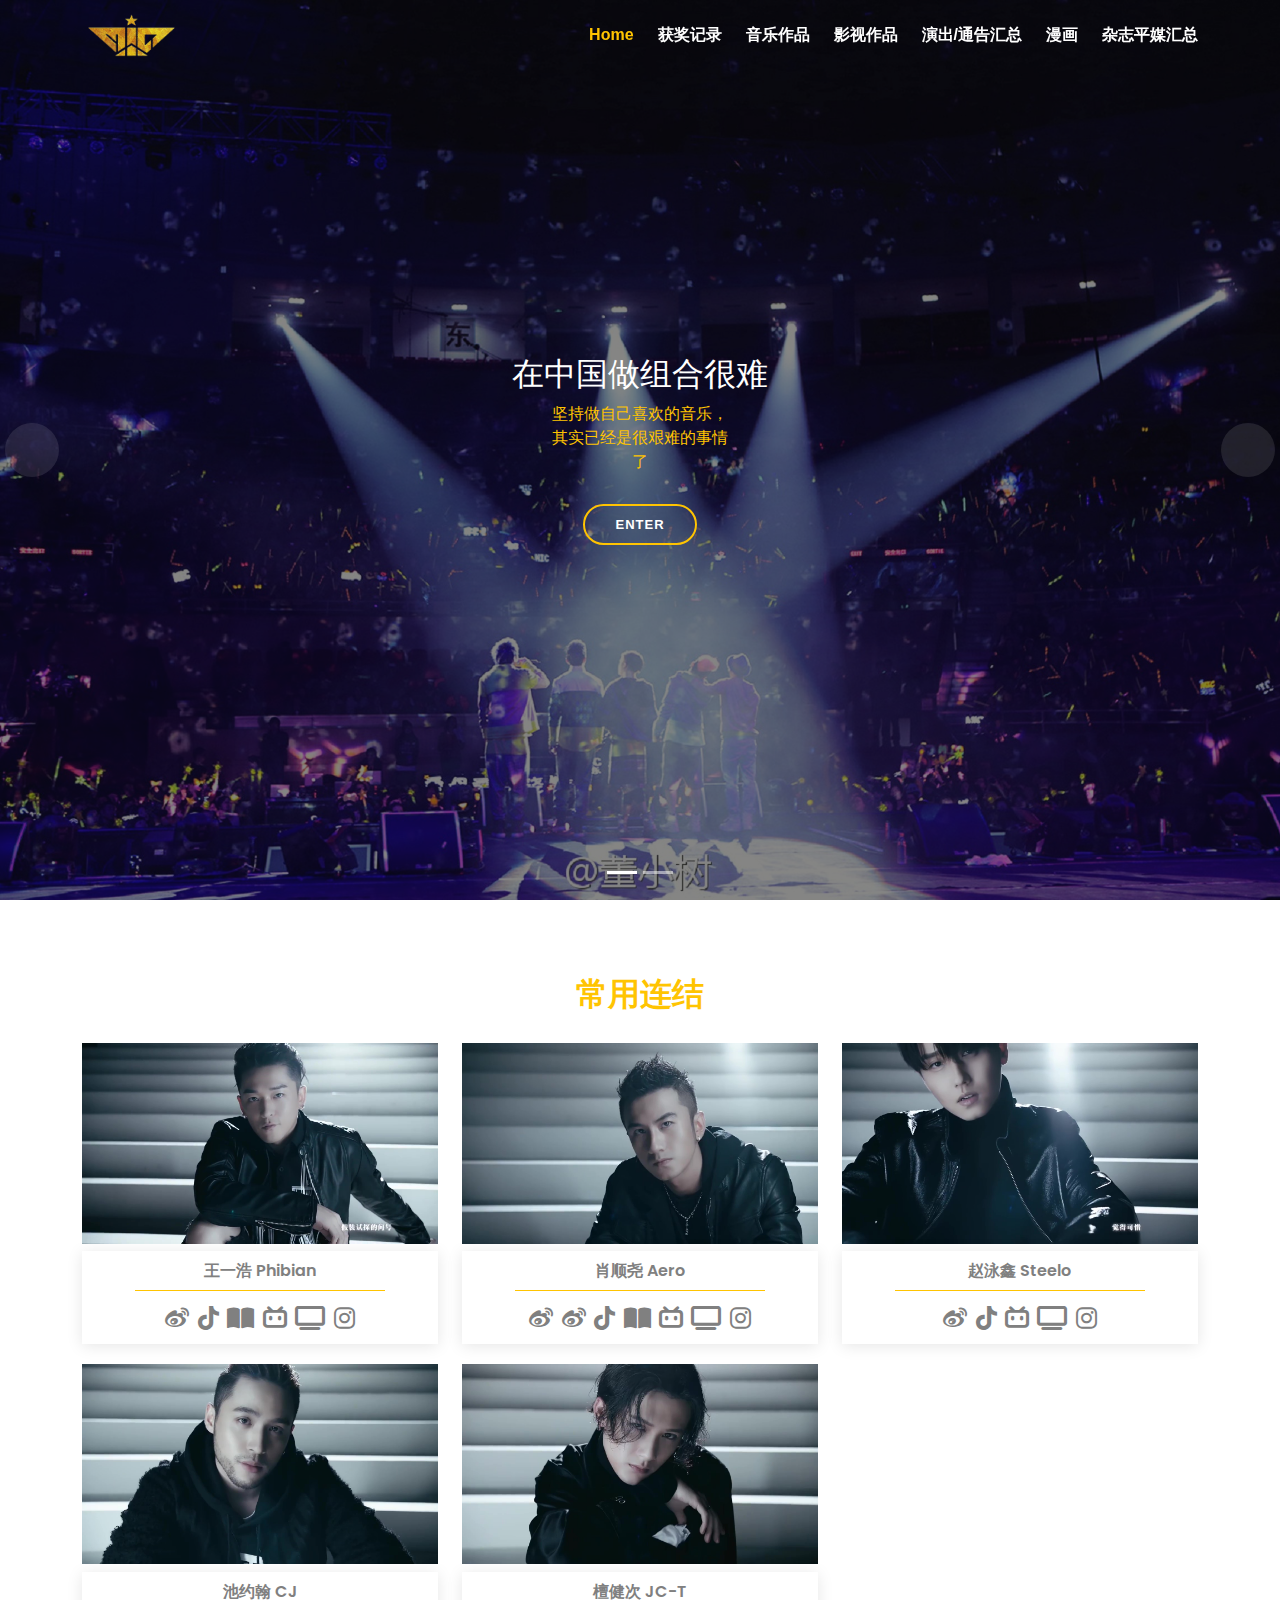
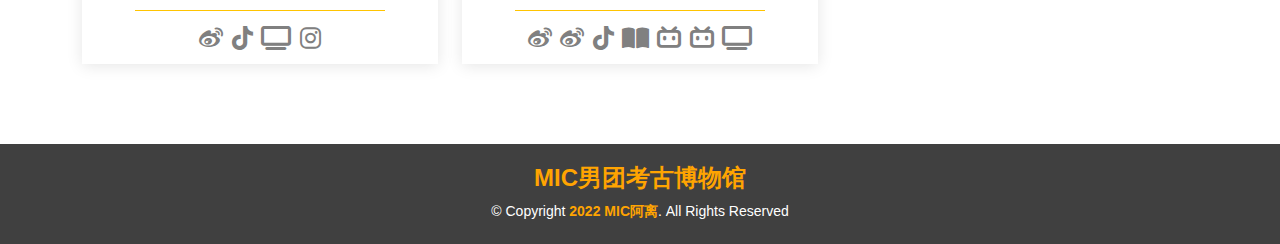
<file: index.html>
<!DOCTYPE html>
<html lang="en">

<head>
  <meta charset="utf-8">
  <meta content="width=device-width, initial-scale=1.0" name="viewport">

  <title>MIC男团考古博物馆</title>
  <meta content="" name="description">
  <meta content="" name="keywords">

  <!-- Google Fonts -->
  <link href="https://fonts.googleapis.com/css?family=Poppins:300,300i,400,400i,600,600i,700,700i|Satisfy|Comic+Neue:300,300i,400,400i,700,700i" rel="stylesheet">

  <!-- Favicons -->
  <link href="img/favicon.png" rel="icon">
  <link href="img/apple-touch-icon.png" rel="apple-touch-icon">
  
  <!-- CSS Files -->
  <link href="lib/animate.css/animate.min.css" rel="stylesheet">
  <link href="lib/bootstrap/css/bootstrap.min.css" rel="stylesheet">
  <!--link href="lib/bootstrap-icons/bootstrap-icons.css" rel="stylesheet"-->
  <link href="lib/fontawesome-free-6.2.0-web/css/all.css" rel="stylesheet">
  <!--link href="lib/boxicons/css/boxicons.min.css" rel="stylesheet">  
  <!--link href="lib/glightbox/css/glightbox.min.css" rel="stylesheet"-->
  <link href="lib/swiper/swiper-bundle.min.css" rel="stylesheet">
	
  <!-- Template Main CSS File -->
  <link href="css/main.css" rel="stylesheet">

</head>

<body>

  <!-- ======= Header ======= -->
  <header id="header" class="fixed-top d-flex align-items-center header-transparent">
    <div class="container-fluid container-xl d-flex align-items-center justify-content-between">

      <div class="logo me-auto">            
        <a href="index.html"><img src="img/logo.png" alt="" class="img-fluid"></a>
      </div>

      <nav id="navbar" class="navbar order-last order-lg-0">
        <ul>
          <li><a class="nav-link scrollto active" href="Index.html">Home</a></li>          
		  <li><a href="Awards.html">获奖记录</a></li>		  		  
		  <li><a href="Music.html">音乐作品</a></li>		  		  
		  <li><a href="TV.html">影视作品</a></li>		  		           
		  <li><a href="Resources.html">演出/通告汇总</a></li>		 
		  <li><a href="Comics.html">漫画</a></li>		                       		  
		  <li><a href="Media.html">杂志平媒汇总</a></li>		                       		  		  		  	                       		  		  		  
        </ul>        
		<i class="fa-solid fa-bars mobile-nav-toggle"></i>
      </nav><!-- .navbar -->      

    </div>
  </header><!-- End Header -->

  <!-- ======= Hero Section ======= -->
  <section id="hero">
    <div class="hero-container">
      <div id="heroCarousel" data-bs-interval="5000" class="carousel slide carousel-fade" data-bs-ride="carousel">

        <ol class="carousel-indicators" id="hero-carousel-indicators"></ol>

        <div class="carousel-inner" role="listbox">

          <!-- Slide 1 -->
          <div class="carousel-item active" style="background-image: url(img/slide/slide-1.jpg);">
            <div class="carousel-container">
              <div class="carousel-content">
                <h2 class="animate__animated animate__fadeInDown">在中国做<span>组合</span>很难</h2>
                <p class="animate__animated animate__fadeInUp">坚持做自己喜欢的音乐，其实已经是很艰难的事情了</p>
                <div>
                  <a href="#menu" class="btn-menu animate__animated animate__fadeInUp scrollto">Enter</a>
                </div>
              </div>
            </div>
          </div>

          <!-- Slide 2 -->
          <div class="carousel-item" style="background-image: url(img/slide/slide-2.jpg);">
            <div class="carousel-container">
              <div class="carousel-content">
                <h2 class="animate__animated animate__fadeInDown">这十年没有辜负我们的<span>青春</span></h2>
                <p class="animate__animated animate__fadeInUp">希望也没有辜负你们的<span>青春</span></p>
                <div>
                  <a href="#menu" class="btn-menu animate__animated animate__fadeInUp scrollto">Enter</a>                  
                </div>
              </div>
            </div>
          </div>

        </div>

        <a class="carousel-control-prev" href="#heroCarousel" role="button" data-bs-slide="prev">
          <span class="carousel-control-prev-icon bi bi-chevron-left" aria-hidden="true"></span>
        </a>

        <a class="carousel-control-next" href="#heroCarousel" role="button" data-bs-slide="next">
          <span class="carousel-control-next-icon bi bi-chevron-right" aria-hidden="true"></span>
        </a>

      </div>
    </div>
  </section><!-- End Hero -->

  <main id="main">
  
    <!-- ======= Members Section ======= -->
    <section id="members" class="members">
      <div class="container">

        <div class="section-title">
          <h2><span>常用连结</span></h2>          
        </div>

        <div class="row">

          <div class="col-lg-4 col-md-6">
            <div class="member">
              <div class="pic"><img src="img/members/members-1.jpg" class="img-fluid" alt=""></div>
              <div class="member-info">
                <h4>王一浩 Phibian</h4>                
                <div class="social">                  
                  <a href="https://weibo.com/micwanghao" target="_blank" data-toggle="tooltip" title="微博"><i class="fa-brands fa-weibo" ></i></a>				  
                  <a href="https://v.douyin.com/M9XHLP2" target="_blank" data-toggle="tooltip" title="抖音"><i class="fa-brands fa-tiktok"></i></a>                  
		  <a href="https://www.xiaohongshu.com/user/profile/6153c686000000000201ae71" target="_blank" data-toggle="tooltip" title="小红书"><i class="fa-solid fa-book-open"></i></a>
		  <a href="https://space.bilibili.com/300841985" target="_blank" data-toggle="tooltip" title="Bilibili"><i class="fa-brands fa-bilibili"></i></a>				  
		  <a href="https://www.yizhibo.com/member/personel/user_info?memberid=87472332" target="_blank" data-toggle="tooltip" title="一直播"><i class="fa-solid fa-tv"></i></a>
		  <a href="https://www.instagram.com/phibian" target="_blank" data-toggle="tooltip" title="Instagram"><i class="fa-brands fa-instagram"></i></a>					  
                </div>
              </div>
            </div>
          </div>

          <div class="col-lg-4 col-md-6">
            <div class="member">
              <div class="pic"><img src="img/members/members-2.jpg" class="img-fluid" alt=""></div>
              <div class="member-info">
                <h4>肖顺尧 Aero</h4>                
                <div class="social">
                  <a href="https://weibo.com/u/1800806323" target="_blank" data-toggle="tooltip" title="微博"><i class="fa-brands fa-weibo" ></i></i></a>				  
		  <a href="https://weibo.com/u/5898438781" target="_blank" data-toggle="tooltip" title="工作室微博"><i class="fa-brands fa-weibo" ></i></i></a>				  
                  <a href="https://v.douyin.com/M9XyBTS" target="_blank" data-toggle="tooltip" title="抖音"><i class="fa-brands fa-tiktok"></i></a>                  
		  <a href="https://www.xiaohongshu.com/user/profile/577c8ae182ec3931035acbd0" target="_blank" data-toggle="tooltip" title="小红书"><i class="fa-solid fa-book-open"></i></a>
		  <a href="https://space.bilibili.com/696449888" target="_blank" data-toggle="tooltip" title="工作室Bilibili"><i class="fa-brands fa-bilibili"></i></a>				  
		  <a href="https://www.yizhibo.com/member/personel/user_info?memberid=25982204" target="_blank" data-toggle="tooltip" title="一直播"><i class="fa-solid fa-tv"></i></a>
		  <a href="https://www.instagram.com/aero23" target="_blank" data-toggle="tooltip" title="Instagram"><i class="fa-brands fa-instagram"></i></a>		
                </div>
              </div>
            </div>
          </div>

          <div class="col-lg-4 col-md-6">
            <div class="member">
              <div class="pic"><img src="img/members/members-3.jpg" class="img-fluid" alt=""></div>
              <div class="member-info">
                <h4>赵泳鑫 Steelo</h4>                
                <div class="social">
                  <a href="https://weibo.com/u/1373539132" target="_blank" data-toggle="tooltip" title="微博"><i class="fa-brands fa-weibo" ></i></i></a>				  
                  <a href="https://v.douyin.com/M9XAxAF" target="_blank" data-toggle="tooltip" title="抖音"><i class="fa-brands fa-tiktok"></i></a>                  				  
		  <a href="https://space.bilibili.com/11204360" target="_blank" data-toggle="tooltip" title="Bilibili"><i class="fa-brands fa-bilibili"></i></a>				  
		  <a href="https://www.yizhibo.com/member/personel/user_info?memberid=12537934" target="_blank" data-toggle="tooltip" title="一直播"><i class="fa-solid fa-tv"></i></a>
		  <a href="https://www.instagram.com/steelo_s" target="_blank" data-toggle="tooltip" title="Instagram"><i class="fa-brands fa-instagram"></i></a>		
                </div>
              </div>
            </div>
          </div>
		  
          <div class="col-lg-4 col-md-6">
            <div class="member">
              <div class="pic"><img src="img/members/members-4.jpg" class="img-fluid" alt=""></div>
              <div class="member-info">
                <h4>池约翰 CJ</h4>                
                <div class="social">
                  <a href="https://weibo.com/u/1767868420" target="_blank" data-toggle="tooltip" title="微博"><i class="fa-brands fa-weibo" ></i></i></a>				  
                  <a href="https://v.douyin.com/M9Xunqb" target="_blank" data-toggle="tooltip" title="抖音"><i class="fa-brands fa-tiktok"></i></a>                  				  				  
		  <a href="https://www.yizhibo.com/member/personel/user_info?memberid=187470583" target="_blank" data-toggle="tooltip" title="一直播"><i class="fa-solid fa-tv"></i></a>
		  <a href="https://www.instagram.com/cjohnnyswag" target="_blank" data-toggle="tooltip" title="Instagram"><i class="fa-brands fa-instagram"></i></a>		
                </div>
              </div>
            </div>
          </div>

		            <div class="col-lg-4 col-md-6">
            <div class="member">
              <div class="pic"><img src="img/members/members-5.jpg" class="img-fluid" alt=""></div>
              <div class="member-info">
                <h4>檀健次 JC-T</h4>                
                <div class="social">
                  <a href="https://weibo.com/u/1798539915" target="_blank" data-toggle="tooltip" title="微博"><i class="fa-brands fa-weibo" ></i></i></a>				  
		  <a href="https://weibo.com/u/3606929931" target="_blank" data-toggle="tooltip" title="工作室微博"><i class="fa-brands fa-weibo" ></i></i></a>				  
                  <a href="https://v.douyin.com/M9X5aaw" target="_blank" data-toggle="tooltip" title="抖音"><i class="fa-brands fa-tiktok"></i></a>                  
		  <a href="https://www.xiaohongshu.com/user/profile/60f59b14000000002002eb65" target="_blank" data-toggle="tooltip" title="小红书"><i class="fa-solid fa-book-open"></i></a>
		  <a href="https://space.bilibili.com/2011298602" target="_blank" data-toggle="tooltip" title="Bilibili"><i class="fa-brands fa-bilibili"></i></a>				  
		  <a href="https://space.bilibili.com/1370333110" target="_blank" data-toggle="tooltip" title="工作室Bilibili"><i class="fa-brands fa-bilibili"></i></a>
		  <a href="https://www.yizhibo.com/member/personel/user_info?memberid=29487230" target="_blank" data-toggle="tooltip" title="一直播"><i class="fa-solid fa-tv"></i></a>		  
                </div>
              </div>
            </div>
          </div>

        </div>

      </div>
    </section><!-- End members Section -->  



  </main><!-- End #main -->

  <!-- ======= Footer ======= -->  
  <footer id="footer">
    <div class="container">
		<h3>MIC男团考古博物馆</h3>
      <div class="copyright">
        &copy; Copyright <span> 2022 MIC阿离</span>. All Rights Reserved
      </div>      
    </div>
  </footer><!-- End Footer -->

  <a href="#" class="back-to-top d-flex align-items-center justify-content-center"><i class="fa-solid fa-arrow-up"></i></a>

  <!-- Vendor JS Files -->
  <script src="lib/bootstrap/js/bootstrap.bundle.min.js"></script>  
  <!--script src="lib/glightbox/js/glightbox.min.js"></script-->
  <!--script src="lib/isotope-layout/isotope.pkgd.min.js"></script-->
  <script src="lib/swiper/swiper-bundle.min.js"></script>
  <!--script src="lib/php-email-form/validate.js"></script>

  <!-- Template Main JS File -->
  <script src="js/main.js"></script>

</body>

</html>
</file>
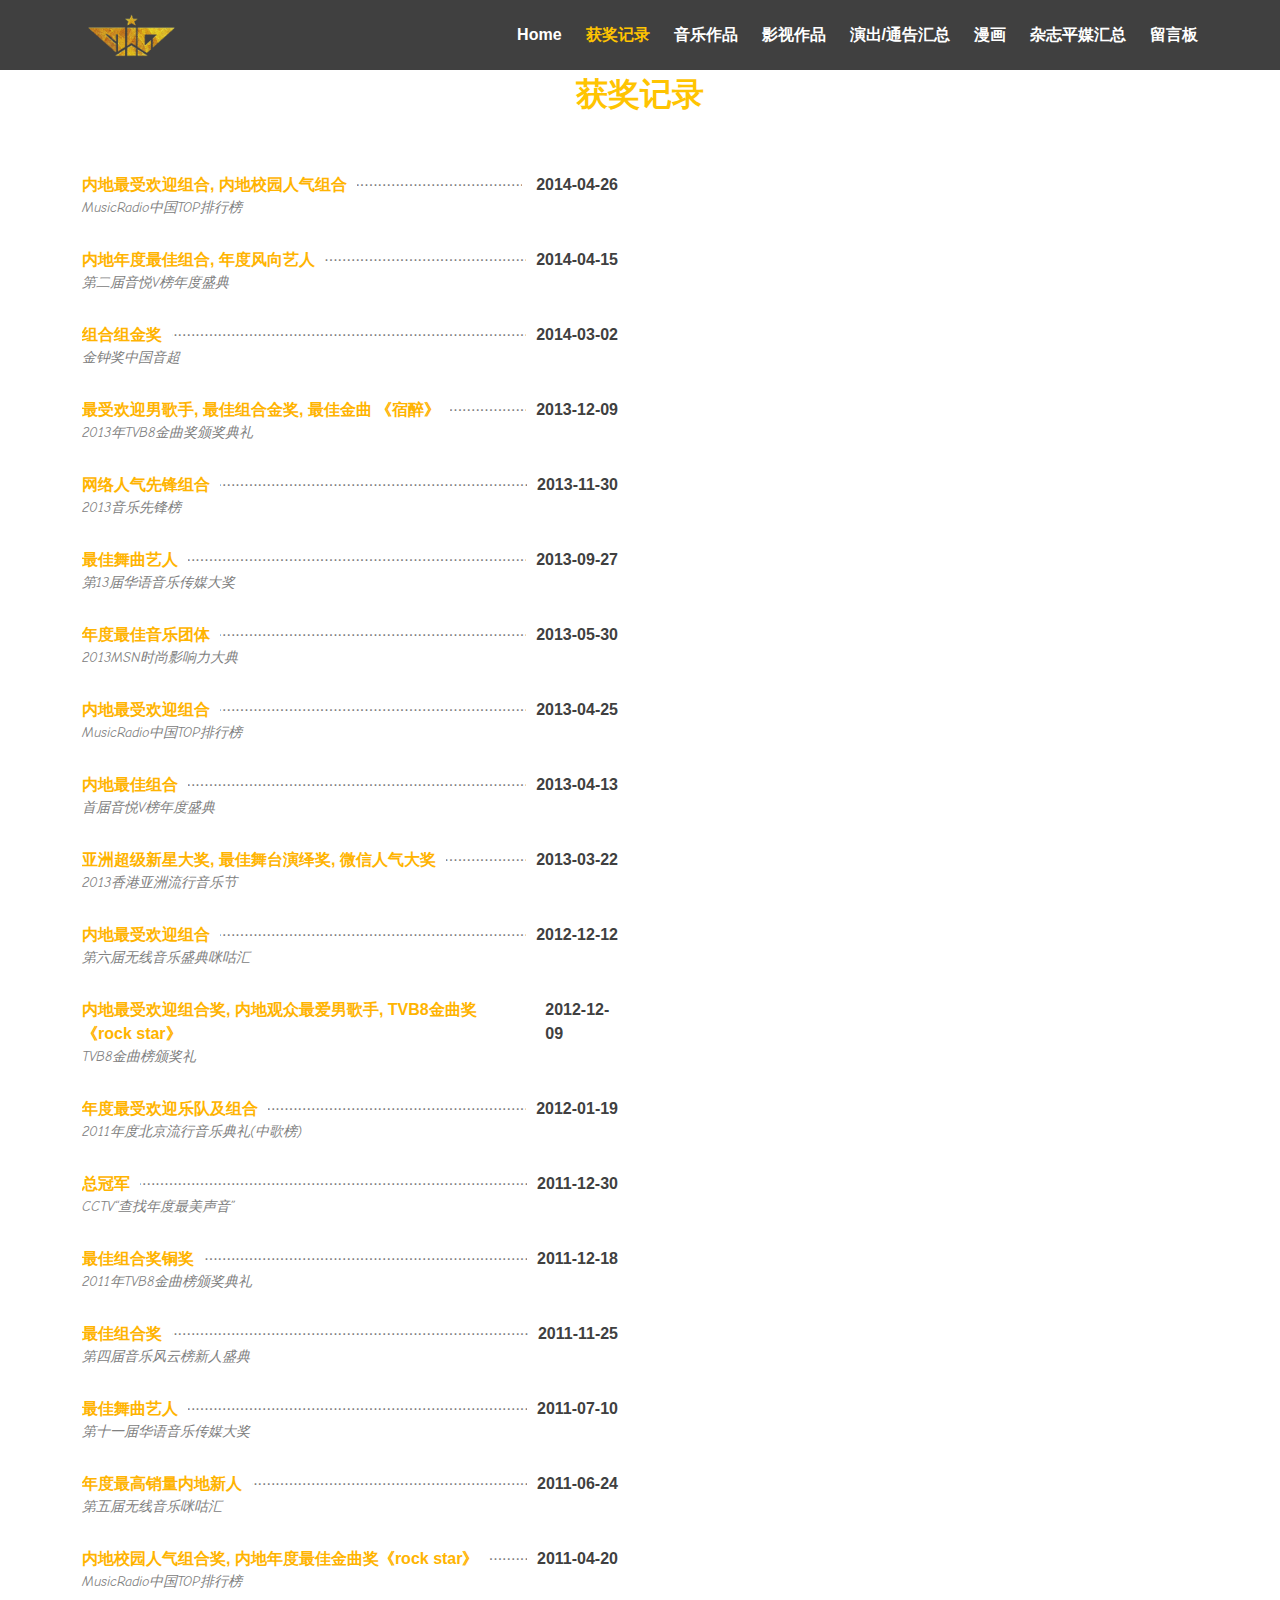
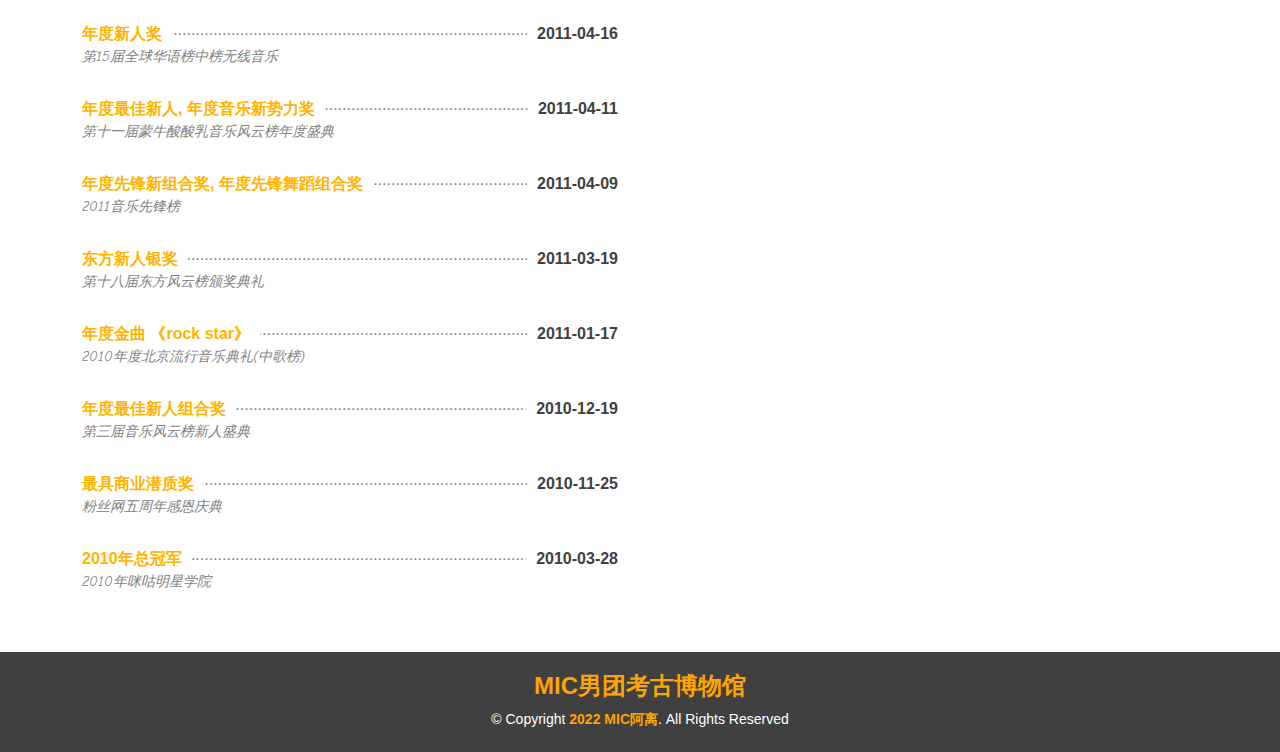
<file: Awards.html>
<!DOCTYPE html>
<html lang="en">

<head>
  <meta charset="utf-8">
  <meta content="width=device-width, initial-scale=1.0" name="viewport">

  <title>MIC男团考古博物馆</title>
  <meta content="" name="description">
  <meta content="" name="keywords">  

  <!-- Google Fonts -->
  <link href="https://fonts.googleapis.com/css?family=Poppins:300,300i,400,400i,600,600i,700,700i|Satisfy|Comic+Neue:300,300i,400,400i,700,700i" rel="stylesheet">
  

  <!-- Favicons -->
  <link href="img/favicon.png" rel="icon">
  <link href="img/apple-touch-icon.png" rel="apple-touch-icon">
  
  <!-- CSS Files -->
  <link href="lib/animate.css/animate.min.css" rel="stylesheet">
  <link href="lib/bootstrap/css/bootstrap.min.css" rel="stylesheet">
  <!--link href="lib/bootstrap-icons/bootstrap-icons.css" rel="stylesheet"-->
  <link href="lib/fontawesome-free-6.2.0-web/css/all.css" rel="stylesheet">
  <!--link href="lib/boxicons/css/boxicons.min.css" rel="stylesheet">  
  <!--link href="lib/glightbox/css/glightbox.min.css" rel="stylesheet"-->
  <link href="lib/swiper/swiper-bundle.min.css" rel="stylesheet">
	
  <!-- Template Main CSS File -->
  <link href="css/main.css" rel="stylesheet">

</head>

<body>

  <!-- ======= Header ======= -->
  <header id="header" class="fixed-top d-flex align-items-center">
    <div class="container-fluid container-xl d-flex align-items-center justify-content-between">

      <div class="logo me-auto">             
        <a href="index.html"><img src="img/logo.png" alt="" class="img-fluid"></a>
      </div>

      <nav id="navbar" class="navbar order-last order-lg-0">
        <ul>
          <li><a href="Index.html">Home</a></li>          
		  <li><a class="nav-link scrollto active" href="Awards.html">获奖记录</a></li>		  		  
		  <li><a href="Music.html">音乐作品</a></li>		  		  
		  <li><a href="TV.html">影视作品</a></li>		  		           
		  <li><a href="Resources.html">演出/通告汇总</a></li>		 
		  <li><a href="Comics.html">漫画</a></li>		                       		  
		  <li><a href="Media.html">杂志平媒汇总</a></li>		                       		  		  
		  <li><a href="Contact.html">留言板</a></li>		                       		  		  		  
        </ul>        
		<i class="fa-solid fa-bars mobile-nav-toggle"></i>
      </nav><!-- .navbar -->      

    </div>
  </header><!-- End Header -->



  <!--main id="main">
  
    <!-- ======= Awards Section ======= -->
    <section id="awards" class="award">
      <div class="container">

        <div class="section-title">
          <h2> <span>获奖记录</span></h2>
        </div>

        <div class="row award-container">

          <div class="col-lg-6 award-item animate__animated animate__fadeInUp">            
				<div class="award-content"><a href="#">内地最受欢迎组合, 内地校园人气组合</a><span> 2014-04-26</span></div><div class="award-remarks">MusicRadio中国TOP排行榜</div>
				<div class="award-content"><a href="#">内地年度最佳组合, 年度风向艺人</a><span>2014-04-15</span></div><div class="award-remarks">第二届音悦V榜年度盛典</div>
				<div class="award-content"><a href="#">组合组金奖</a><span>2014-03-02</span></div><div class="award-remarks">金钟奖中国音超</div>
				<div class="award-content"><a href="#"> 最受欢迎男歌手, 最佳组合金奖, 最佳金曲 《宿醉》</a><span>2013-12-09</span></div><div class="award-remarks">2013年TVB8金曲奖颁奖典礼</div>
				<div class="award-content"><a href="#">网络人气先锋组合</a><span>2013-11-30</span></div><div class="award-remarks">2013音乐先锋榜</div>
				<div class="award-content"><a href="#">最佳舞曲艺人</a><span>2013-09-27</span></div><div class="award-remarks">第13届华语音乐传媒大奖</div>
				<div class="award-content"><a href="#">年度最佳音乐团体</a><span>2013-05-30</span></div><div class="award-remarks">2013MSN时尚影响力大典</div>
				<div class="award-content"><a href="#">内地最受欢迎组合</a><span>2013-04-25</span></div><div class="award-remarks">MusicRadio中国TOP排行榜</div>
				<div class="award-content"><a href="#">内地最佳组合</a><span>2013-04-13</span></div><div class="award-remarks">首届音悦V榜年度盛典</div>
				<div class="award-content"><a href="#">亚洲超级新星大奖, 最佳舞台演绎奖, 微信人气大奖</a><span>2013-03-22</span></div><div class="award-remarks">2013香港亚洲流行音乐节</div>
				<div class="award-content"><a href="#">内地最受欢迎组合</a><span>2012-12-12</span></div><div class="award-remarks">第六届无线音乐盛典咪咕汇</div>
				<div class="award-content"><a href="#">内地最受欢迎组合奖, 内地观众最爱男歌手, TVB8金曲奖 《rock star》</a><span>2012-12-09</span></div><div class="award-remarks">TVB8金曲榜颁奖礼</div>
				<div class="award-content"><a href="#">年度最受欢迎乐队及组合</a><span>2012-01-19</span></div><div class="award-remarks">2011年度北京流行音乐典礼(中歌榜)</div>
				<div class="award-content"><a href="#">总冠军</a><span>2011-12-30</span></div><div class="award-remarks">CCTV“查找年度最美声音”</div>
				<div class="award-content"><a href="#">最佳组合奖铜奖</a><span>2011-12-18</span></div><div class="award-remarks">2011年TVB8金曲榜颁奖典礼</div>
				<div class="award-content"><a href="#">最佳组合奖</a><span>2011-11-25</span></div><div class="award-remarks">第四届音乐风云榜新人盛典</div>
				<div class="award-content"><a href="#">最佳舞曲艺人</a><span>2011-07-10</span></div><div class="award-remarks">第十一届华语音乐传媒大奖</div>
				<div class="award-content"><a href="#">年度最高销量内地新人</a><span>2011-06-24</span></div><div class="award-remarks">第五届无线音乐咪咕汇</div>
				<div class="award-content"><a href="#">内地校园人气组合奖, 内地年度最佳金曲奖《rock star》</a><span>2011-04-20</span></div><div class="award-remarks">MusicRadio中国TOP排行榜</div>
				<div class="award-content"><a href="#">年度新人奖</a><span>2011-04-16</span></div><div class="award-remarks">第15届全球华语榜中榜无线音乐</div>
				<div class="award-content"><a href="#">年度最佳新人, 年度音乐新势力奖</a><span>2011-04-11</span></div><div class="award-remarks">第十一届蒙牛酸酸乳音乐风云榜年度盛典</div>
				<div class="award-content"><a href="#">年度先锋新组合奖, 年度先锋舞蹈组合奖</a><span>2011-04-09</span></div><div class="award-remarks">2011音乐先锋榜</div>
				<div class="award-content"><a href="#">东方新人银奖</a><span>2011-03-19</span></div><div class="award-remarks">第十八届东方风云榜颁奖典礼</div>
				<div class="award-content"><a href="#">年度金曲 《rock star》</a><span>2011-01-17</span></div><div class="award-remarks">2010年度北京流行音乐典礼(中歌榜)</div>
				<div class="award-content"><a href="#">年度最佳新人组合奖</a><span>2010-12-19</span></div><div class="award-remarks">第三届音乐风云榜新人盛典</div>
				<div class="award-content"><a href="#">最具商业潜质奖</a><span>2010-11-25</span></div><div class="award-remarks">粉丝网五周年感恩庆典</div>
				<div class="award-content"><a href="#">2010年总冠军</a><span>2010-03-28</span></div><div class="award-remarks">2010年咪咕明星学院</div>

          </div>


        </div>

      </div>
    </section><!-- End Awards Section -->    

  <!--/main><!-- End #main -->

  <!-- ======= Footer ======= -->
  <footer id="footer" >
    <div class="container">
		<h3>MIC男团考古博物馆</h3>
      <div class="copyright">
        &copy; Copyright <span> 2022 MIC阿离</span>. All Rights Reserved
      </div>      
    </div>
  </footer><!-- End Footer -->

  <a href="#" class="back-to-top d-flex align-items-center justify-content-center"><i class="fa-solid fa-arrow-up"></i></a>

  <!-- Vendor JS Files -->
  <script src="lib/bootstrap/js/bootstrap.bundle.min.js"></script>  
  <!--script src="lib/glightbox/js/glightbox.min.js"></script-->
  <!--script src="lib/isotope-layout/isotope.pkgd.min.js"></script-->
  <script src="lib/swiper/swiper-bundle.min.js"></script>
  <!--script src="lib/php-email-form/validate.js"></script>

  <!-- Template Main JS File -->
  <script src="js/main.js"></script>

</body>

</html>
</file>
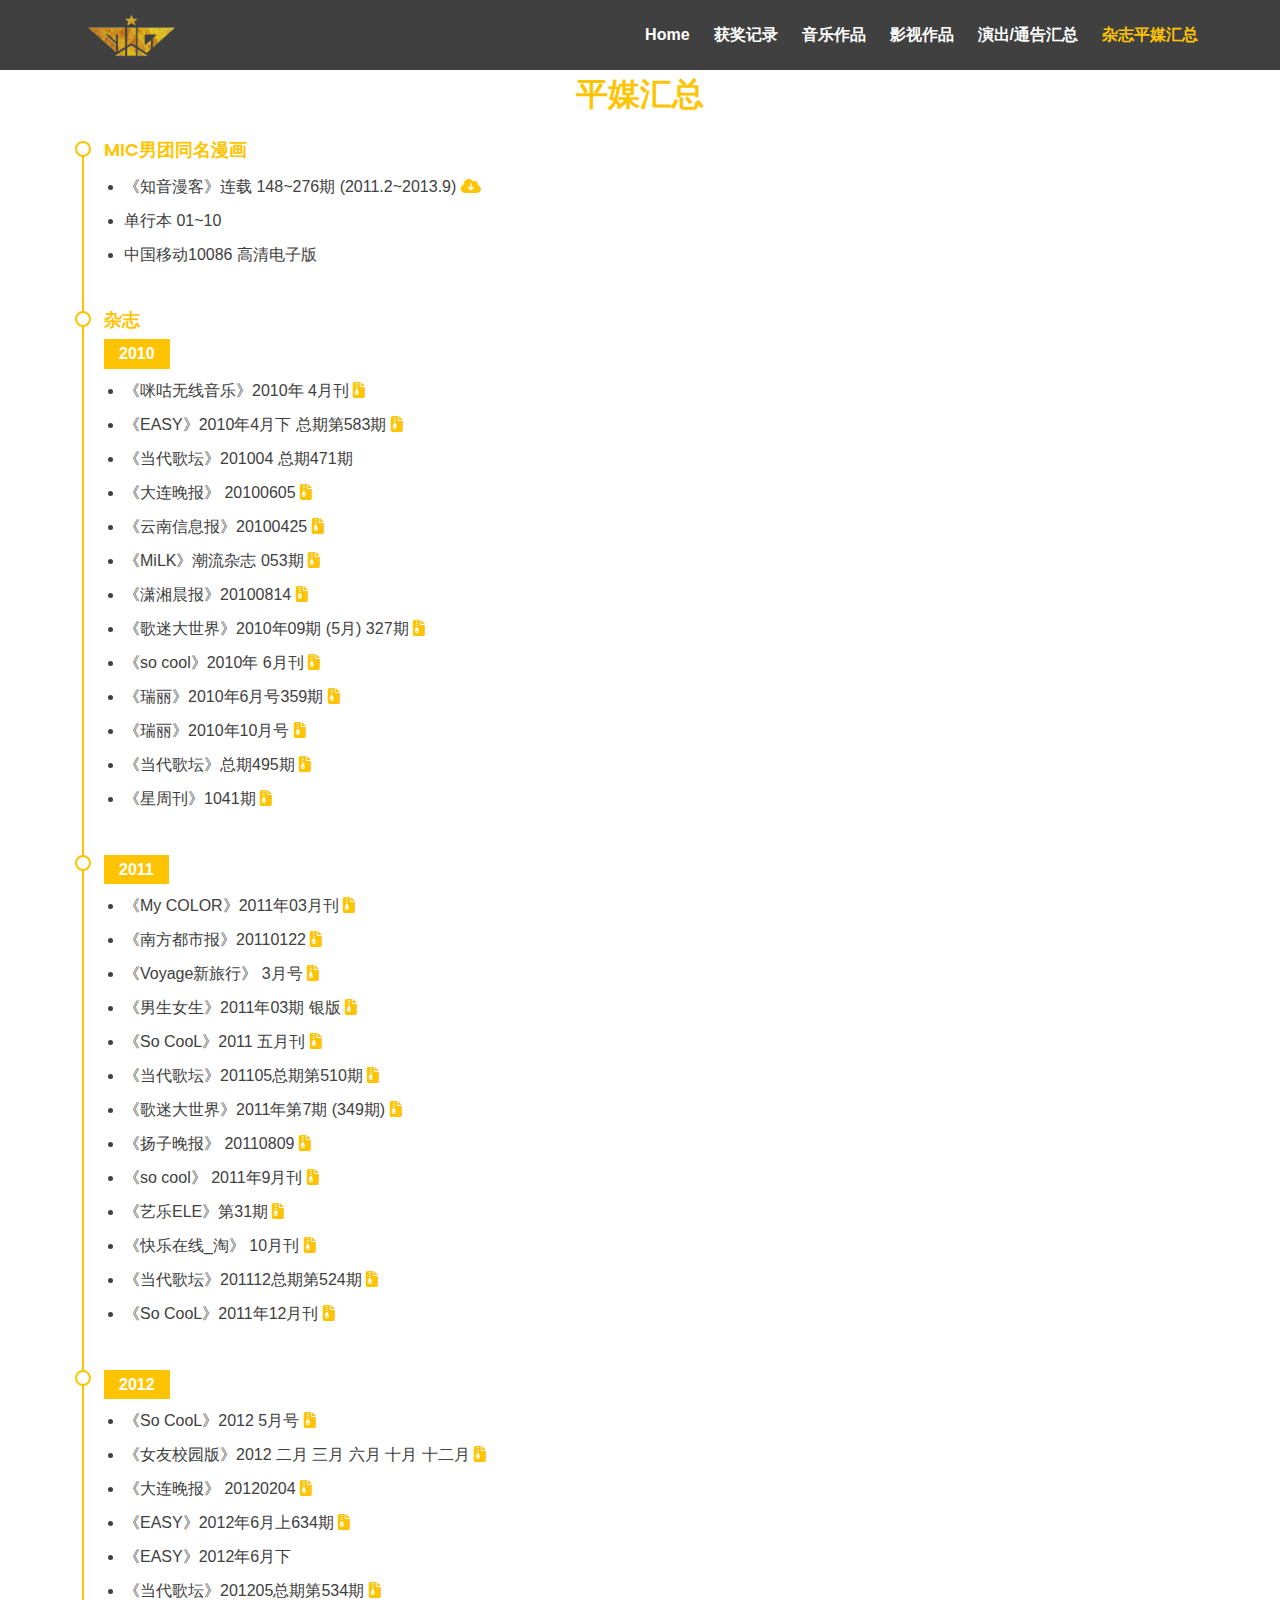
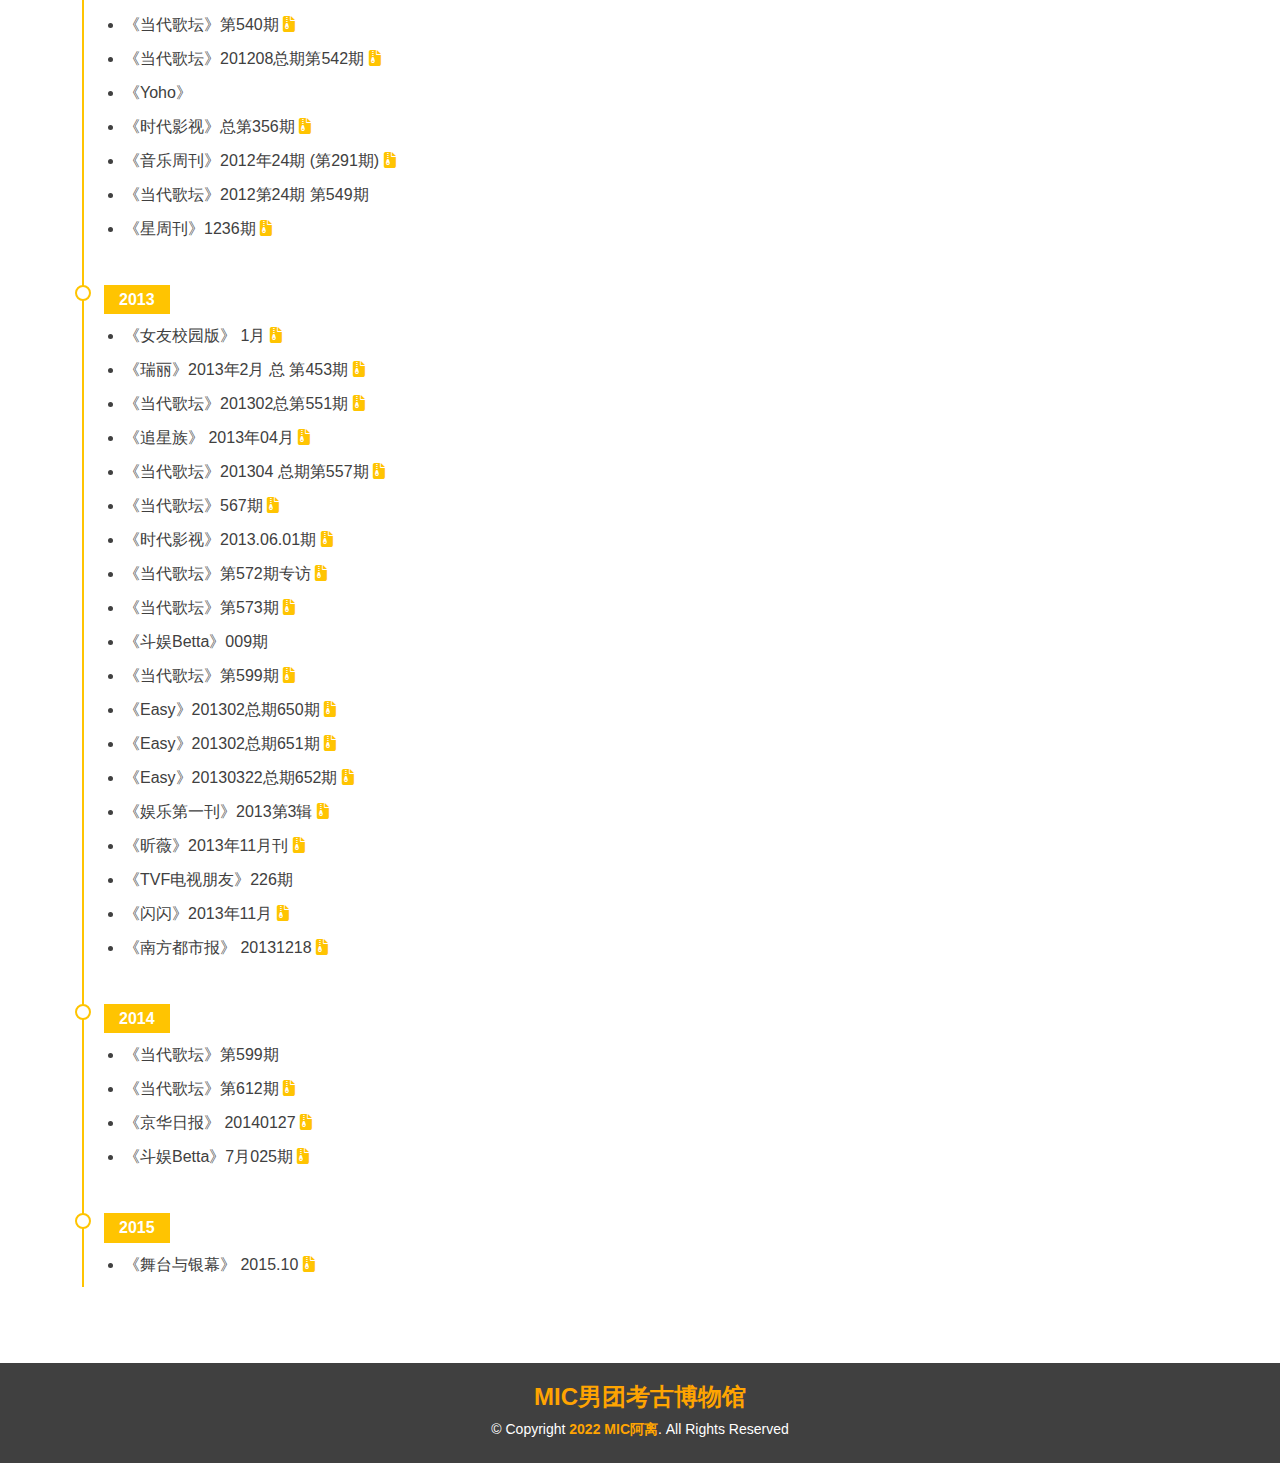
<file: Media.html>
<!DOCTYPE html>
<html lang="en">

<head>
  <meta charset="utf-8">
  <meta content="width=device-width, initial-scale=1.0" name="viewport">

  <title>MIC男团考古博物馆</title>
  <meta content="" name="description">
  <meta content="" name="keywords">  

  <!-- Google Fonts -->
  <link href="https://fonts.googleapis.com/css?family=Poppins:300,300i,400,400i,600,600i,700,700i|Satisfy|Comic+Neue:300,300i,400,400i,700,700i" rel="stylesheet">
  

  <!-- Favicons -->
  <link href="img/favicon.png" rel="icon">
  <link href="img/apple-touch-icon.png" rel="apple-touch-icon">
  
  <!-- CSS Files -->
  <link href="lib/animate.css/animate.min.css" rel="stylesheet">
  <link href="lib/bootstrap/css/bootstrap.min.css" rel="stylesheet">
  <!--link href="lib/bootstrap-icons/bootstrap-icons.css" rel="stylesheet"-->
  <link href="lib/fontawesome-free-6.2.0-web/css/all.css" rel="stylesheet">
  <!--link href="lib/boxicons/css/boxicons.min.css" rel="stylesheet">  
  <!--link href="lib/glightbox/css/glightbox.min.css" rel="stylesheet"-->
  <link href="lib/swiper/swiper-bundle.min.css" rel="stylesheet">
	
  <!-- Template Main CSS File -->
  <link href="css/main.css" rel="stylesheet">

</head>

<body>

  <!-- ======= Header ======= -->
  <header id="header" class="fixed-top d-flex align-items-center">
    <div class="container-fluid container-xl d-flex align-items-center justify-content-between">

      <div class="logo me-auto">             
        <a href="index.html"><img src="img/logo.png" alt="" class="img-fluid"></a>
      </div>

      <nav id="navbar" class="navbar order-last order-lg-0">
        <ul>
          <li><a href="Index.html">Home</a></li>          
		  <li><a href="Awards.html">获奖记录</a></li>		  		  
		  <li><a href="Music.html">音乐作品</a></li>		  		  
		  <li><a href="TV.html">影视作品</a></li>		  		           
		  <li><a href="Resources.html">演出/通告汇总</a></li>		 		  	                       		 
		  <li><a class="nav-link scrollto active" href="Media.html">杂志平媒汇总</a></li>		                       		  		  
        </ul>        
		<i class="fa-solid fa-bars mobile-nav-toggle"></i>
      </nav><!-- .navbar -->      

    </div>
  </header><!-- End Header -->



  <!--main id="main">
  
    <!-- ======= Awards Section ======= -->
    <section id="media" class="media">
      <div class="container">
	  
			<div class="section-title">
			  <h2> <span>平媒汇总</span></h2>
			</div>
						
			<div class="media-item">
			  <h4>MIC男团同名漫画</h4>			  
			  <p>
			  <ul>
				<li>《知音漫客》连载 148~276期 (2011.2~2013.9) 
					<a href="https://pan.baidu.com/s/1RFqvH_YT9-C7jfhoPCwZEw?pwd=1020" target="_blank" data-toggle="tooltip" title="下载"><i class="fa-solid fa-cloud-arrow-down"></i></a>				  
				</li>
				<li>单行本 01~10</li>
				<li>中国移动10086 高清电子版</li>
			  </ul>
			  </p>
			</div>
			
			<div class="media-item">			  
              <h4>杂志</h4>
              <h5>2010</h5>			  			  
			  <ul>
				<li>《咪咕无线音乐》2010年 4月刊 <a href="https://weibo.com/5281816981/M06n3w7fW" target="_blank" data-toggle="tooltip" title="存档"><i class="fa-solid fa-file-zipper"></i></a></li>
				<li>《EASY》2010年4月下 总期第583期 <a href="https://weibo.com/5281816981/LCnMnDGrA" target="_blank" data-toggle="tooltip" title="存档"><i class="fa-solid fa-file-zipper"></i></a></li>
				<li>《当代歌坛》201004 总期471期</li>
				<li>《大连晚报》 20100605  <a href="https://tieba.baidu.com/p/1049996545" target="_blank" data-toggle="tooltip" title="存档"><i class="fa-solid fa-file-zipper"></i></a></li>
				<li>《云南信息报》20100425  <a href="https://tieba.baidu.com/p/756381803?" target="_blank" data-toggle="tooltip" title="存档"><i class="fa-solid fa-file-zipper"></i></a></li>
				<li>《MiLK》潮流杂志 053期 <a href="https://tieba.baidu.com/p/743342804?pn=1" target="_blank" data-toggle="tooltip" title="存档"><i class="fa-solid fa-file-zipper"></i></a></li>
				<li>《潇湘晨报》20100814 <a href="https://www.163.com/ent/article/6E0TSAO900032DGD.html" target="_blank" data-toggle="tooltip" title="存档"><i class="fa-solid fa-file-zipper"></i></a></li>
				<li>《歌迷大世界》2010年09期 (5月) 327期 <a href="https://weibo.com/5281816981/M0eKfBz2U" target="_blank" data-toggle="tooltip" title="存档"><i class="fa-solid fa-file-zipper"></i></a></li>
				<li>《so cool》2010年 6月刊 <a href="https://weibo.com/5281816981/M3gkqdGhE" target="_blank" data-toggle="tooltip" title="存档"><i class="fa-solid fa-file-zipper"></i></a></li>
				<li>《瑞丽》2010年6月号359期 <a href="https://weibo.com/5281816981/LxOWJw9kY" target="_blank" data-toggle="tooltip" title="存档"><i class="fa-solid fa-file-zipper"></i></a></li>
				<li>《瑞丽》2010年10月号 <a href="https://weibo.com/5281816981/LxOWJw9kY" target="_blank" data-toggle="tooltip" title="存档"><i class="fa-solid fa-file-zipper"></i></a></li>
				<li>《当代歌坛》总期495期  <a href="https://tieba.baidu.com/p/1590712854?pn=9" target="_blank" data-toggle="tooltip" title="存档"><i class="fa-solid fa-file-zipper"></i></a></li>
				<li>《星周刊》1041期 <a href="https://weibo.com/5281816981/M73UUmNCK" target="_blank" data-toggle="tooltip" title="存档"><i class="fa-solid fa-file-zipper"></i></a></li>
			  </ul>			  
			</div>		

			<div class="media-item">			                
              <h5>2011</h5>			  			  
			  <ul>
				<li>《My COLOR》2011年03月刊 <a href="https://weibo.com/5281816981/LvwOhBmyk" target="_blank" data-toggle="tooltip" title="存档"><i class="fa-solid fa-file-zipper"></i></a></li>
				<li>《南方都市报》20110122 <a href="https://weibo.com/5281816981/M6BDZhqBU" target="_blank" data-toggle="tooltip" title="存档"><i class="fa-solid fa-file-zipper"></i></a></li>
				<li>《Voyage新旅行》 3月号  <a href="https://weibo.com/5281816981/LyzGfDN36" target="_blank" data-toggle="tooltip" title="存档"><i class="fa-solid fa-file-zipper"></i></a></li>
				<li>《男生女生》2011年03期 银版 <a href="https://weibo.com/5281816981/M626F3wLx" target="_blank" data-toggle="tooltip" title="存档"><i class="fa-solid fa-file-zipper"></i></a></li>
				<li>《So CooL》2011 五月刊 <a href="https://weibo.com/5281816981/LzEiJ13k4" target="_blank" data-toggle="tooltip" title="存档"><i class="fa-solid fa-file-zipper"></i></a></li>
				<li>《当代歌坛》201105总期第510期 <a href="https://weibo.com/5281816981/M1r8O2gOQ" target="_blank" data-toggle="tooltip" title="存档"><i class="fa-solid fa-file-zipper"></i></a></li>
				<li>《歌迷大世界》2011年第7期 (349期) <a href="https://tieba.baidu.com/p/1048219607?" target="_blank" data-toggle="tooltip" title="存档"><i class="fa-solid fa-file-zipper"></i></a></li>
				<li>《扬子晚报》 20110809 <a href="https://tieba.baidu.com/p/1169280330" target="_blank" data-toggle="tooltip" title="存档"><i class="fa-solid fa-file-zipper"></i></a></li>
				<li>《so cool》 2011年9月刊 <a href="https://weibo.com/5281816981/M2O0gsIYM" target="_blank" data-toggle="tooltip" title="存档"><i class="fa-solid fa-file-zipper"></i></a></li>
				<li>《艺乐ELE》第31期 <a href="https://weibo.com/5281816981/LuLr9EFNd" target="_blank" data-toggle="tooltip" title="存档"><i class="fa-solid fa-file-zipper"></i></a></li>
				<li>《快乐在线_淘》 10月刊  <a href="https://weibo.com/5281816981/LvQ9D2hKE" target="_blank" data-toggle="tooltip" title="存档"><i class="fa-solid fa-file-zipper"></i></a></li>
				<li>《当代歌坛》201112总期第524期 <a href="https://weibo.com/5281816981/Lvoe6pFeA" target="_blank" data-toggle="tooltip" title="存档"><i class="fa-solid fa-file-zipper"></i></a></li>
				<li>《So CooL》2011年12月刊 <a href="https://weibo.com/5281816981/M3qwYxw8U" target="_blank" data-toggle="tooltip" title="存档"><i class="fa-solid fa-file-zipper"></i></a></li>
			  

			  </ul>			  
			</div>	

			<div class="media-item">			                
              <h5>2012</h5>			  			  
			  <ul>
				<li>《So CooL》2012 5月号 <a href="https://weibo.com/5281816981/M3RWmjVWV" target="_blank" data-toggle="tooltip" title="存档"><i class="fa-solid fa-file-zipper"></i></a></li>
				<li>《女友校园版》2012 二月 三月 六月 十月 十二月 <a href="https://weibo.com/5281816981/M5xIIka4P" target="_blank" data-toggle="tooltip" title="存档"><i class="fa-solid fa-file-zipper"></i></a></li>
				<li>《大连晚报》 20120204 <a href="https://tieba.baidu.com/p/1399333987" target="_blank" data-toggle="tooltip" title="存档"><i class="fa-solid fa-file-zipper"></i></a></li>
				<li>《EASY》2012年6月上634期 <a href="https://weibo.com/5281816981/M7wnxuEVR" target="_blank" data-toggle="tooltip" title="存档"><i class="fa-solid fa-file-zipper"></i></a></li>
				<li>《EASY》2012年6月下 </li>
				<li>《当代歌坛》201205总期第534期  <a href="https://weibo.com/5281816981/Lx4WE1nBQ" target="_blank" data-toggle="tooltip" title="存档"><i class="fa-solid fa-file-zipper"></i></a></li>
				<li>《当代歌坛》第540期  <a href="https://tieba.baidu.com/p/1826305937" target="_blank" data-toggle="tooltip" title="存档"><i class="fa-solid fa-file-zipper"></i></a></li>
				<li>《当代歌坛》201208总期第542期  <a href="https://weibo.com/5079460403/K4mTuFjyH" target="_blank" data-toggle="tooltip" title="存档"><i class="fa-solid fa-file-zipper"></i></a></li>
				<li>《Yoho》</li>
				<li>《时代影视》总第356期 <a href="https://weibo.com/5281816981/M7YzVgxJ7" target="_blank" data-toggle="tooltip" title="存档"><i class="fa-solid fa-file-zipper"></i></a></li>
				<li>《音乐周刊》2012年24期 (第291期) <a href="https://weibo.com/5281816981/M6UsN65Oi" target="_blank" data-toggle="tooltip" title="存档"><i class="fa-solid fa-file-zipper"></i></a></li>
				<li>《当代歌坛》2012第24期 第549期 </li>
				<li>《星周刊》1236期 <a href="https://weibo.com/5281816981/MbMi2f9Y4" target="_blank" data-toggle="tooltip" title="存档"><i class="fa-solid fa-file-zipper"></i></a></li>
			  

			  </ul>			  
			</div>		

			<div class="media-item">			                
              <h5>2013</h5>					  
			  <ul>
				<li>《女友校园版》 1月 <a href="https://weibo.com/5281816981/M5HdDBiq2" target="_blank" data-toggle="tooltip" title="存档"><i class="fa-solid fa-file-zipper"></i></a></li>
				<li>《瑞丽》2013年2月  总 第453期 <a href="https://weibo.com/5281816981/MaIda6i3Q" target="_blank" data-toggle="tooltip" title="存档"><i class="fa-solid fa-file-zipper"></i></a></li>
				<li>《当代歌坛》201302总第551期  <a href="https://weibo.com/5079460403/K2SoduWcF" target="_blank" data-toggle="tooltip" title="存档"><i class="fa-solid fa-file-zipper"></i></a></li>
				<li>《追星族》 2013年04月 <a href="https://tieba.baidu.com/p/2260338728" target="_blank" data-toggle="tooltip" title="存档"><i class="fa-solid fa-file-zipper"></i></a></li>
				<li>《当代歌坛》201304 总期第557期 <a href="https://weibo.com/5281816981/M9NVFdk7C" target="_blank" data-toggle="tooltip" title="存档"><i class="fa-solid fa-file-zipper"></i></a></li>
				<li>《当代歌坛》567期 <a href="https://tieba.baidu.com/p/2501676913?" target="_blank" data-toggle="tooltip" title="存档"><i class="fa-solid fa-file-zipper"></i></a></li>
				<li>《时代影视》2013.06.01期 <a href="https://tieba.baidu.com/p/2709724013?pn=1" target="_blank" data-toggle="tooltip" title="存档"><i class="fa-solid fa-file-zipper"></i></a></li>
				<li>《当代歌坛》第572期专访 <a href="https://weibo.com/5281816981/LBjp5EA3a" target="_blank" data-toggle="tooltip" title="存档"><i class="fa-solid fa-file-zipper"></i></a></li>
				<li>《当代歌坛》第573期 <a href="https://tieba.baidu.com/p/2639178723?pn=1" target="_blank" data-toggle="tooltip" title="存档"><i class="fa-solid fa-file-zipper"></i></a></li>
				<li>《斗娱Betta》009期 </li>
				<li>《当代歌坛》第599期 <a href="收藏 JohnnyLifeTime" target="_blank" data-toggle="tooltip" title="存档"><i class="fa-solid fa-file-zipper"></i></a></li>
				<li> 《Easy》201302总期650期 <a href="https://weibo.com/5281816981/M0Hj9yfSt" target="_blank" data-toggle="tooltip" title="存档"><i class="fa-solid fa-file-zipper"></i></a></li>
				<li> 《Easy》201302总期651期 <a href="https://tieba.baidu.com/p/2139301604?pn=1" target="_blank" data-toggle="tooltip" title="存档"><i class="fa-solid fa-file-zipper"></i></a></li>
				<li> 《Easy》20130322总期652期 <a href="https://weibo.com/5281816981/LuVcs3z05" target="_blank" data-toggle="tooltip" title="存档"><i class="fa-solid fa-file-zipper"></i></a></li>
				<li>《娱乐第一刊》2013第3辑 <a href="https://tieba.baidu.com/p/2343855561" target="_blank" data-toggle="tooltip" title="存档"><i class="fa-solid fa-file-zipper"></i></a></li>
				<li>《昕薇》2013年11月刊 <a href="https://weibo.com/5281816981/M7FL9x2nQ" target="_blank" data-toggle="tooltip" title="存档"><i class="fa-solid fa-file-zipper"></i></a></li>
				<li>《TVF电视朋友》226期</li>
				<li>《闪闪》2013年11月 <a href="https://tieba.baidu.com/p/2723412369?pn=1" target="_blank" data-toggle="tooltip" title="存档"><i class="fa-solid fa-file-zipper"></i></a></li>
				<li>《南方都市报》 20131218 <a href="https://weibo.com/5281816981/M9XkLbPhK" target="_blank" data-toggle="tooltip" title="存档"><i class="fa-solid fa-file-zipper"></i></a></li>
			  

			  </ul>			  
			</div>	

			<div class="media-item">			                
              <h5>2014</h5>			  			  
			  <ul>
			  
				<li>《当代歌坛》第599期</li>
				<li>《当代歌坛》第612期 <a href="https://tieba.baidu.com/p/3384246342" target="_blank" data-toggle="tooltip" title="存档"><i class="fa-solid fa-file-zipper"></i></a></li>
				<li>《京华日报》 20140127 <a href="https://tieba.baidu.com/p/2835620661?" target="_blank" data-toggle="tooltip" title="存档"><i class="fa-solid fa-file-zipper"></i></a></li>
				<li>《斗娱Betta》7月025期 <a href="https://tieba.baidu.com/p/3128383158?see_lz=1" target="_blank" data-toggle="tooltip" title="存档"><i class="fa-solid fa-file-zipper"></i></a></li>
			  

			  </ul>			  
			</div>	

			<div class="media-item">			                
              <h5>2015</h5>			  			  
			  <ul>
				<li>《舞台与银幕》 2015.10 <a href="https://tieba.baidu.com/p/4085209170?" target="_blank" data-toggle="tooltip" title="存档"><i class="fa-solid fa-file-zipper"></i></a></li>

			  </ul>			  
			</div>				


        </div>

      </div>
    </section><!-- End Awards Section -->    

  <!--/main><!-- End #main -->

  <!-- ======= Footer ======= -->
  <footer id="footer" >
    <div class="container">
		<h3>MIC男团考古博物馆</h3>
      <div class="copyright">
        &copy; Copyright <span> 2022 MIC阿离</span>. All Rights Reserved
      </div>      
    </div>
  </footer><!-- End Footer -->

  <a href="#" class="back-to-top d-flex align-items-center justify-content-center"><i class="fa-solid fa-arrow-up"></i></a>

  <!-- Vendor JS Files -->
  <script src="lib/bootstrap/js/bootstrap.bundle.min.js"></script>  
  <!--script src="lib/glightbox/js/glightbox.min.js"></script-->
  <!--script src="lib/isotope-layout/isotope.pkgd.min.js"></script-->
  <script src="lib/swiper/swiper-bundle.min.js"></script>
  <!--script src="lib/php-email-form/validate.js"></script>

  <!-- Template Main JS File -->
  <script src="js/main.js"></script>

</body>

</html>
</file>
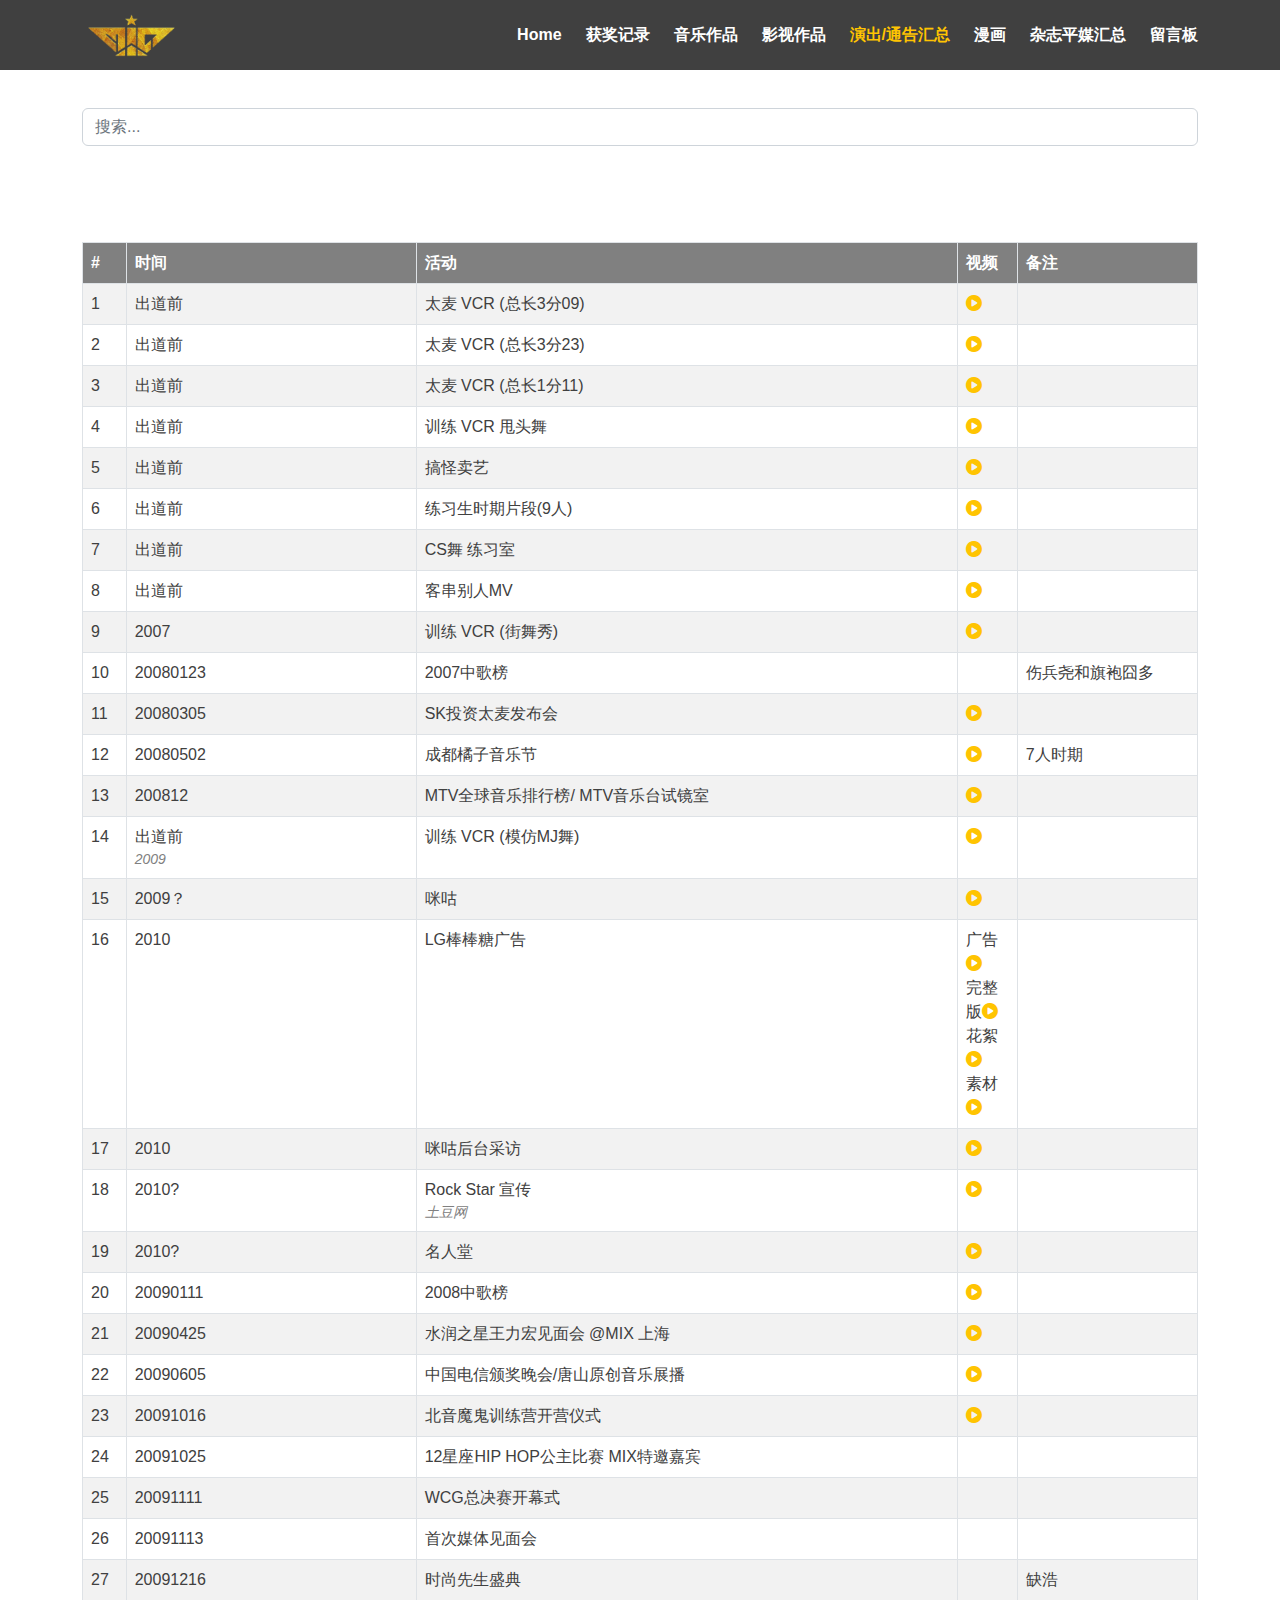
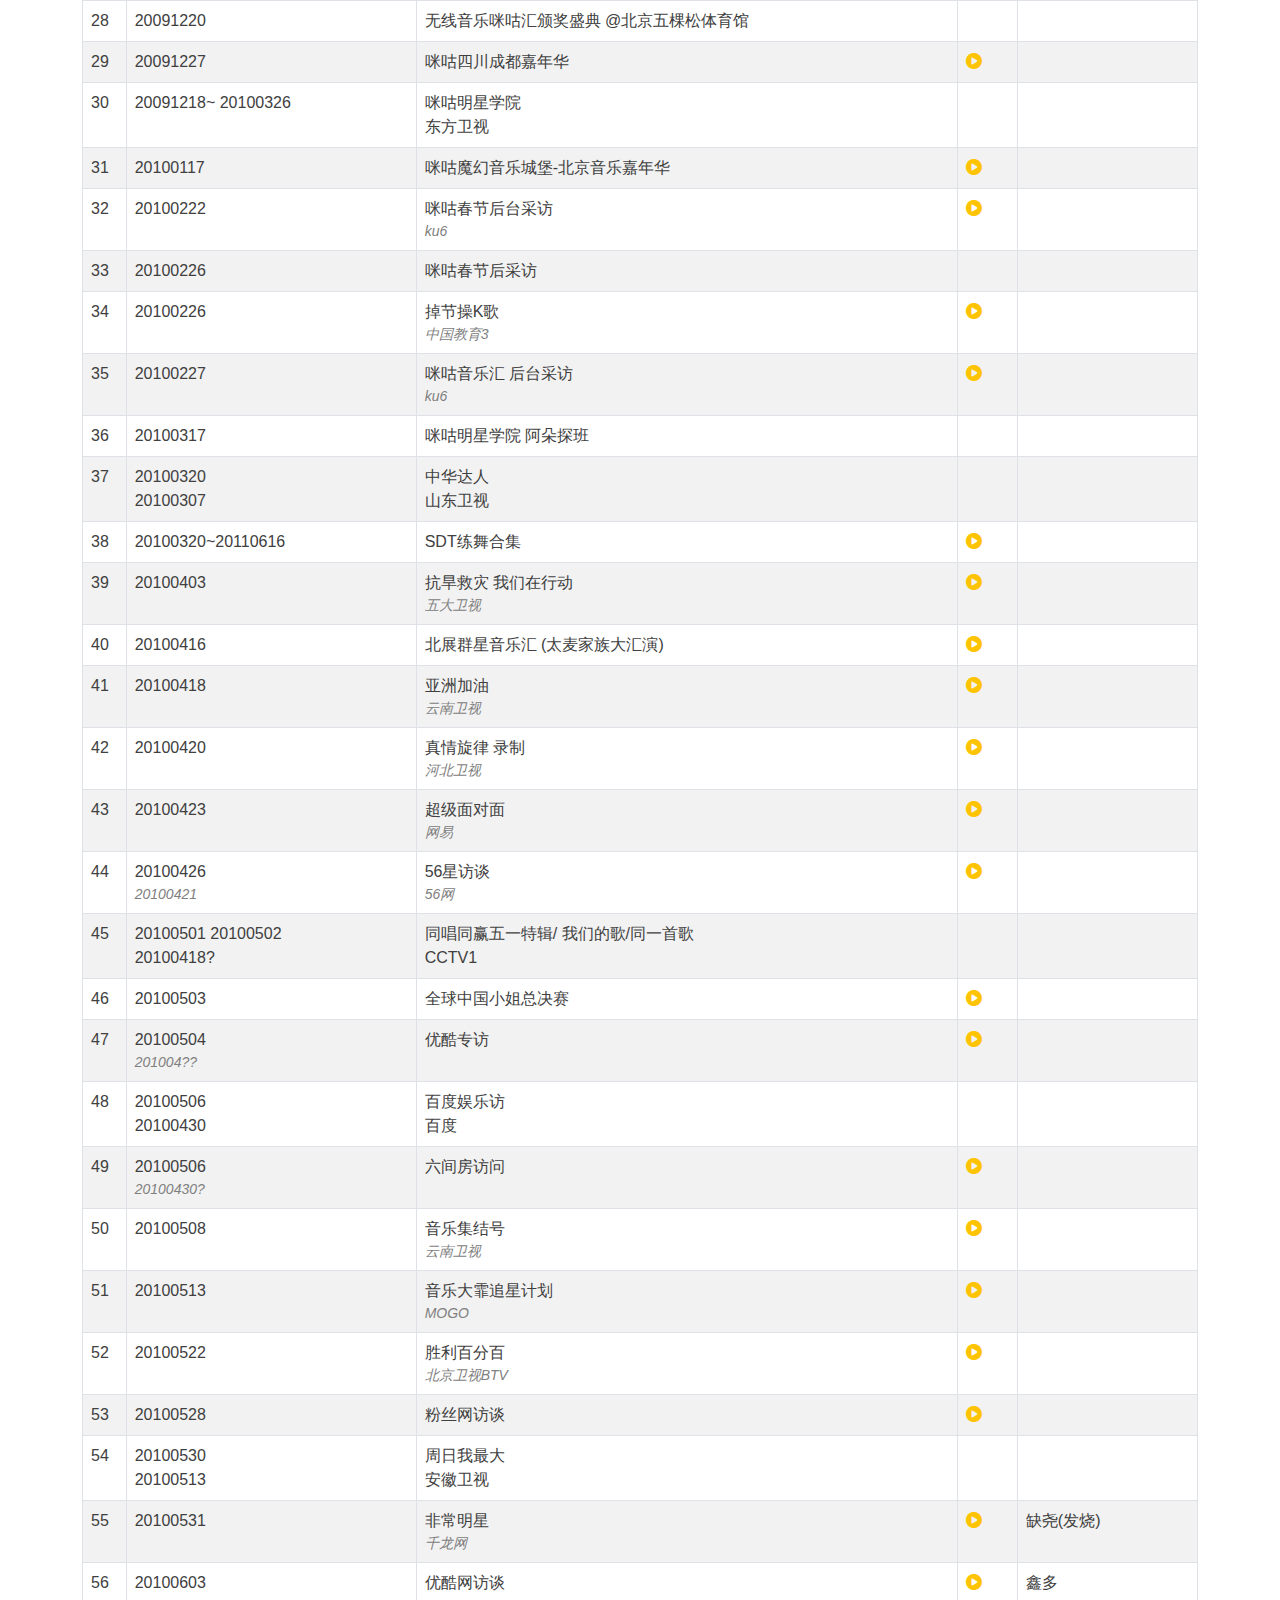
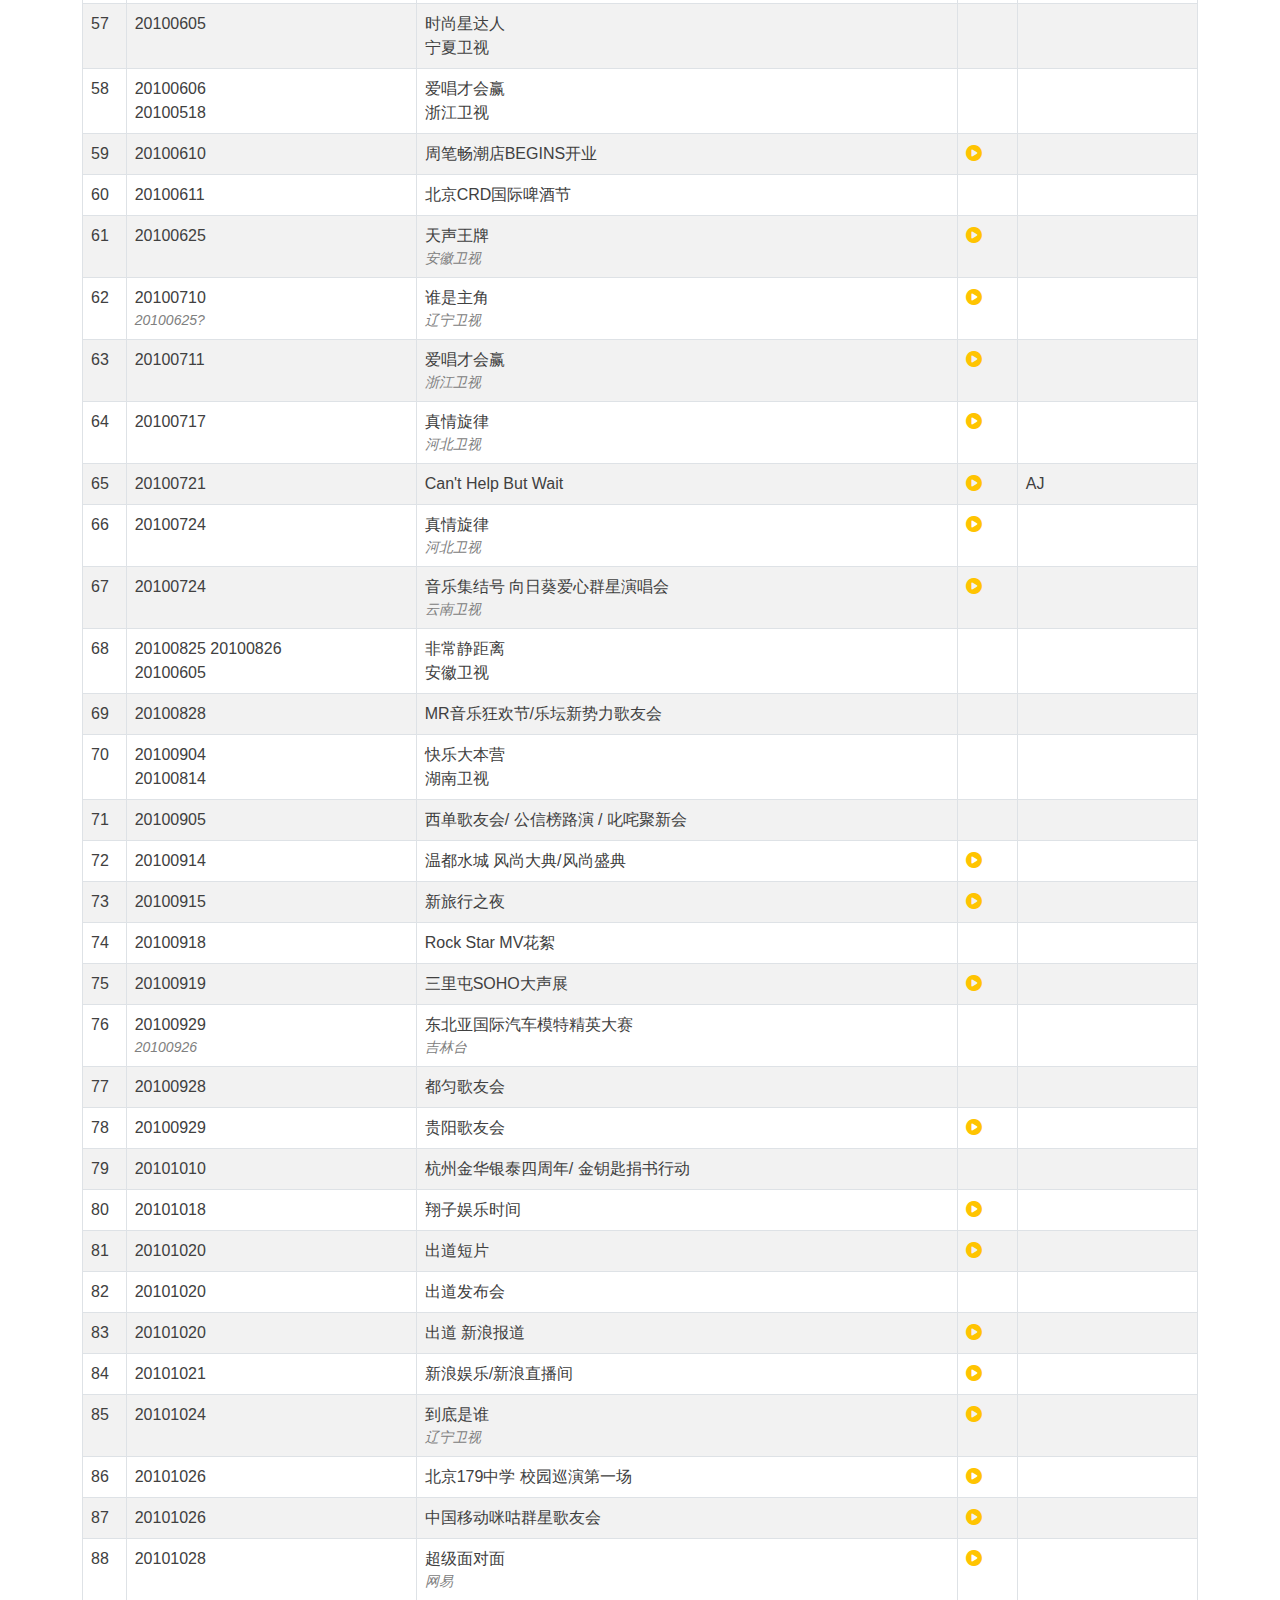
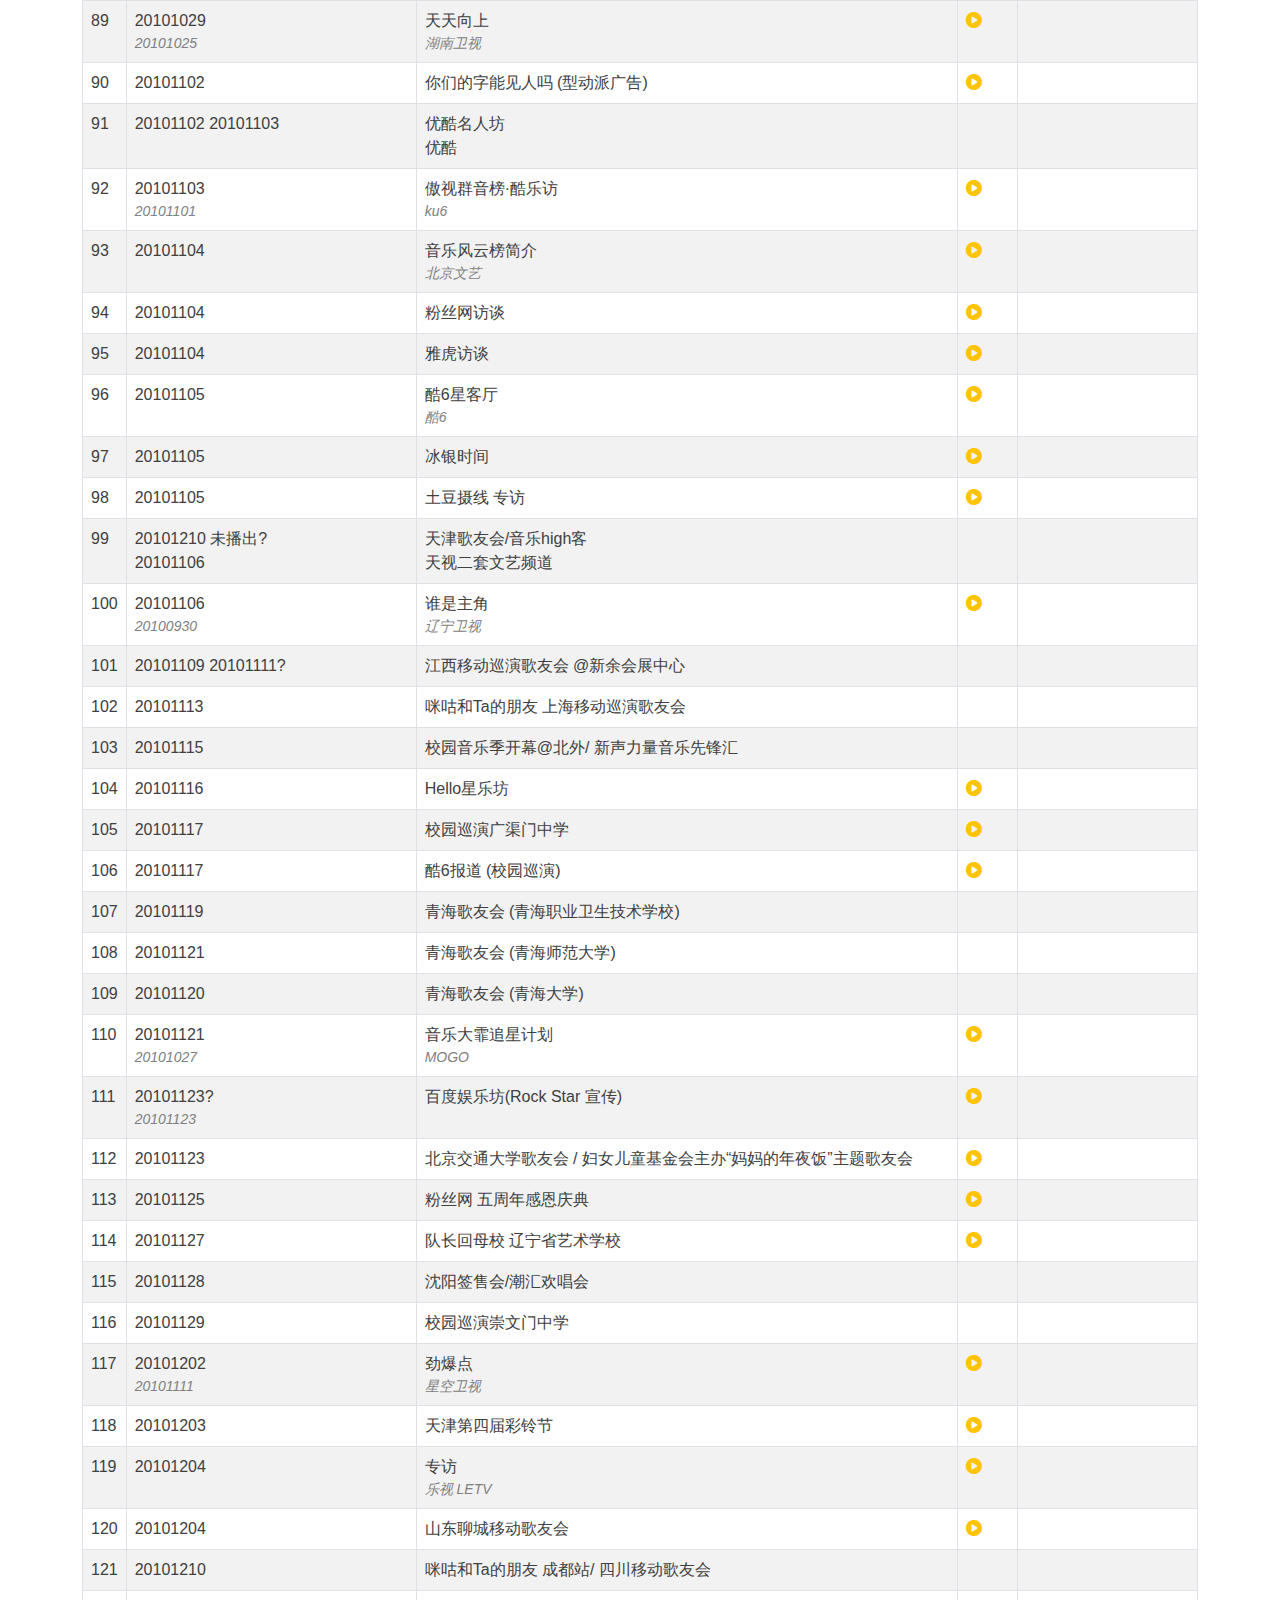
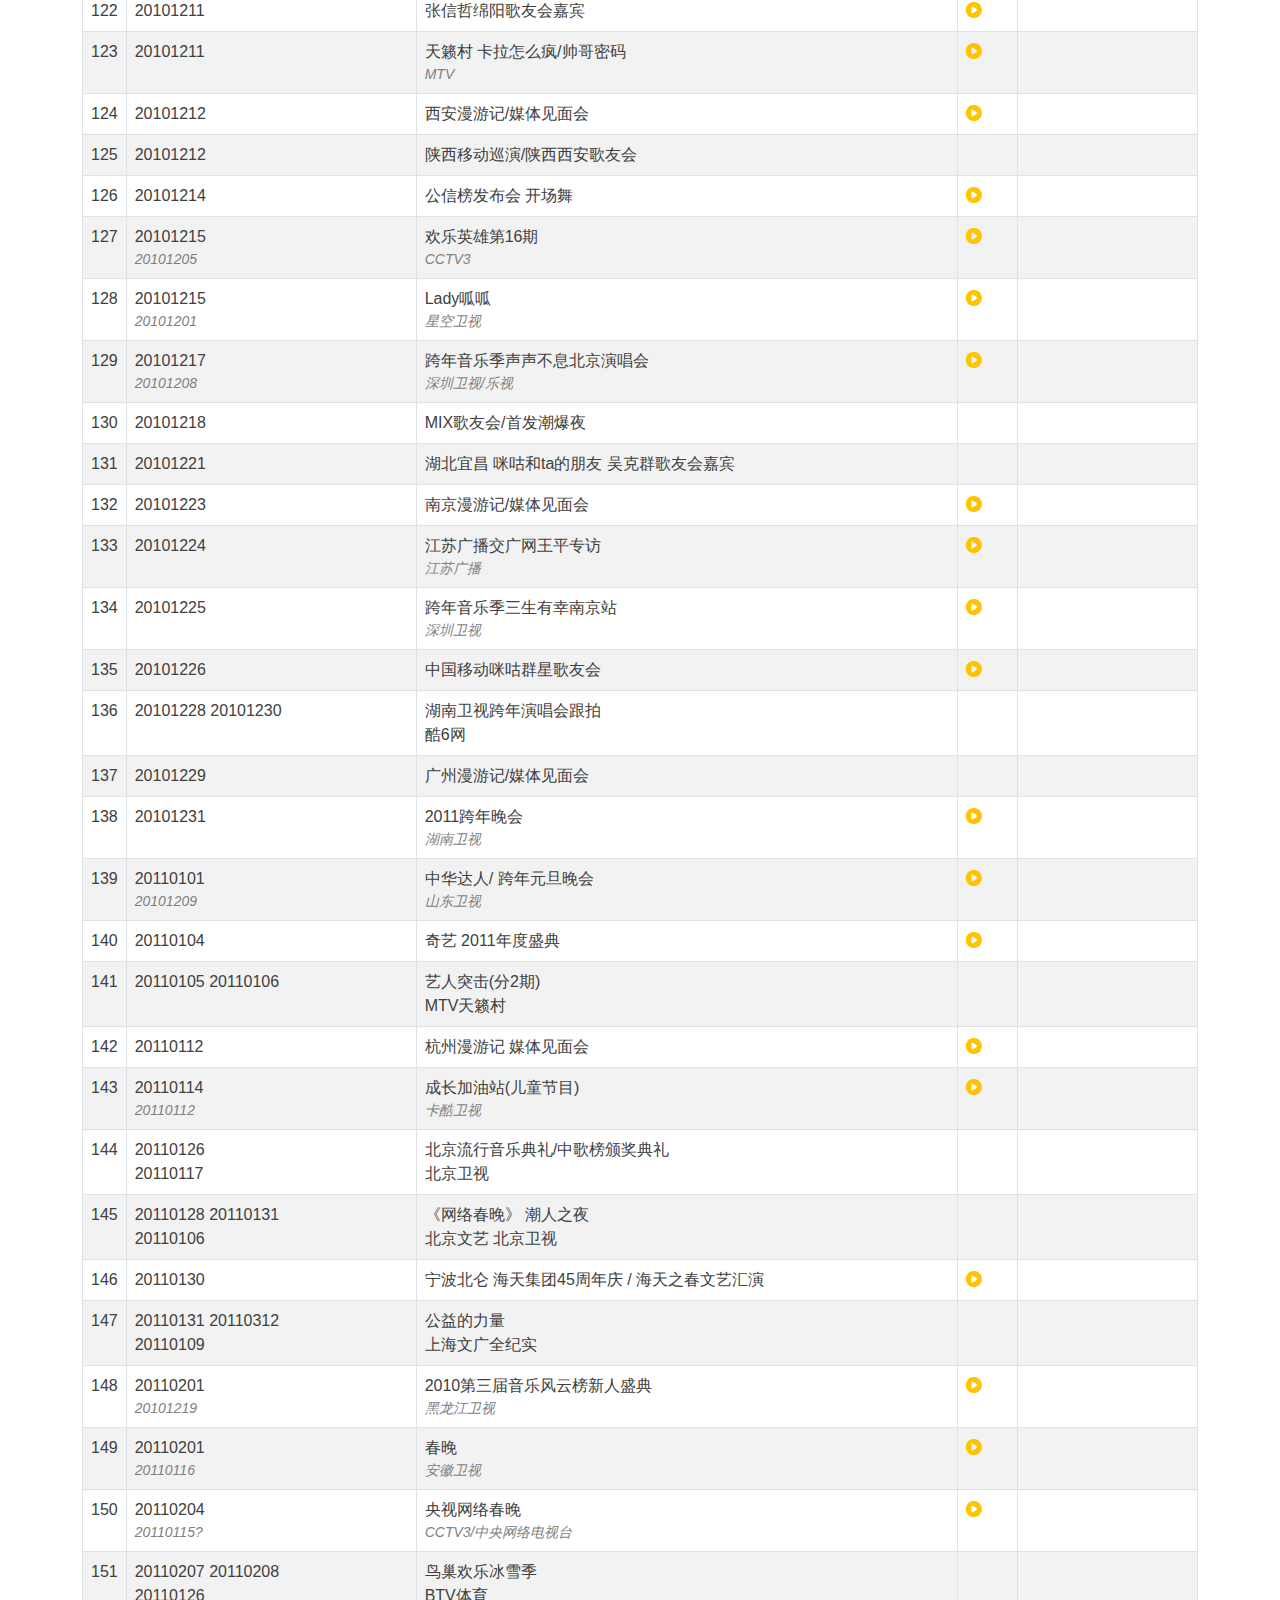
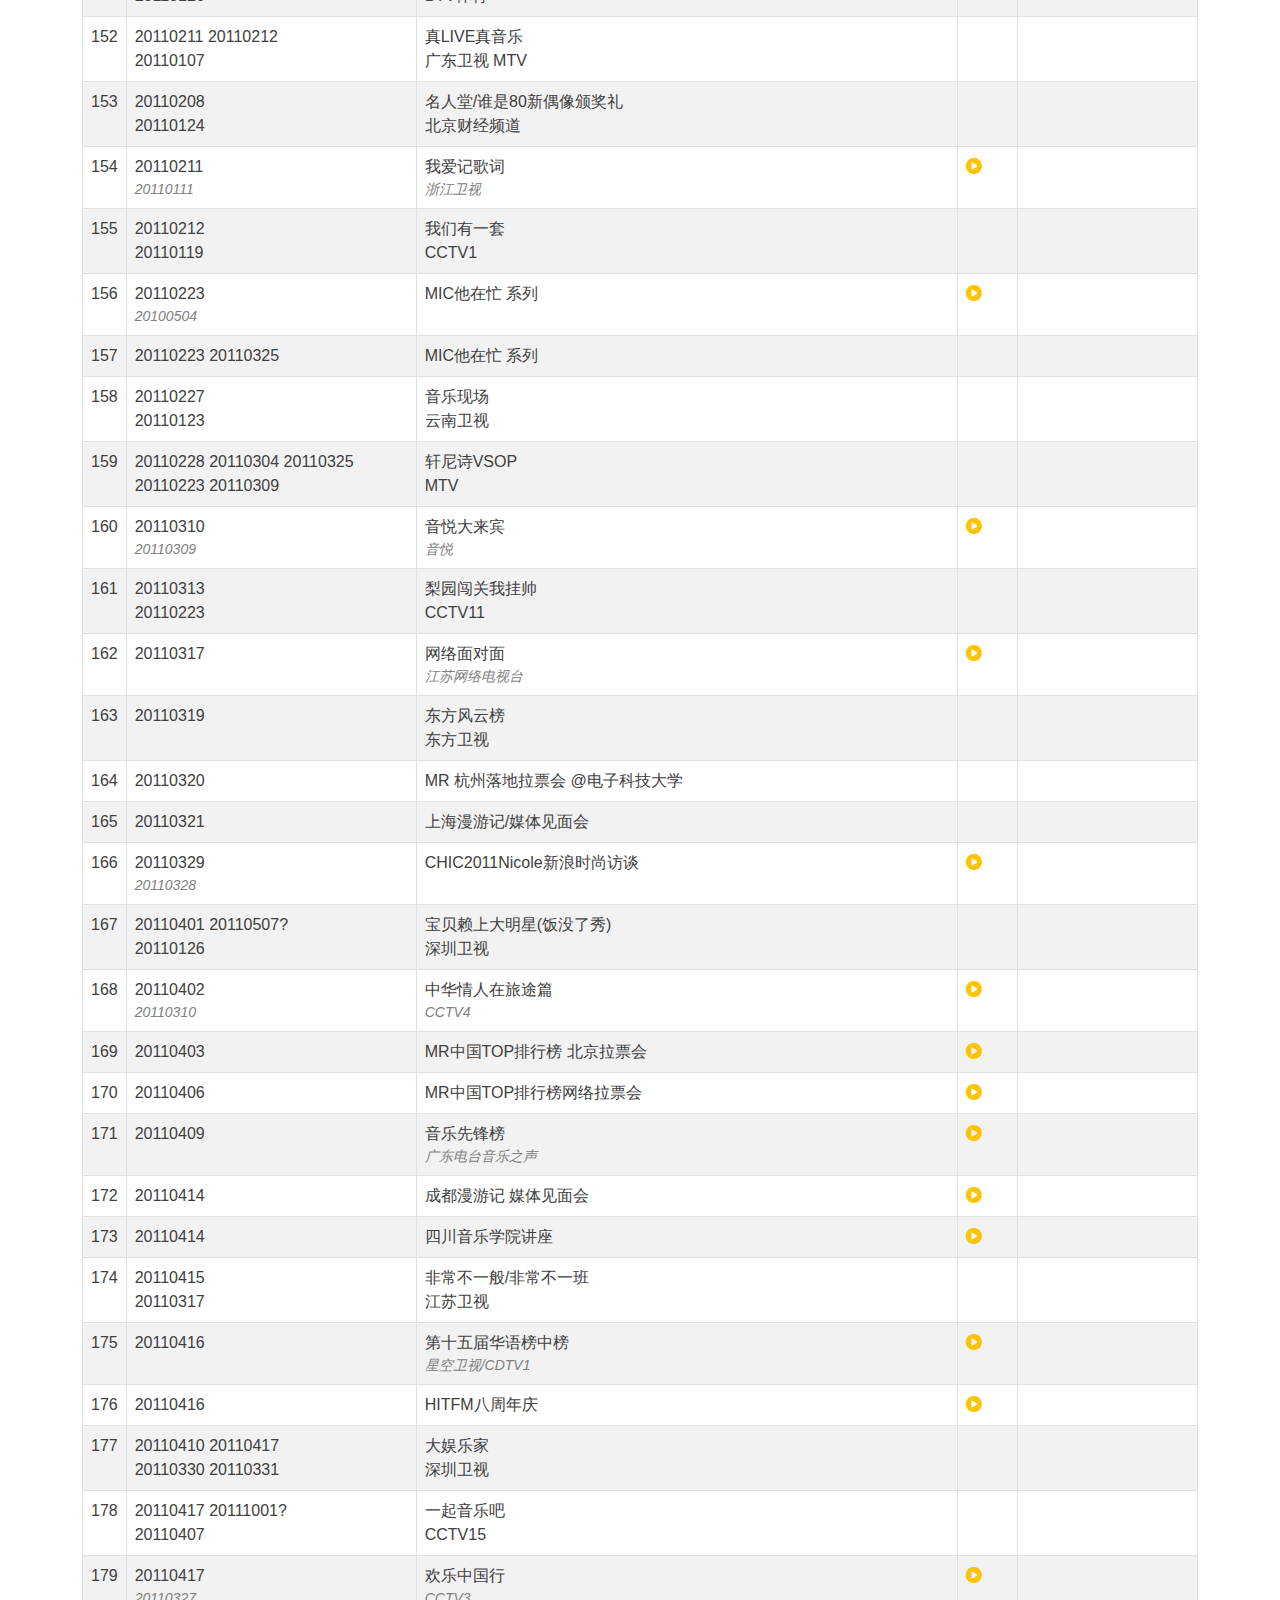
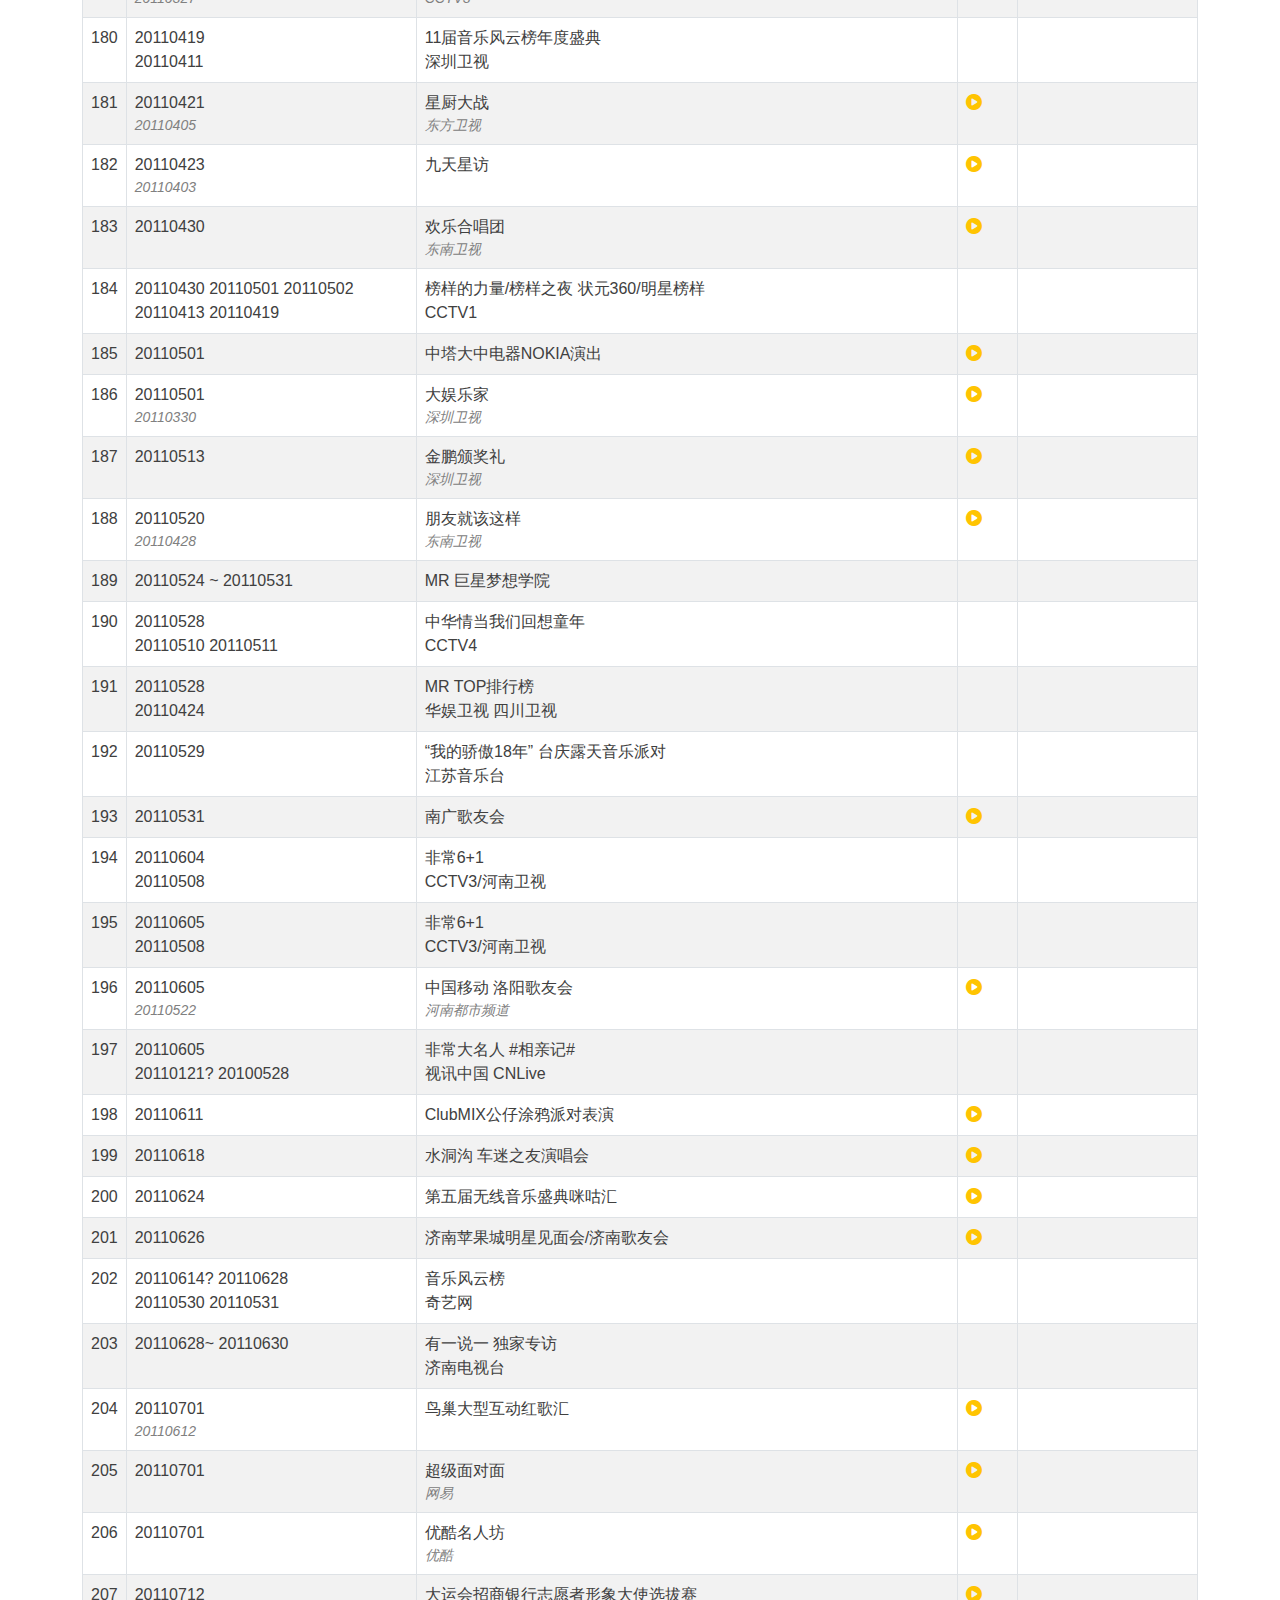
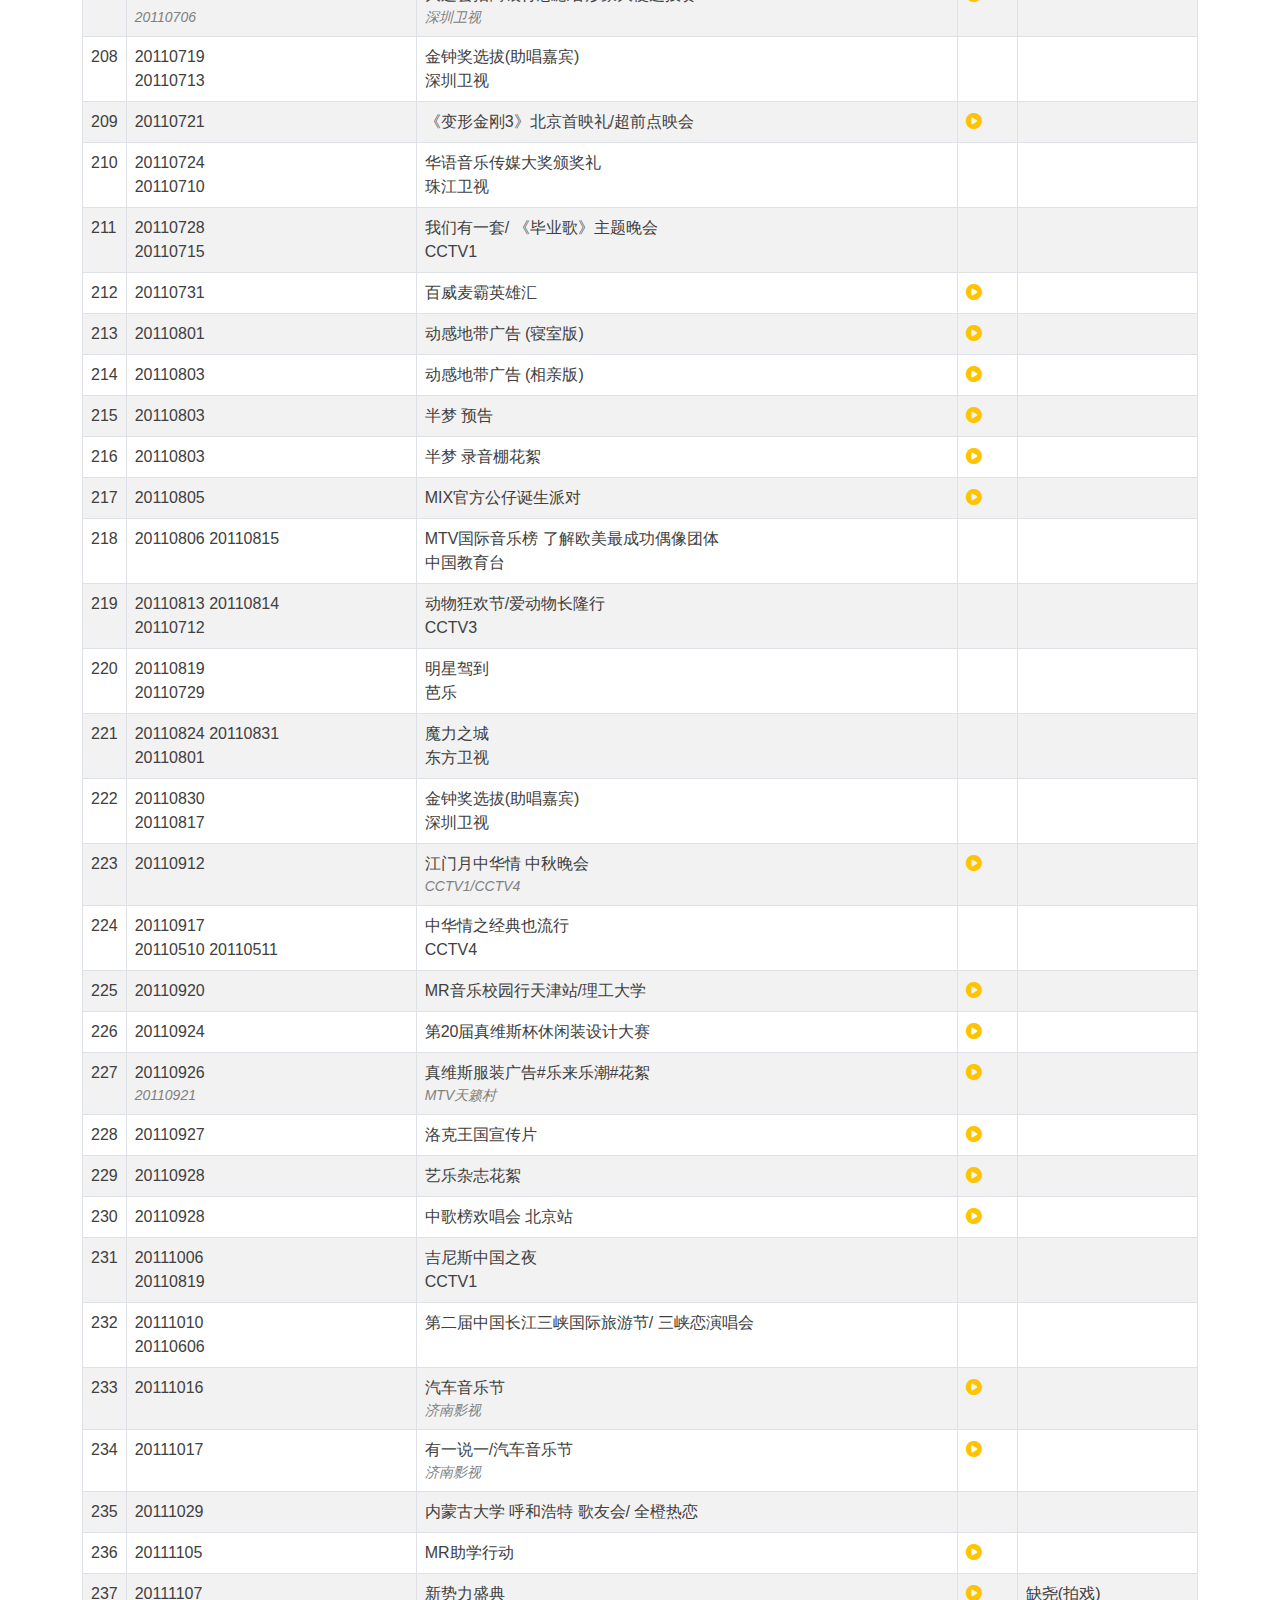
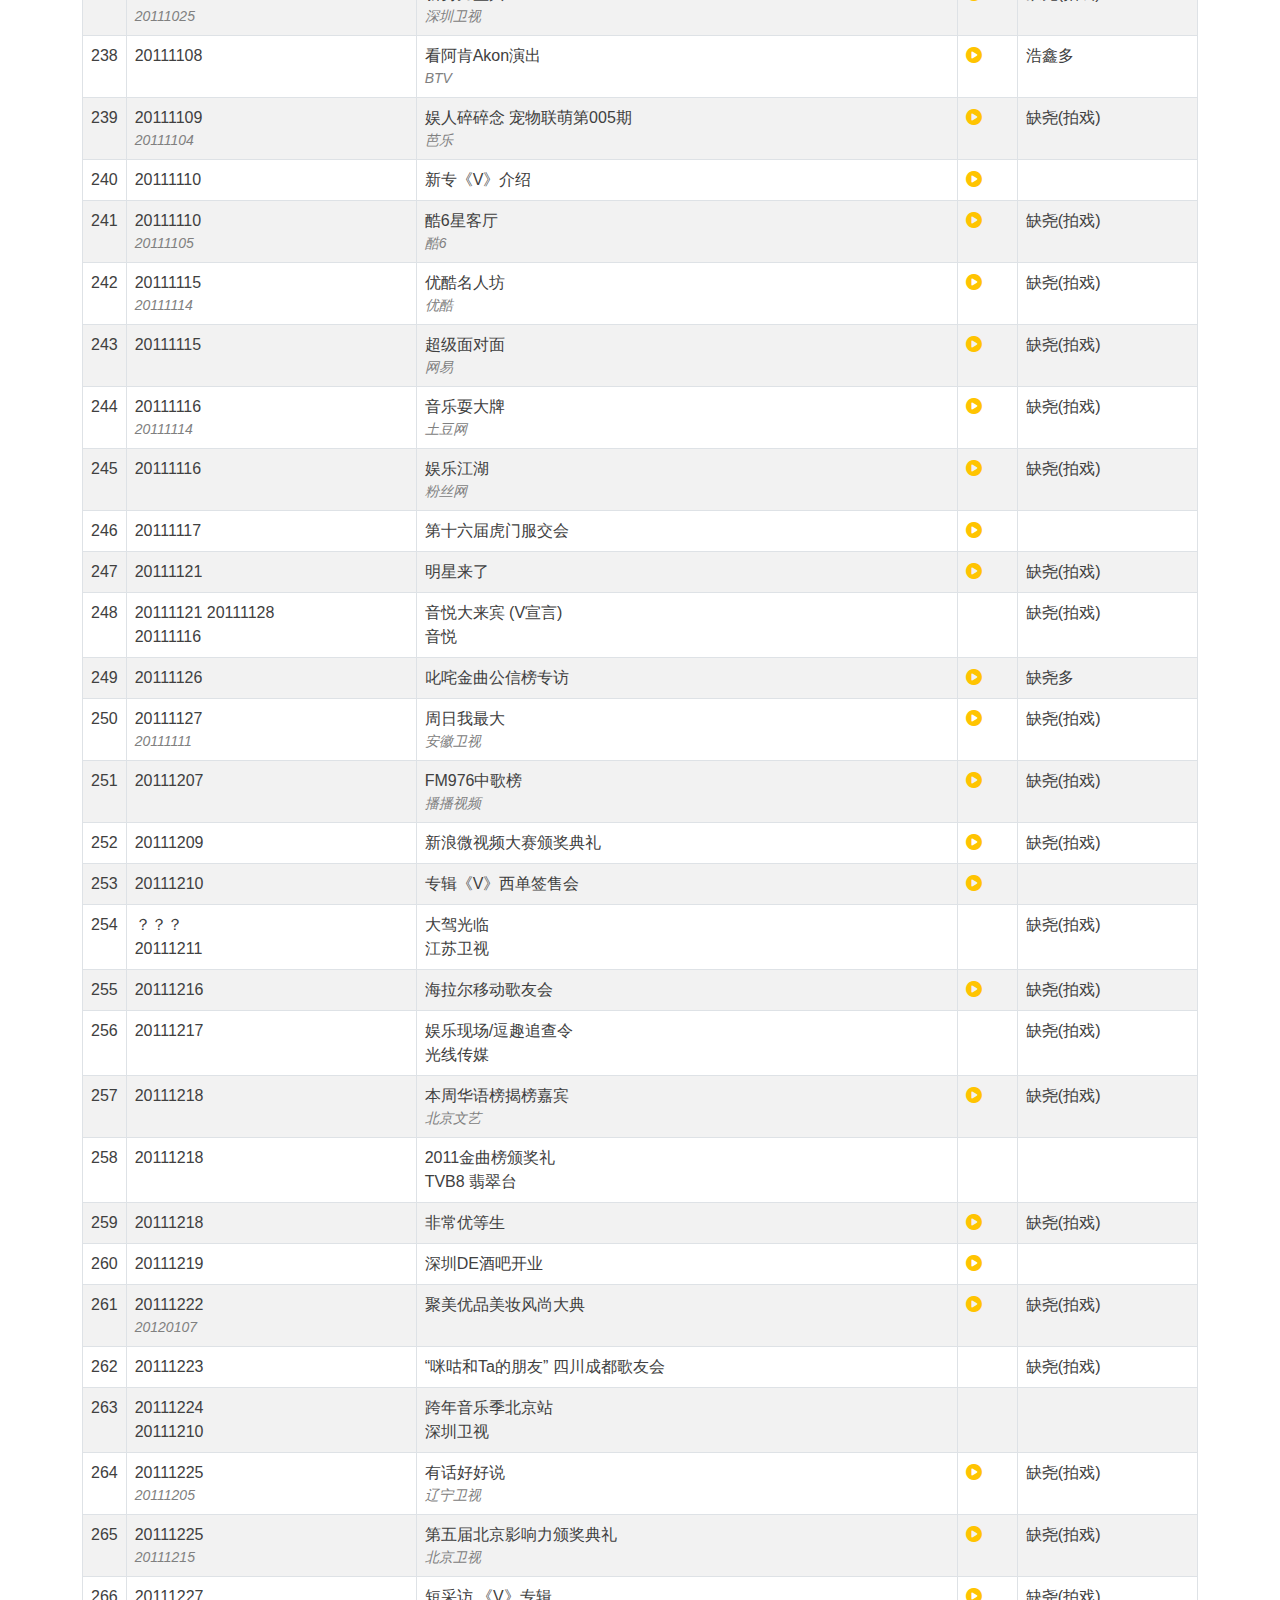
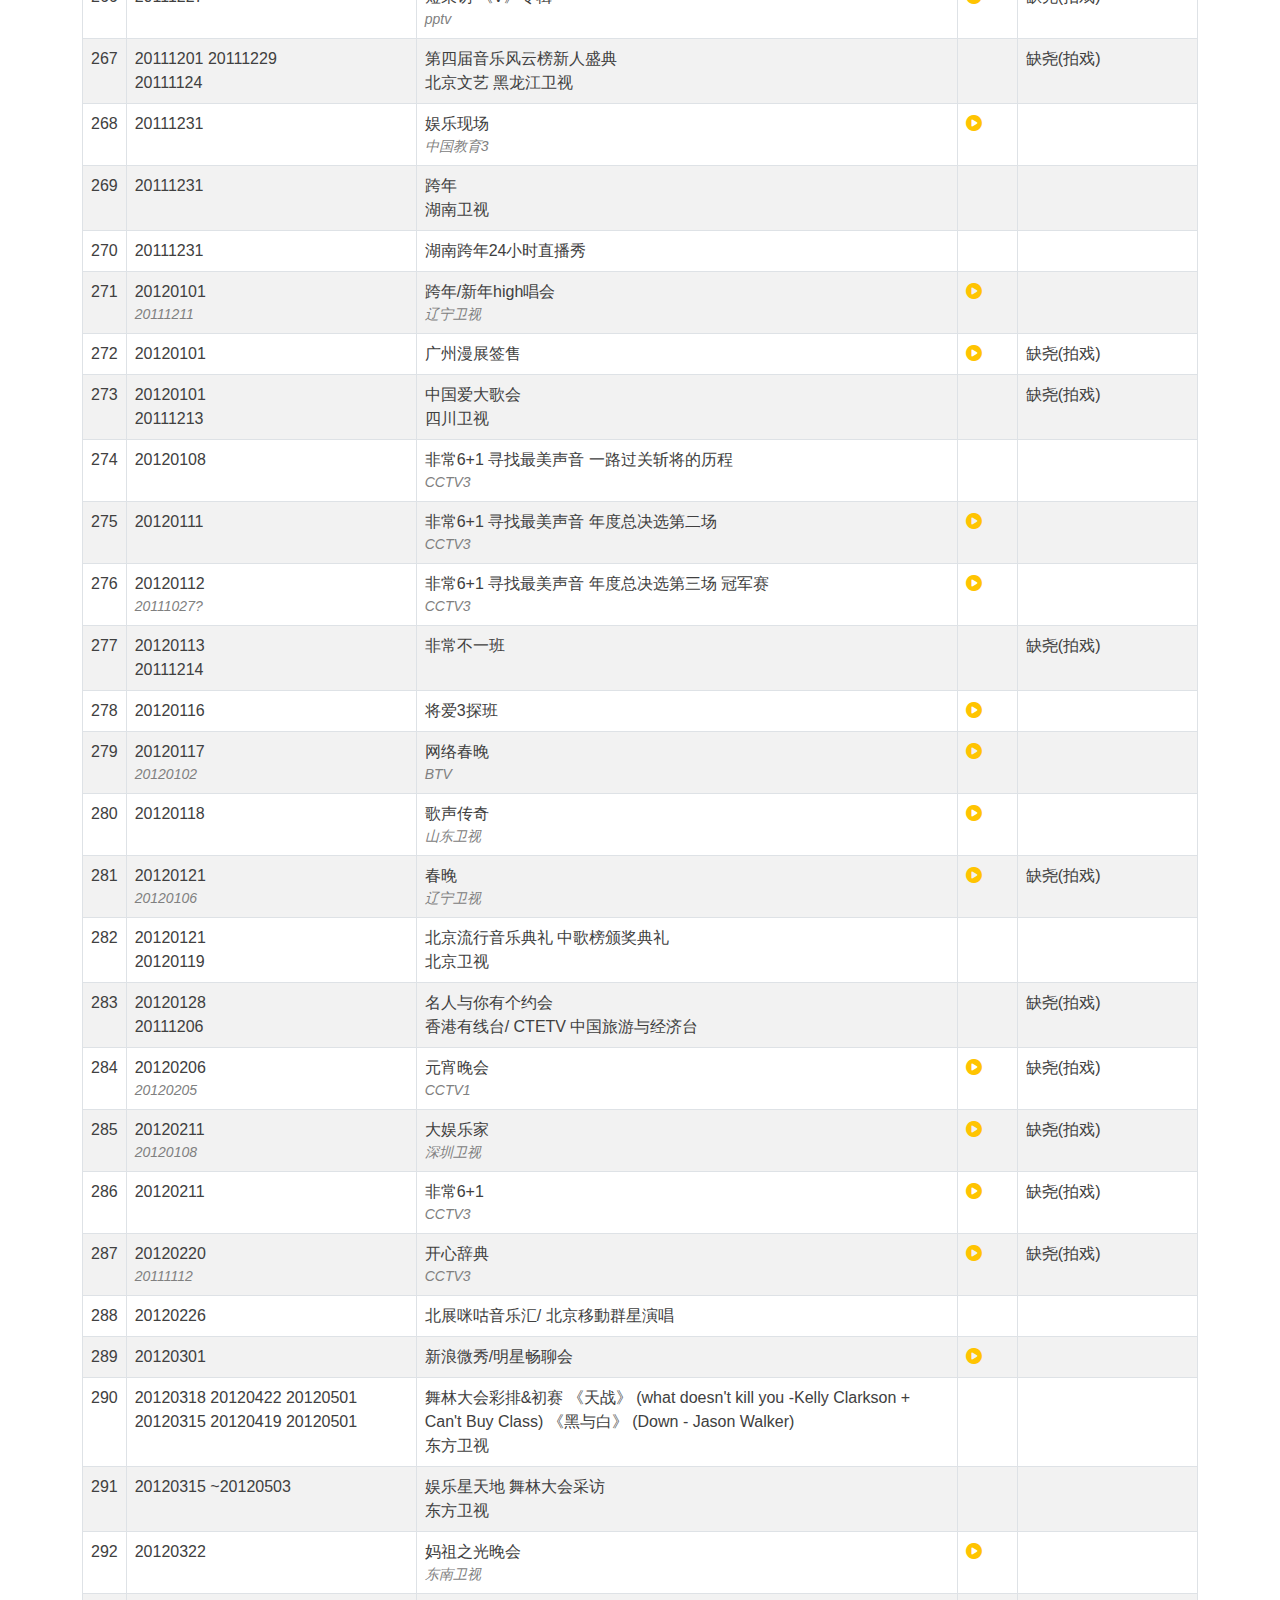
<file: Resources.html>
<!DOCTYPE html>
<html lang="en">

<head>
  <meta charset="utf-8">
  <meta content="width=device-width, initial-scale=1.0" name="viewport">

  <title>MIC男团考古博物馆</title>
  <meta content="" name="description">
  <meta content="" name="keywords">  

  <!-- Google Fonts -->
  <link href="https://fonts.googleapis.com/css?family=Poppins:300,300i,400,400i,600,600i,700,700i|Satisfy|Comic+Neue:300,300i,400,400i,700,700i" rel="stylesheet">
  

  <!-- Favicons -->
  <link href="img/favicon.png" rel="icon">
  <link href="img/apple-touch-icon.png" rel="apple-touch-icon">
  
  <!-- CSS Files -->
  <link href="lib/animate.css/animate.min.css" rel="stylesheet">
  <link href="lib/bootstrap/css/bootstrap.min.css" rel="stylesheet">
  <!--link href="lib/bootstrap-icons/bootstrap-icons.css" rel="stylesheet"-->
  <link href="lib/fontawesome-free-6.2.0-web/css/all.css" rel="stylesheet">
  <!--link href="lib/boxicons/css/boxicons.min.css" rel="stylesheet">  
  <!--link href="lib/glightbox/css/glightbox.min.css" rel="stylesheet"-->
  <link href="lib/swiper/swiper-bundle.min.css" rel="stylesheet">
  
	
  <!-- Template Main CSS File -->
  <link href="css/main.css" rel="stylesheet">

</head>

<body>

  <!-- ======= Header ======= -->
  <header id="header" class="fixed-top d-flex align-items-center" >    
    <div class="container-fluid container-xl d-flex align-items-center justify-content-between">

      <div class="logo me-auto">             
        <a href="index.html"><img src="img/logo.png" alt="" class="img-fluid"></a>
      </div>

      <nav id="navbar" class="navbar order-last order-lg-0">
        <ul>
          <li><a href="Index.html">Home</a></li>          
		  <li><a href="Awards.html">获奖记录</a></li>		  		  
		  <li><a href="Music.html">音乐作品</a></li>		  		  
		  <li><a href="TV.html">影视作品</a></li>		  		           
		  <li><a class="nav-link scrollto active" href="Resources.html">演出/通告汇总</a></li>		 
		  <li><a href="Comics.html">漫画</a></li>		                       		  
		  <li><a href="Media.html">杂志平媒汇总</a></li>		                       		  		  
		  <li><a href="Contact.html">留言板</a></li>		                       		  		  		  
        </ul>        
		<i class="fa-solid fa-bars mobile-nav-toggle"></i>
      </nav><!-- .navbar -->      

    </div>
  </header><!-- End Header -->



  <!--main id="main"-->
  	
	<section id="resources" class="resources">>
		<div class="container">						  
			<br>
			<input class="form-control" id="myInput" type="text" placeholder="搜索...">
			<br>
	  
			<table class="table table-bordered table-striped table-hover">
				<thead>
				  <tr>
					<th>#</th>
					<th>时间</th>
					<th>活动</th>
					<th>视频</th>
					<th>备注</th>
				  </tr>
				</thead>
				<tbody id="myTable">
					<tr><td>1</td><td>出道前<div class="resources-remarks"></div></td><td>太麦 VCR (总长3分09)<div class="resources-remarks"></div></td><td><a href="https://www.bilibili.com/video/BV1Y4411p7vw" target="_blank"><i class="fa-solid fa-circle-play"></i></a></td><td></td></tr>
<tr><td>2</td><td>出道前<div class="resources-remarks"></div></td><td>太麦 VCR (总长3分23)<div class="resources-remarks"></div></td><td><a href="https://www.bilibili.com/video/BV16x411w79A" target="_blank"><i class="fa-solid fa-circle-play"></i></a></td><td></td></tr>
<tr><td>3</td><td>出道前<div class="resources-remarks"></div></td><td>太麦 VCR (总长1分11)<div class="resources-remarks"></div></td><td><a href="https://www.bilibili.com/video/BV1cW411t71o?p=3" target="_blank"><i class="fa-solid fa-circle-play"></i></a></td><td></td></tr>
<tr><td>4</td><td>出道前<div class="resources-remarks"></div></td><td>训练 VCR 甩头舞<div class="resources-remarks"></div></td><td><a href="https://www.bilibili.com/video/BV154411K7PT?p=2" target="_blank"><i class="fa-solid fa-circle-play"></i></a></td><td></td></tr>
<tr><td>5</td><td>出道前<div class="resources-remarks"></div></td><td>搞怪卖艺<div class="resources-remarks"></div></td><td><a href="https://www.bilibili.com/video/BV17A411g7QH" target="_blank"><i class="fa-solid fa-circle-play"></i></a></td><td></td></tr>
<tr><td>6</td><td>出道前<div class="resources-remarks"></div></td><td>练习生时期片段(9人)<div class="resources-remarks"></div></td><td><a href="https://www.bilibili.com/video/BV154411K7PT?p=6" target="_blank"><i class="fa-solid fa-circle-play"></i></a></td><td></td></tr>
<tr><td>7</td><td>出道前<div class="resources-remarks"></div></td><td>CS舞 练习室<div class="resources-remarks"></div></td><td><a href="https://www.bilibili.com/video/BV154411K7PT?p=28" target="_blank"><i class="fa-solid fa-circle-play"></i></a></td><td></td></tr>
<tr><td>8</td><td>出道前<div class="resources-remarks"></div></td><td>客串别人MV<div class="resources-remarks"></div></td><td><a href="https://www.bilibili.com/video/BV1Ga411g7P6" target="_blank"><i class="fa-solid fa-circle-play"></i></a></td><td></td></tr>
<tr><td>9</td><td>2007<div class="resources-remarks"></div></td><td>训练 VCR (街舞秀)<div class="resources-remarks"></div></td><td><a href="https://www.bilibili.com/video/BV154411K7PT" target="_blank"><i class="fa-solid fa-circle-play"></i></a></td><td></td></tr>
<tr><td>10</td><td>20080123<div class="resources-remarks"></div></td><td>2007中歌榜<div class="resources-remarks"></div></td><td></td><td>伤兵尧和旗袍囧多</td></tr>
<tr><td>11</td><td>20080305<div class="resources-remarks"></div></td><td>SK投资太麦发布会<div class="resources-remarks"></div></td><td><a href="https://www.bilibili.com/video/BV11B4y147Cz" target="_blank"><i class="fa-solid fa-circle-play"></i></a></td><td></td></tr>
<tr><td>12</td><td>20080502<div class="resources-remarks"></div></td><td>成都橘子音乐节<div class="resources-remarks"></div></td><td><a href="https://www.bilibili.com/video/BV1Yb411F75S" target="_blank"><i class="fa-solid fa-circle-play"></i></a></td><td>7人时期</td></tr>
<tr><td>13</td><td>200812<div class="resources-remarks"></div></td><td>MTV全球音乐排行榜&#47 MTV音乐台试镜室<div class="resources-remarks"></div></td><td><a href="https://www.bilibili.com/video/BV154411K7PT?p=10" target="_blank"><i class="fa-solid fa-circle-play"></i></a></td><td></td></tr>
<tr><td>14</td><td>出道前<div class="resources-remarks">2009</div></td><td>训练 VCR (模仿MJ舞)<div class="resources-remarks"></div></td><td><a href="https://www.bilibili.com/video/BV154411K7PT?p=3" target="_blank"><i class="fa-solid fa-circle-play"></i></a></td><td></td></tr>
<tr><td>15</td><td>2009？<div class="resources-remarks"></div></td><td>咪咕<div class="resources-remarks"></div></td><td><a href="https://www.bilibili.com/video/BV1Gt411d7Qc" target="_blank"><i class="fa-solid fa-circle-play"></i></a></td><td></td></tr>
<tr><td>16</td><td>2010<div class="resources-remarks"></div></td><td>LG棒棒糖广告<div class="resources-remarks"></div></td><td>广告<a href="https://www.bilibili.com/video/BV1U441157RN" target="_blank"><i class="fa-solid fa-circle-play"></i></a><br>完整版<a href="https://www.bilibili.com/video/BV1Wi4y147zS?p=10" target="_blank"><i class="fa-solid fa-circle-play"></i></a><br>花絮<a href="https://www.bilibili.com/video/BV1f4411L7QU" target="_blank"><i class="fa-solid fa-circle-play"></i></a><br>素材<a href="https://www.bilibili.com/video/BV1qS4y1b7JG" target="_blank"><i class="fa-solid fa-circle-play"></i></a></td><td></td></tr>



<tr><td>17</td><td>2010<div class="resources-remarks"></div></td><td>咪咕后台采访<div class="resources-remarks"></div></td><td><a href="https://www.bilibili.com/video/BV1Nt411o7Mm?p=12" target="_blank"><i class="fa-solid fa-circle-play"></i></a></td><td></td></tr>
<tr><td>18</td><td>2010?<div class="resources-remarks"></div></td><td>Rock Star 宣传<div class="resources-remarks">土豆网</div></td><td><a href="https://www.bilibili.com/video/BV1Y4411p7vw?p=12" target="_blank"><i class="fa-solid fa-circle-play"></i></a></td><td></td></tr>
<tr><td>19</td><td>2010?<div class="resources-remarks"></div></td><td>名人堂<div class="resources-remarks"></div></td><td><a href="https://www.bilibili.com/video/BV1Y4411p7vw?p=34" target="_blank"><i class="fa-solid fa-circle-play"></i></a></td><td></td></tr>
<tr><td>20</td><td>20090111<div class="resources-remarks"></div></td><td>2008中歌榜<div class="resources-remarks"></div></td><td><a href="https://www.bilibili.com/video/BV1Y4411p7vw?p=35" target="_blank"><i class="fa-solid fa-circle-play"></i></a></td><td></td></tr>
<tr><td>21</td><td>20090425<div class="resources-remarks"></div></td><td>水润之星王力宏见面会 @MIX 上海<div class="resources-remarks"></div></td><td><a href="https://www.bilibili.com/video/BV154411K7PT?p=5" target="_blank"><i class="fa-solid fa-circle-play"></i></a></td><td></td></tr>
<tr><td>22</td><td>20090605<div class="resources-remarks"></div></td><td>中国电信颁奖晚会&#47唐山原创音乐展播<div class="resources-remarks"></div></td><td><a href="https://www.bilibili.com/video/BV1Y4411p7vw?p=46" target="_blank"><i class="fa-solid fa-circle-play"></i></a></td><td></td></tr>
<tr><td>23</td><td>20091016<div class="resources-remarks"></div></td><td>北音魔鬼训练营开营仪式<div class="resources-remarks"></div></td><td><a href="https://www.bilibili.com/video/BV1Gx411W7S6?p=2" target="_blank"><i class="fa-solid fa-circle-play"></i></a></td><td></td></tr>
"<tr><td>24</td><td>20091025<div class=""resources-remarks""></div></td><td>12星座HIP HOP公主比赛
 MIX特邀嘉宾<div class=""resources-remarks""></div></td><td><a href=""https://www.bilibili.com/video/BV1Wi4y147zS?p=3
BV154411K7PT?p=27"" target=""_blank""><i class=""fa-solid fa-circle-play""></i></a></td><td></td></tr>"
"<tr><td>25</td><td>20091111<div class=""resources-remarks""></div></td><td>WCG总决赛开幕式<div class=""resources-remarks""></div></td><td><a href=""https://www.bilibili.com/video/BV1Gx411W7S6?p=4
BV1Vt4y1n7E4 饭拍
BV1kW411r7As 饭拍"" target=""_blank""><i class=""fa-solid fa-circle-play""></i></a></td><td></td></tr>"
"<tr><td>26</td><td>20091113<div class=""resources-remarks""></div></td><td>首次媒体见面会<div class=""resources-remarks""></div></td><td><a href=""https://www.bilibili.com/video/BV1Gx411W7S6?p=6
BV154411K7PT?p=19"" target=""_blank""><i class=""fa-solid fa-circle-play""></i></a></td><td></td></tr>"
"<tr><td>27</td><td>20091216<div class=""resources-remarks""></div></td><td>时尚先生盛典<div class=""resources-remarks""></div></td><td><a href=""https://www.bilibili.com/video/BV1Nt411o7Mm?p=15
BV1Gx411W7S6?p=9"" target=""_blank""><i class=""fa-solid fa-circle-play""></i></a></td><td>缺浩</td></tr>"
"<tr><td>28</td><td>20091220<div class=""resources-remarks""></div></td><td>无线音乐咪咕汇颁奖盛典
@北京五棵松体育馆<div class=""resources-remarks""></div></td><td><a href=""https://www.bilibili.com/video/BV1Y4411p7vw?p=2
BV1fh411H7QL 彩排
BV1Nt411o7Mm?p=14 红毯"" target=""_blank""><i class=""fa-solid fa-circle-play""></i></a></td><td></td></tr>"
<tr><td>29</td><td>20091227<div class="resources-remarks"></div></td><td>咪咕四川成都嘉年华<div class="resources-remarks"></div></td><td><a href="https://www.bilibili.com/video/BV1At411o7dL?p=11" target="_blank"><i class="fa-solid fa-circle-play"></i></a></td><td></td></tr>
"<tr><td>30</td><td>20091218~
20100326<div class=""resources-remarks""></div></td><td>咪咕明星学院<div class=""resources-remarks"">东方卫视</div></td><td><a href=""https://www.bilibili.com/video/BV1E4411P7GZ 全
BV1xs41187e7 cut
BV11W41167yk 饭拍
BV154411K7PT?p=31
BV1EQ4y1M7sv 彩排
BV1sB4y1v7uy 花絮"" target=""_blank""><i class=""fa-solid fa-circle-play""></i></a></td><td></td></tr>"
<tr><td>31</td><td>20100117<div class="resources-remarks"></div></td><td>咪咕魔幻音乐城堡-北京音乐嘉年华<div class="resources-remarks"></div></td><td><a href="https://www.bilibili.com/video/BV1oW41177PV" target="_blank"><i class="fa-solid fa-circle-play"></i></a></td><td></td></tr>
<tr><td>32</td><td>20100222<div class="resources-remarks"></div></td><td>咪咕春节后台采访 <div class="resources-remarks">ku6</div></td><td><a href="https://www.bilibili.com/video/BV1Nt411o7Mm?p=17" target="_blank"><i class="fa-solid fa-circle-play"></i></a></td><td></td></tr>
"<tr><td>33</td><td>20100226<div class=""resources-remarks""></div></td><td>咪咕春节后采访<div class=""resources-remarks""></div></td><td><a href=""https://www.bilibili.com/video/BV1Xt411C7d3
BV1sx411y7so?p=7"" target=""_blank""><i class=""fa-solid fa-circle-play""></i></a></td><td></td></tr>"
<tr><td>34</td><td>20100226<div class="resources-remarks"></div></td><td>掉节操K歌<div class="resources-remarks">中国教育3</div></td><td><a href="https://www.bilibili.com/video/BV1Q441157Vo" target="_blank"><i class="fa-solid fa-circle-play"></i></a></td><td></td></tr>
<tr><td>35</td><td>20100227<div class="resources-remarks"></div></td><td>咪咕音乐汇 后台采访<div class="resources-remarks">ku6</div></td><td><a href="https://www.bilibili.com/video/BV1cx411A7jD" target="_blank"><i class="fa-solid fa-circle-play"></i></a></td><td></td></tr>
"<tr><td>36</td><td>20100317<div class=""resources-remarks""></div></td><td>咪咕明星学院 阿朵探班<div class=""resources-remarks""></div></td><td><a href=""https://www.bilibili.com/video/BV1sx411y7so?p=2
BV1cW411t71o?p=8
BV1sx411y7so?p=19
BV1Nt411o7Mm?p=31"" target=""_blank""><i class=""fa-solid fa-circle-play""></i></a></td><td></td></tr>"
"<tr><td>37</td><td>20100320<div class=""resources-remarks"">20100307</div></td><td>中华达人<div class=""resources-remarks"">山东卫视</div></td><td><a href=""https://www.bilibili.com/video/BV1B4411A7nw 官拍
BV1ub411i7oZ 饭拍"" target=""_blank""><i class=""fa-solid fa-circle-play""></i></a></td><td></td></tr>"
<tr><td>38</td><td>20100320~20110616<div class="resources-remarks"></div></td><td>SDT练舞合集<div class="resources-remarks"></div></td><td><a href="https://www.bilibili.com/video/BV1Qb411N7M4" target="_blank"><i class="fa-solid fa-circle-play"></i></a></td><td></td></tr>
<tr><td>39</td><td>20100403<div class="resources-remarks"></div></td><td>抗旱救灾 我们在行动<div class="resources-remarks">五大卫视</div></td><td><a href="https://www.bilibili.com/video/BV1iG4y1e7UT" target="_blank"><i class="fa-solid fa-circle-play"></i></a></td><td></td></tr>
<tr><td>40</td><td>20100416<div class="resources-remarks"></div></td><td>北展群星音乐汇 (太麦家族大汇演)<div class="resources-remarks"></div></td><td><a href="https://www.bilibili.com/video/BV1zW4y1z7Nv" target="_blank"><i class="fa-solid fa-circle-play"></i></a></td><td></td></tr>
<tr><td>41</td><td>20100418<div class="resources-remarks"></div></td><td>亚洲加油<div class="resources-remarks">云南卫视</div></td><td><a href="https://www.bilibili.com/video/BV1Q441157mY" target="_blank"><i class="fa-solid fa-circle-play"></i></a></td><td></td></tr>
<tr><td>42</td><td>20100420<div class="resources-remarks"></div></td><td>真情旋律 录制<div class="resources-remarks">河北卫视</div></td><td><a href="https://www.bilibili.com/video/BV1pW41187NV" target="_blank"><i class="fa-solid fa-circle-play"></i></a></td><td></td></tr>
<tr><td>43</td><td>20100423<div class="resources-remarks"></div></td><td>超级面对面<div class="resources-remarks">网易</div></td><td><a href="https://www.bilibili.com/video/BV1ox411i7Sy" target="_blank"><i class="fa-solid fa-circle-play"></i></a></td><td></td></tr>
<tr><td>44</td><td>20100426<div class="resources-remarks">20100421</div></td><td>56星访谈<div class="resources-remarks">56网</div></td><td><a href="https://www.bilibili.com/video/BV19y4y1E7bo" target="_blank"><i class="fa-solid fa-circle-play"></i></a></td><td></td></tr>
"<tr><td>45</td><td>20100501
20100502<div class=""resources-remarks"">20100418?</div></td><td>同唱同赢五一特辑&#47
我们的歌&#47同一首歌<div class=""resources-remarks"">CCTV1</div></td><td><a href=""https://www.bilibili.com/video/BV19s411V7Uj"" target=""_blank""><i class=""fa-solid fa-circle-play""></i></a></td><td></td></tr>"
<tr><td>46</td><td>20100503<div class="resources-remarks"></div></td><td>全球中国小姐总决赛<div class="resources-remarks"></div></td><td><a href="https://www.bilibili.com/video/BV1pg411k7VV" target="_blank"><i class="fa-solid fa-circle-play"></i></a></td><td></td></tr>
<tr><td>47</td><td>20100504<div class="resources-remarks">201004??</div></td><td>优酷专访<div class="resources-remarks"></div></td><td><a href="https://www.bilibili.com/video/BV19y4y1E7bo?p=2" target="_blank"><i class="fa-solid fa-circle-play"></i></a></td><td></td></tr>
"<tr><td>48</td><td>20100506<div class=""resources-remarks"">20100430</div></td><td>百度娱乐访<div class=""resources-remarks"">百度</div></td><td><a href=""https://www.bilibili.com/video/BV1Hp4y1x7cW?p=26
BV1C4411s7zi 全"" target=""_blank""><i class=""fa-solid fa-circle-play""></i></a></td><td></td></tr>"
<tr><td>49</td><td>20100506<div class="resources-remarks">20100430?</div></td><td>六间房访问<div class="resources-remarks"></div></td><td><a href="https://www.bilibili.com/video/BV1or4y1G7mP" target="_blank"><i class="fa-solid fa-circle-play"></i></a></td><td></td></tr>
<tr><td>50</td><td>20100508<div class="resources-remarks"></div></td><td>音乐集结号<div class="resources-remarks">云南卫视</div></td><td><a href="https://www.bilibili.com/video/BV1i4411p7Q9" target="_blank"><i class="fa-solid fa-circle-play"></i></a></td><td></td></tr>
<tr><td>51</td><td>20100513<div class="resources-remarks"></div></td><td>音乐大霏追星计划<div class="resources-remarks">MOGO</div></td><td><a href="https://www.bilibili.com/video/BV1Xx411t78Y" target="_blank"><i class="fa-solid fa-circle-play"></i></a></td><td></td></tr>
<tr><td>52</td><td>20100522<div class="resources-remarks"></div></td><td>胜利百分百<div class="resources-remarks">北京卫视BTV</div></td><td><a href="https://www.bilibili.com/video/BV1s4411V7s6" target="_blank"><i class="fa-solid fa-circle-play"></i></a></td><td></td></tr>
<tr><td>53</td><td>20100528<div class="resources-remarks"></div></td><td>粉丝网访谈<div class="resources-remarks"></div></td><td><a href="https://www.bilibili.com/video/BV1Y4411p7vw?p=21" target="_blank"><i class="fa-solid fa-circle-play"></i></a></td><td></td></tr>
"<tr><td>54</td><td>20100530<div class=""resources-remarks"">20100513</div></td><td>周日我最大<div class=""resources-remarks"">安徽卫视</div></td><td><a href=""https://www.bilibili.com/video/BV13s411h7pA
BV1B4411A7nw?p=5"" target=""_blank""><i class=""fa-solid fa-circle-play""></i></a></td><td></td></tr>"
<tr><td>55</td><td>20100531<div class="resources-remarks"></div></td><td>非常明星<div class="resources-remarks">千龙网</div></td><td><a href="https://www.bilibili.com/video/BV1ox411w7YC" target="_blank"><i class="fa-solid fa-circle-play"></i></a></td><td>缺尧(发烧)</td></tr>
<tr><td>56</td><td>20100603<div class="resources-remarks"></div></td><td>优酷网访谈<div class="resources-remarks"></div></td><td><a href="https://www.bilibili.com/video/BV1o4411A7KZ?p=27" target="_blank"><i class="fa-solid fa-circle-play"></i></a></td><td>鑫多</td></tr>
"<tr><td>57</td><td>20100605<div class=""resources-remarks""></div></td><td>时尚星达人<div class=""resources-remarks"">宁夏卫视</div></td><td><a href=""https://www.bilibili.com/video/BV13s411h742
BV1B4411A7nw?p=6"" target=""_blank""><i class=""fa-solid fa-circle-play""></i></a></td><td></td></tr>"
"<tr><td>58</td><td>20100606<div class=""resources-remarks"">20100518</div></td><td>爱唱才会赢<div class=""resources-remarks"">浙江卫视</div></td><td><a href=""https://www.bilibili.com/video/BV154411K7PT?p=38
BV1B4411A7nw?p=7 全"" target=""_blank""><i class=""fa-solid fa-circle-play""></i></a></td><td></td></tr>"
<tr><td>59</td><td>20100610<div class="resources-remarks"></div></td><td>周笔畅潮店BEGINS开业<div class="resources-remarks"></div></td><td><a href="https://www.bilibili.com/video/BV1qS4y1b7JG" target="_blank"><i class="fa-solid fa-circle-play"></i></a></td><td></td></tr>
"<tr><td>60</td><td>20100611<div class=""resources-remarks""></div></td><td>北京CRD国际啤酒节<div class=""resources-remarks""></div></td><td><a href=""https://www.bilibili.com/video/BV1Ex411W71r?p=9
BV154411K7PT?p=32"" target=""_blank""><i class=""fa-solid fa-circle-play""></i></a></td><td></td></tr>"
<tr><td>61</td><td>20100625<div class="resources-remarks"></div></td><td>天声王牌<div class="resources-remarks">安徽卫视</div></td><td><a href="https://www.bilibili.com/video/BV1B4411A7nw?p=8" target="_blank"><i class="fa-solid fa-circle-play"></i></a></td><td></td></tr>
<tr><td>62</td><td>20100710<div class="resources-remarks">20100625?</div></td><td>谁是主角<div class="resources-remarks">辽宁卫视</div></td><td><a href="https://www.bilibili.com/video/BV13s411h7i3" target="_blank"><i class="fa-solid fa-circle-play"></i></a></td><td></td></tr>
<tr><td>63</td><td>20100711<div class="resources-remarks"></div></td><td>爱唱才会赢<div class="resources-remarks">浙江卫视</div></td><td><a href="https://www.bilibili.com/video/BV1B4411A7nw?p=10" target="_blank"><i class="fa-solid fa-circle-play"></i></a></td><td></td></tr>
<tr><td>64</td><td>20100717<div class="resources-remarks"></div></td><td>真情旋律<div class="resources-remarks">河北卫视</div></td><td><a href="https://www.bilibili.com/video/BV1B4411A7nw?p=11" target="_blank"><i class="fa-solid fa-circle-play"></i></a></td><td></td></tr>
<tr><td>65</td><td>20100721<div class="resources-remarks"></div></td><td>Can't Help But Wait <div class="resources-remarks"></div></td><td><a href="https://www.bilibili.com/video/BV1kb411s7yu" target="_blank"><i class="fa-solid fa-circle-play"></i></a></td><td>AJ</td></tr>
<tr><td>66</td><td>20100724<div class="resources-remarks"></div></td><td>真情旋律<div class="resources-remarks">河北卫视</div></td><td><a href="https://www.bilibili.com/video/BV1Px411772c" target="_blank"><i class="fa-solid fa-circle-play"></i></a></td><td></td></tr>
<tr><td>67</td><td>20100724<div class="resources-remarks"></div></td><td>音乐集结号 向日葵爱心群星演唱会<div class="resources-remarks">云南卫视</div></td><td><a href="https://www.bilibili.com/video/BV1i4411p7Q9?p=2" target="_blank"><i class="fa-solid fa-circle-play"></i></a></td><td></td></tr>
"<tr><td>68</td><td>20100825
20100826<div class=""resources-remarks"">20100605</div></td><td>非常静距离<div class=""resources-remarks"">安徽卫视</div></td><td><a href=""https://www.bilibili.com/video/BV1Y4411H7gm"" target=""_blank""><i class=""fa-solid fa-circle-play""></i></a></td><td></td></tr>"
"<tr><td>69</td><td>20100828<div class=""resources-remarks""></div></td><td> MR音乐狂欢节&#47乐坛新势力歌友会<div class=""resources-remarks""></div></td><td><a href=""https://www.bilibili.com/video/BV1Hp4y1x7cW?p=3
BV1Ex411W71r?p=10
BV1FB4y1r7rJ"" target=""_blank""><i class=""fa-solid fa-circle-play""></i></a></td><td></td></tr>"
"<tr><td>70</td><td>20100904<div class=""resources-remarks"">20100814</div></td><td>快乐大本营<div class=""resources-remarks"">湖南卫视</div></td><td><a href=""https://www.bilibili.com/video/BV1si4y1S7dj 全 BV1wi4y1F7Dy?p=3
BV1YR4y1N7Se?p=33"" target=""_blank""><i class=""fa-solid fa-circle-play""></i></a></td><td></td></tr>"
"<tr><td>71</td><td>20100905<div class=""resources-remarks""></div></td><td>西单歌友会&#47
公信榜路演 &#47 叱咤聚新会<div class=""resources-remarks""></div></td><td><a href=""https://www.bilibili.com/video/BV1i5411n71K
BV1h4411H78L"" target=""_blank""><i class=""fa-solid fa-circle-play""></i></a></td><td></td></tr>"
<tr><td>72</td><td>20100914<div class="resources-remarks"></div></td><td>温都水城 风尚大典&#47风尚盛典<div class="resources-remarks"></div></td><td><a href="https://www.bilibili.com/video/BV1WY4y1n7KK" target="_blank"><i class="fa-solid fa-circle-play"></i></a></td><td></td></tr>
<tr><td>73</td><td>20100915<div class="resources-remarks"></div></td><td>新旅行之夜<div class="resources-remarks"></div></td><td><a href="https://www.bilibili.com/video/BV1qW411B7nw" target="_blank"><i class="fa-solid fa-circle-play"></i></a></td><td></td></tr>
"<tr><td>74</td><td>20100918<div class=""resources-remarks""></div></td><td>Rock Star MV花絮<div class=""resources-remarks""></div></td><td><a href=""https://www.bilibili.com/video/BV1Y4411p7vw?p=5
BV1Nt411o7Mm?p=28"" target=""_blank""><i class=""fa-solid fa-circle-play""></i></a></td><td></td></tr>"
<tr><td>75</td><td>20100919<div class="resources-remarks"></div></td><td> 三里屯SOHO大声展<div class="resources-remarks"></div></td><td><a href="https://www.bilibili.com/video/BV15v4y1M7oC" target="_blank"><i class="fa-solid fa-circle-play"></i></a></td><td></td></tr>
<tr><td>76</td><td>20100929<div class="resources-remarks">20100926</div></td><td>东北亚国际汽车模特精英大赛<div class="resources-remarks">吉林台</div></td><td></td><td></td></tr>
"<tr><td>77</td><td>20100928<div class=""resources-remarks""></div></td><td>都匀歌友会<div class=""resources-remarks""></div></td><td><a href=""https://www.bilibili.com/video/BV17W411m72K
BV1Ex411W71r?p=11"" target=""_blank""><i class=""fa-solid fa-circle-play""></i></a></td><td></td></tr>"
<tr><td>78</td><td>20100929<div class="resources-remarks"></div></td><td>贵阳歌友会<div class="resources-remarks"></div></td><td><a href="https://www.bilibili.com/video/BV17W411m72K" target="_blank"><i class="fa-solid fa-circle-play"></i></a></td><td></td></tr>
"<tr><td>79</td><td>20101010<div class=""resources-remarks""></div></td><td>杭州金华银泰四周年&#47
金钥匙捐书行动<div class=""resources-remarks""></div></td><td><a href=""https://www.bilibili.com/video/BV15r4y177jM"" target=""_blank""><i class=""fa-solid fa-circle-play""></i></a></td><td></td></tr>"
<tr><td>80</td><td>20101018<div class="resources-remarks"></div></td><td>翔子娱乐时间<div class="resources-remarks"></div></td><td><a href="https://www.bilibili.com/video/BV1MY4y1T788" target="_blank"><i class="fa-solid fa-circle-play"></i></a></td><td></td></tr>
<tr><td>81</td><td>20101020<div class="resources-remarks"></div></td><td>出道短片<div class="resources-remarks"></div></td><td><a href="https://www.bilibili.com/video/BV1Y4411p7vw?p=7" target="_blank"><i class="fa-solid fa-circle-play"></i></a></td><td></td></tr>
"<tr><td>82</td><td>20101020<div class=""resources-remarks""></div></td><td>出道发布会<div class=""resources-remarks""></div></td><td><a href=""https://www.bilibili.com/video/BV1K64y1Z7wH 官拍
BV1Tx411S7Li 官拍
BV1Y4411p7vw?p=11
BV1KW411r77q 饭拍
BV1W94y127XN 饭拍
"" target=""_blank""><i class=""fa-solid fa-circle-play""></i></a></td><td></td></tr>"
<tr><td>83</td><td>20101020<div class="resources-remarks"></div></td><td>出道 新浪报道<div class="resources-remarks"></div></td><td><a href="https://www.bilibili.com/video/BV1sx411y7so?p=4" target="_blank"><i class="fa-solid fa-circle-play"></i></a></td><td></td></tr>
<tr><td>84</td><td>20101021<div class="resources-remarks"></div></td><td>新浪娱乐&#47新浪直播间<div class="resources-remarks"></div></td><td><a href="https://www.bilibili.com/video/BV1NE411J7wZ" target="_blank"><i class="fa-solid fa-circle-play"></i></a></td><td></td></tr>
<tr><td>85</td><td>20101024<div class="resources-remarks"></div></td><td>到底是谁<div class="resources-remarks">辽宁卫视</div></td><td><a href="https://www.bilibili.com/video/BV1D4411P7Li" target="_blank"><i class="fa-solid fa-circle-play"></i></a></td><td></td></tr>
<tr><td>86</td><td>20101026<div class="resources-remarks"></div></td><td>北京179中学 校园巡演第一场<div class="resources-remarks"></div></td><td><a href="https://www.bilibili.com/video/BV12W411m7wJ" target="_blank"><i class="fa-solid fa-circle-play"></i></a></td><td></td></tr>
<tr><td>87</td><td>20101026<div class="resources-remarks"></div></td><td>中国移动咪咕群星歌友会<div class="resources-remarks"></div></td><td><a href="https://www.bilibili.com/video/BV1Ag411R7wj" target="_blank"><i class="fa-solid fa-circle-play"></i></a></td><td></td></tr>
<tr><td>88</td><td>20101028<div class="resources-remarks"></div></td><td>超级面对面<div class="resources-remarks">网易</div></td><td><a href="https://www.bilibili.com/video/BV1Ax41127Dz?p=2" target="_blank"><i class="fa-solid fa-circle-play"></i></a></td><td></td></tr>
<tr><td>89</td><td>20101029<div class="resources-remarks">20101025</div></td><td>天天向上<div class="resources-remarks">湖南卫视</div></td><td><a href="https://www.bilibili.com/video/BV1S44115786" target="_blank"><i class="fa-solid fa-circle-play"></i></a></td><td></td></tr>
<tr><td>90</td><td>20101102<div class="resources-remarks"></div></td><td>你们的字能见人吗 (型动派广告)<div class="resources-remarks"></div></td><td><a href="https://www.bilibili.com/video/BV1gb411b7NX" target="_blank"><i class="fa-solid fa-circle-play"></i></a></td><td></td></tr>
"<tr><td>91</td><td>20101102
20101103<div class=""resources-remarks""></div></td><td>优酷名人坊<div class=""resources-remarks"">优酷</div></td><td><a href=""https://www.bilibili.com/video/bv17v4y1u79Q"" target=""_blank""><i class=""fa-solid fa-circle-play""></i></a></td><td></td></tr>"
<tr><td>92</td><td>20101103<div class="resources-remarks">20101101</div></td><td>傲视群音榜·酷乐访<div class="resources-remarks">ku6</div></td><td><a href="https://www.bilibili.com/video/BV1Qx411w766" target="_blank"><i class="fa-solid fa-circle-play"></i></a></td><td></td></tr>
<tr><td>93</td><td>20101104<div class="resources-remarks"></div></td><td>音乐风云榜简介<div class="resources-remarks">北京文艺</div></td><td><a href="https://www.bilibili.com/video/BV1qS4y1b7JG?p=2" target="_blank"><i class="fa-solid fa-circle-play"></i></a></td><td></td></tr>
<tr><td>94</td><td>20101104<div class="resources-remarks"></div></td><td>粉丝网访谈<div class="resources-remarks"></div></td><td><a href="https://www.bilibili.com/video/BV1Y4411p7vw?p=22" target="_blank"><i class="fa-solid fa-circle-play"></i></a></td><td></td></tr>
<tr><td>95</td><td>20101104<div class="resources-remarks"></div></td><td>雅虎访谈<div class="resources-remarks"></div></td><td><a href="https://www.bilibili.com/video/BV1mx4114769" target="_blank"><i class="fa-solid fa-circle-play"></i></a></td><td></td></tr>
<tr><td>96</td><td>20101105<div class="resources-remarks"></div></td><td>酷6星客厅<div class="resources-remarks">酷6</div></td><td><a href="https://www.bilibili.com/video/BV1Y4411p7vw?p=39" target="_blank"><i class="fa-solid fa-circle-play"></i></a></td><td></td></tr>
<tr><td>97</td><td>20101105<div class="resources-remarks"></div></td><td>冰银时间<div class="resources-remarks"></div></td><td><a href="https://www.bilibili.com/video/BV1Gx41127BD" target="_blank"><i class="fa-solid fa-circle-play"></i></a></td><td></td></tr>
<tr><td>98</td><td>20101105<div class="resources-remarks"></div></td><td>土豆摄线 专访<div class="resources-remarks"></div></td><td><a href="https://www.bilibili.com/video/BV1o4411A7KZ?p=130" target="_blank"><i class="fa-solid fa-circle-play"></i></a></td><td></td></tr>
"<tr><td>99</td><td>20101210
未播出?<div class=""resources-remarks"">20101106</div></td><td>天津歌友会&#47音乐high客<div class=""resources-remarks"">天视二套文艺频道</div></td><td><a href=""https://www.bilibili.com/video/BV1yW411m7ov
BV14W411H7Mn"" target=""_blank""><i class=""fa-solid fa-circle-play""></i></a></td><td></td></tr>"
<tr><td>100</td><td>20101106<div class="resources-remarks">20100930</div></td><td>谁是主角<div class="resources-remarks">辽宁卫视</div></td><td><a href="https://www.bilibili.com/video/BV13s411h7i3?p=2" target="_blank"><i class="fa-solid fa-circle-play"></i></a></td><td></td></tr>
"<tr><td>101</td><td>20101109
20101111?<div class=""resources-remarks""></div></td><td>江西移动巡演歌友会 @新余会展中心<div class=""resources-remarks""></div></td><td><a href=""https://www.bilibili.com/video/bv1HB4y1p7yn"" target=""_blank""><i class=""fa-solid fa-circle-play""></i></a></td><td></td></tr>"
"<tr><td>102</td><td>20101113<div class=""resources-remarks""></div></td><td>咪咕和Ta的朋友
上海移动巡演歌友会<div class=""resources-remarks""></div></td><td><a href=""https://www.bilibili.com/video/BV1JW411m7XC
BV164411T7BR"" target=""_blank""><i class=""fa-solid fa-circle-play""></i></a></td><td></td></tr>"
"<tr><td>103</td><td>20101115<div class=""resources-remarks""></div></td><td>校园音乐季开幕@北外&#47
新声力量音乐先锋汇<div class=""resources-remarks""></div></td><td><a href=""https://www.bilibili.com/video/BV1mG411W7P6"" target=""_blank""><i class=""fa-solid fa-circle-play""></i></a></td><td></td></tr>"
<tr><td>104</td><td>20101116<div class="resources-remarks"></div></td><td>Hello星乐坊<div class="resources-remarks"></div></td><td><a href="https://www.bilibili.com/video/BV1cx411A7L4" target="_blank"><i class="fa-solid fa-circle-play"></i></a></td><td></td></tr>
<tr><td>105</td><td>20101117<div class="resources-remarks"></div></td><td>校园巡演广渠门中学<div class="resources-remarks"></div></td><td><a href="https://www.bilibili.com/video/BV19y4y1E7bo?p=5" target="_blank"><i class="fa-solid fa-circle-play"></i></a></td><td></td></tr>
<tr><td>106</td><td>20101117<div class="resources-remarks"></div></td><td>酷6报道 (校园巡演)<div class="resources-remarks"></div></td><td><a href="https://www.bilibili.com/video/BV1sx411y7so?p=6" target="_blank"><i class="fa-solid fa-circle-play"></i></a></td><td></td></tr>
"<tr><td>107</td><td>20101119<div class=""resources-remarks""></div></td><td>青海歌友会
(青海职业卫生技术学校)<div class=""resources-remarks""></div></td><td><a href=""https://www.bilibili.com/video/BV12W411m7sV?p=15"" target=""_blank""><i class=""fa-solid fa-circle-play""></i></a></td><td></td></tr>"
"<tr><td>108</td><td>20101121<div class=""resources-remarks""></div></td><td>青海歌友会
(青海师范大学)<div class=""resources-remarks""></div></td><td><a href=""https://www.bilibili.com/video/BV12W411m7sV"" target=""_blank""><i class=""fa-solid fa-circle-play""></i></a></td><td></td></tr>"
"<tr><td>109</td><td>20101120<div class=""resources-remarks""></div></td><td>青海歌友会
(青海大学)<div class=""resources-remarks""></div></td><td><a href=""https://www.bilibili.com/video/cancelled"" target=""_blank""><i class=""fa-solid fa-circle-play""></i></a></td><td></td></tr>"
<tr><td>110</td><td>20101121<div class="resources-remarks">20101027</div></td><td>音乐大霏追星计划<div class="resources-remarks">MOGO</div></td><td><a href="https://www.bilibili.com/video/BV1Xx411t78Y?p=2" target="_blank"><i class="fa-solid fa-circle-play"></i></a></td><td></td></tr>
<tr><td>111</td><td>20101123?<div class="resources-remarks">20101123</div></td><td>百度娱乐坊(Rock Star 宣传)<div class="resources-remarks"></div></td><td><a href="https://www.bilibili.com/video/BV1Gx41127BD?p=14" target="_blank"><i class="fa-solid fa-circle-play"></i></a></td><td></td></tr>
<tr><td>112</td><td>20101123<div class="resources-remarks"></div></td><td>北京交通大学歌友会 &#47 妇女儿童基金会主办“妈妈的年夜饭”主题歌友会<div class="resources-remarks"></div></td><td><a href="https://www.bilibili.com/video/BV1hW411m7Bp" target="_blank"><i class="fa-solid fa-circle-play"></i></a></td><td></td></tr>
<tr><td>113</td><td>20101125<div class="resources-remarks"></div></td><td>粉丝网 五周年感恩庆典<div class="resources-remarks"></div></td><td><a href="https://www.bilibili.com/video/BV1hg411y77u" target="_blank"><i class="fa-solid fa-circle-play"></i></a></td><td></td></tr>
<tr><td>114</td><td>20101127<div class="resources-remarks"></div></td><td>队长回母校 辽宁省艺术学校 <div class="resources-remarks"></div></td><td><a href="https://www.bilibili.com/video/BV1YL4y1w7bM" target="_blank"><i class="fa-solid fa-circle-play"></i></a></td><td></td></tr>
"<tr><td>115</td><td>20101128<div class=""resources-remarks""></div></td><td>沈阳签售会&#47潮汇欢唱会<div class=""resources-remarks""></div></td><td><a href=""https://www.bilibili.com/video/BV164411T7gz 姐姐团
BV11W411m7Um"" target=""_blank""><i class=""fa-solid fa-circle-play""></i></a></td><td></td></tr>"
"<tr><td>116</td><td>20101129<div class=""resources-remarks""></div></td><td>校园巡演崇文门中学<div class=""resources-remarks""></div></td><td><a href=""https://www.bilibili.com/video/BV19y4y1E7bo?p=7
BV1EW411m7w1"" target=""_blank""><i class=""fa-solid fa-circle-play""></i></a></td><td></td></tr>"
<tr><td>117</td><td>20101202<div class="resources-remarks">20101111</div></td><td>劲爆点<div class="resources-remarks">星空卫视</div></td><td><a href="https://www.bilibili.com/video/BV1cx411n78j" target="_blank"><i class="fa-solid fa-circle-play"></i></a></td><td></td></tr>
<tr><td>118</td><td>20101203<div class="resources-remarks"></div></td><td>天津第四届彩铃节<div class="resources-remarks"></div></td><td><a href="https://www.bilibili.com/video/BV1sW411e7W3" target="_blank"><i class="fa-solid fa-circle-play"></i></a></td><td></td></tr>
<tr><td>119</td><td>20101204<div class="resources-remarks"></div></td><td>专访<div class="resources-remarks">乐视 LETV</div></td><td><a href="https://www.bilibili.com/video/BV1qx411B79N" target="_blank"><i class="fa-solid fa-circle-play"></i></a></td><td></td></tr>
<tr><td>120</td><td>20101204<div class="resources-remarks"></div></td><td>山东聊城移动歌友会<div class="resources-remarks"></div></td><td><a href="https://www.bilibili.com/video/BV1M34y1n7zF" target="_blank"><i class="fa-solid fa-circle-play"></i></a></td><td></td></tr>
"<tr><td>121</td><td>20101210<div class=""resources-remarks""></div></td><td>咪咕和Ta的朋友 成都站&#47
四川移动歌友会<div class=""resources-remarks""></div></td><td><a href=""https://www.bilibili.com/video/BV12d4y167Zm"" target=""_blank""><i class=""fa-solid fa-circle-play""></i></a></td><td></td></tr>"
<tr><td>122</td><td>20101211<div class="resources-remarks"></div></td><td>张信哲绵阳歌友会嘉宾<div class="resources-remarks"></div></td><td><a href="https://www.bilibili.com/video/BV1hW411m7dr" target="_blank"><i class="fa-solid fa-circle-play"></i></a></td><td></td></tr>
<tr><td>123</td><td>20101211<div class="resources-remarks"></div></td><td>天籁村 卡拉怎么疯&#47帅哥密码<div class="resources-remarks">MTV</div></td><td><a href="https://www.bilibili.com/video/BV1Zx411i7Jw" target="_blank"><i class="fa-solid fa-circle-play"></i></a></td><td></td></tr>
<tr><td>124</td><td>20101212<div class="resources-remarks"></div></td><td>西安漫游记&#47媒体见面会<div class="resources-remarks"></div></td><td><a href="https://www.bilibili.com/video/BV1Bx411W7xV 部份" target="_blank"><i class="fa-solid fa-circle-play"></i></a></td><td></td></tr>
"<tr><td>125</td><td>20101212<div class=""resources-remarks""></div></td><td>陕西移动巡演&#47陕西西安歌友会 <div class=""resources-remarks""></div></td><td><a href=""https://www.bilibili.com/video/BV1YW411m7GM
BV1Bx411W7xV 部份"" target=""_blank""><i class=""fa-solid fa-circle-play""></i></a></td><td></td></tr>"
<tr><td>126</td><td>20101214<div class="resources-remarks"></div></td><td>公信榜发布会  开场舞<div class="resources-remarks"></div></td><td><a href="https://www.bilibili.com/video/BV1jS4y1v7yA" target="_blank"><i class="fa-solid fa-circle-play"></i></a></td><td></td></tr>
<tr><td>127</td><td>20101215<div class="resources-remarks">20101205</div></td><td>欢乐英雄第16期<div class="resources-remarks">CCTV3</div></td><td><a href="https://www.bilibili.com/video/BV1Ms411h7RE" target="_blank"><i class="fa-solid fa-circle-play"></i></a></td><td></td></tr>
<tr><td>128</td><td>20101215<div class="resources-remarks">20101201</div></td><td>Lady呱呱<div class="resources-remarks">星空卫视</div></td><td><a href="https://www.bilibili.com/video/BV11441157N6" target="_blank"><i class="fa-solid fa-circle-play"></i></a></td><td></td></tr>
<tr><td>129</td><td>20101217<div class="resources-remarks">20101208</div></td><td>跨年音乐季声声不息北京演唱会<div class="resources-remarks">深圳卫视/乐视</div></td><td><a href="https://www.bilibili.com/video/BV1Y4411T7Rm" target="_blank"><i class="fa-solid fa-circle-play"></i></a></td><td></td></tr>
"<tr><td>130</td><td>20101218<div class=""resources-remarks""></div></td><td>MIX歌友会&#47首发潮爆夜<div class=""resources-remarks""></div></td><td><a href=""https://www.bilibili.com/video/BV19L411w7Rj
BV1Jb411w7Gu "" target=""_blank""><i class=""fa-solid fa-circle-play""></i></a></td><td></td></tr>"
"<tr><td>131</td><td>20101221<div class=""resources-remarks""></div></td><td>湖北宜昌 
咪咕和ta的朋友
吴克群歌友会嘉宾<div class=""resources-remarks""></div></td><td><a href=""https://www.bilibili.com/video/BV1Gt411d7BZ
BV1Nt411o7Kx?p=19 "" target=""_blank""><i class=""fa-solid fa-circle-play""></i></a></td><td></td></tr>"
<tr><td>132</td><td>20101223<div class="resources-remarks"></div></td><td>南京漫游记&#47媒体见面会<div class="resources-remarks"></div></td><td><a href="https://www.bilibili.com/video/BV1St411d7C6" target="_blank"><i class="fa-solid fa-circle-play"></i></a></td><td></td></tr>
<tr><td>133</td><td>20101224<div class="resources-remarks"></div></td><td>江苏广播交广网王平专访<div class="resources-remarks">江苏广播</div></td><td><a href="https://www.bilibili.com/video/BV1Nx411Y7B2" target="_blank"><i class="fa-solid fa-circle-play"></i></a></td><td></td></tr>
<tr><td>134</td><td>20101225<div class="resources-remarks"></div></td><td>跨年音乐季三生有幸南京站<div class="resources-remarks">深圳卫视</div></td><td><a href="https://www.bilibili.com/video/BV1Y4411T7Rm?p=2" target="_blank"><i class="fa-solid fa-circle-play"></i></a></td><td></td></tr>
<tr><td>135</td><td>20101226<div class="resources-remarks"></div></td><td>中国移动咪咕群星歌友会 <div class="resources-remarks"></div></td><td><a href="https://www.bilibili.com/video/BV1Ag411R7wj" target="_blank"><i class="fa-solid fa-circle-play"></i></a></td><td></td></tr>
"<tr><td>136</td><td>20101228
20101230 <div class=""resources-remarks""></div></td><td>
湖南卫视跨年演唱会跟拍<div class=""resources-remarks"">酷6网</div></td><td><a href=""https://www.bilibili.com/video/BV1Eo4y1976S"" target=""_blank""><i class=""fa-solid fa-circle-play""></i></a></td><td></td></tr>"
"<tr><td>137</td><td>20101229<div class=""resources-remarks""></div></td><td>广州漫游记&#47媒体见面会<div class=""resources-remarks""></div></td><td><a href=""https://www.bilibili.com/video/BV164411T7kw
BV1St411d7kx"" target=""_blank""><i class=""fa-solid fa-circle-play""></i></a></td><td></td></tr>"
<tr><td>138</td><td>20101231<div class="resources-remarks"></div></td><td>2011跨年晚会<div class="resources-remarks">湖南卫视</div></td><td><a href="https://www.bilibili.com/video/BV1f4411L7rr" target="_blank"><i class="fa-solid fa-circle-play"></i></a></td><td></td></tr>
<tr><td>139</td><td>20110101<div class="resources-remarks">20101209</div></td><td>中华达人&#47 跨年元旦晚会<div class="resources-remarks">山东卫视</div></td><td><a href="https://www.bilibili.com/video/BV1Y4411T7hr" target="_blank"><i class="fa-solid fa-circle-play"></i></a></td><td></td></tr>
<tr><td>140</td><td>20110104<div class="resources-remarks"></div></td><td>奇艺 2011年度盛典<div class="resources-remarks"></div></td><td><a href="https://www.bilibili.com/video/BV1qx411e748?p=3" target="_blank"><i class="fa-solid fa-circle-play"></i></a></td><td></td></tr>
"<tr><td>141</td><td>20110105
20110106<div class=""resources-remarks""></div></td><td>艺人突击(分2期)<div class=""resources-remarks"">MTV天籁村</div></td><td><a href=""https://www.bilibili.com/video/BV1j4411L7W9"" target=""_blank""><i class=""fa-solid fa-circle-play""></i></a></td><td></td></tr>"
<tr><td>142</td><td>20110112<div class="resources-remarks"></div></td><td> 杭州漫游记 媒体见面会 <div class="resources-remarks"></div></td><td><a href="https://www.bilibili.com/video/BV1St411d7St" target="_blank"><i class="fa-solid fa-circle-play"></i></a></td><td></td></tr>
<tr><td>143</td><td>20110114<div class="resources-remarks">20110112</div></td><td>成长加油站(儿童节目)<div class="resources-remarks">卡酷卫视</div></td><td><a href="https://www.bilibili.com/video/BV1e4411T7mA" target="_blank"><i class="fa-solid fa-circle-play"></i></a></td><td></td></tr>
"<tr><td>144</td><td>20110126<div class=""resources-remarks"">20110117</div></td><td>北京流行音乐典礼&#47中歌榜颁奖典礼<div class=""resources-remarks"">北京卫视</div></td><td><a href=""https://www.bilibili.com/video/BV1Z441137Df
BV1uN4y1K796 花絮"" target=""_blank""><i class=""fa-solid fa-circle-play""></i></a></td><td></td></tr>"
"<tr><td>145</td><td>20110128
20110131<div class=""resources-remarks"">20110106</div></td><td>《网络春晚》 潮人之夜<div class=""resources-remarks"">北京文艺
北京卫视</div></td><td><a href=""https://www.bilibili.com/video/BV1JY4y1b7q5
BV1B4411A7nw?p=24"" target=""_blank""><i class=""fa-solid fa-circle-play""></i></a></td><td></td></tr>"
<tr><td>146</td><td>20110130<div class="resources-remarks"></div></td><td>宁波北仑 海天集团45周年庆 &#47 海天之春文艺汇演<div class="resources-remarks"></div></td><td><a href="https://www.bilibili.com/video/BV1JU4y1q7Ke" target="_blank"><i class="fa-solid fa-circle-play"></i></a></td><td></td></tr>
"<tr><td>147</td><td>20110131
20110312<div class=""resources-remarks"">20110109</div></td><td>公益的力量<div class=""resources-remarks"">上海文广全纪实</div></td><td><a href=""https://www.bilibili.com/video/BV1V4411T7Rf"" target=""_blank""><i class=""fa-solid fa-circle-play""></i></a></td><td></td></tr>"
<tr><td>148</td><td>20110201<div class="resources-remarks">20101219</div></td><td>2010第三届音乐风云榜新人盛典<div class="resources-remarks">黑龙江卫视</div></td><td><a href="https://www.bilibili.com/video/BV1V4411T7bT" target="_blank"><i class="fa-solid fa-circle-play"></i></a></td><td></td></tr>
<tr><td>149</td><td>20110201<div class="resources-remarks">20110116</div></td><td>春晚<div class="resources-remarks">安徽卫视</div></td><td><a href="https://www.bilibili.com/video/BV1Y4411n79w" target="_blank"><i class="fa-solid fa-circle-play"></i></a></td><td></td></tr>
<tr><td>150</td><td>20110204<div class="resources-remarks">20110115?</div></td><td> 央视网络春晚<div class="resources-remarks">CCTV3/中央网络电视台</div></td><td><a href="https://www.bilibili.com/video/BV1ke4y1t7kW" target="_blank"><i class="fa-solid fa-circle-play"></i></a></td><td></td></tr>
"<tr><td>151</td><td>20110207
20110208<div class=""resources-remarks"">20110126</div></td><td>鸟巢欢乐冰雪季<div class=""resources-remarks"">BTV体育</div></td><td><a href=""https://www.bilibili.com/video/BV1v4411n7z7"" target=""_blank""><i class=""fa-solid fa-circle-play""></i></a></td><td></td></tr>"
"<tr><td>152</td><td>20110211
20110212<div class=""resources-remarks"">20110107</div></td><td>真LIVE真音乐<div class=""resources-remarks"">广东卫视
MTV</div></td><td><a href=""https://www.bilibili.com/video/BV1v4411H7fL
BV1VW411z7B1 饭拍"" target=""_blank""><i class=""fa-solid fa-circle-play""></i></a></td><td></td></tr>"
"<tr><td>153</td><td>20110208<div class=""resources-remarks"">20110124</div></td><td>名人堂&#47谁是80新偶像颁奖礼<div class=""resources-remarks"">北京财经频道</div></td><td><a href=""https://www.bilibili.com/video/BV1pW41187gg
BV1jp411d7cQ 全场"" target=""_blank""><i class=""fa-solid fa-circle-play""></i></a></td><td></td></tr>"
<tr><td>154</td><td>20110211<div class="resources-remarks">20110111</div></td><td>我爱记歌词<div class="resources-remarks">浙江卫视</div></td><td><a href="https://www.bilibili.com/video/BV1G4411p72o" target="_blank"><i class="fa-solid fa-circle-play"></i></a></td><td></td></tr>
"<tr><td>155</td><td>20110212<div class=""resources-remarks"">20110119</div></td><td>我们有一套<div class=""resources-remarks"">CCTV1</div></td><td><a href=""https://www.bilibili.com/video/BV1N4411s7ei
BV1m4411T7CY
BV1ta411x7yd"" target=""_blank""><i class=""fa-solid fa-circle-play""></i></a></td><td></td></tr>"
<tr><td>156</td><td>20110223<div class="resources-remarks">20100504</div></td><td>MIC他在忙 系列<div class="resources-remarks"></div></td><td><a href="https://www.bilibili.com/video/BV1zR4y1c77M" target="_blank"><i class="fa-solid fa-circle-play"></i></a></td><td></td></tr>
"<tr><td>157</td><td>20110223
20110325<div class=""resources-remarks""></div></td><td>MIC他在忙 系列<div class=""resources-remarks""></div></td><td><a href=""https://www.bilibili.com/video/BV1Pt411o7aK"" target=""_blank""><i class=""fa-solid fa-circle-play""></i></a></td><td></td></tr>"
"<tr><td>158</td><td>20110227<div class=""resources-remarks"">20110123</div></td><td>音乐现场<div class=""resources-remarks"">云南卫视</div></td><td><a href=""https://www.bilibili.com/video/BV1Q441157mY?p=2 高清

BV1sx411y7so?p=10全
"" target=""_blank""><i class=""fa-solid fa-circle-play""></i></a></td><td></td></tr>"
"<tr><td>159</td><td>20110228
20110304
20110325<div class=""resources-remarks"">20110223
20110309</div></td><td>轩尼诗VSOP<div class=""resources-remarks"">MTV</div></td><td><a href=""https://www.bilibili.com/video/BV1Y4411n7qM
BV1o4411A7KZ?p=141"" target=""_blank""><i class=""fa-solid fa-circle-play""></i></a></td><td></td></tr>"
<tr><td>160</td><td>20110310<div class="resources-remarks">20110309</div></td><td>音悦大来宾<div class="resources-remarks">音悦</div></td><td><a href="https://www.bilibili.com/video/BV1Ws41187Cy?p=6" target="_blank"><i class="fa-solid fa-circle-play"></i></a></td><td></td></tr>
"<tr><td>161</td><td>20110313<div class=""resources-remarks"">20110223</div></td><td>梨园闯关我挂帅<div class=""resources-remarks"">CCTV11</div></td><td><a href=""https://www.bilibili.com/video/BV1b4411L7tR
BV1mx411J78d 饭拍"" target=""_blank""><i class=""fa-solid fa-circle-play""></i></a></td><td></td></tr>"
<tr><td>162</td><td>20110317<div class="resources-remarks"></div></td><td>网络面对面<div class="resources-remarks">江苏网络电视台</div></td><td><a href="https://www.bilibili.com/video/BV1fx411H7XU" target="_blank"><i class="fa-solid fa-circle-play"></i></a></td><td></td></tr>
"<tr><td>163</td><td>20110319<div class=""resources-remarks""></div></td><td>东方风云榜<div class=""resources-remarks"">东方卫视</div></td><td><a href=""https://www.bilibili.com/video/BV1S4411L7fR
BV174411L7bV"" target=""_blank""><i class=""fa-solid fa-circle-play""></i></a></td><td></td></tr>"
"<tr><td>164</td><td>20110320<div class=""resources-remarks""></div></td><td>MR 杭州落地拉票会
@电子科技大学<div class=""resources-remarks""></div></td><td><a href=""https://www.bilibili.com/video/BV1AW411z7DM"" target=""_blank""><i class=""fa-solid fa-circle-play""></i></a></td><td></td></tr>"
"<tr><td>165</td><td>20110321<div class=""resources-remarks""></div></td><td>上海漫游记&#47媒体见面会<div class=""resources-remarks""></div></td><td><a href=""https://www.bilibili.com/video/BV1mx411W7Xh
BV1St411d77b"" target=""_blank""><i class=""fa-solid fa-circle-play""></i></a></td><td></td></tr>"
<tr><td>166</td><td>20110329<div class="resources-remarks">20110328</div></td><td>CHIC2011Nicole新浪时尚访谈<div class="resources-remarks"></div></td><td><a href="https://www.bilibili.com/video/BV1Y4411p7vw?p=56" target="_blank"><i class="fa-solid fa-circle-play"></i></a></td><td></td></tr>
"<tr><td>167</td><td>20110401
20110507?<div class=""resources-remarks"">20110126</div></td><td>宝贝赖上大明星(饭没了秀)<div class=""resources-remarks"">深圳卫视</div></td><td><a href=""https://www.bilibili.com/video/BV1C4411j73N"" target=""_blank""><i class=""fa-solid fa-circle-play""></i></a></td><td></td></tr>"
<tr><td>168</td><td>20110402<div class="resources-remarks">20110310</div></td><td>中华情人在旅途篇<div class="resources-remarks">CCTV4</div></td><td><a href="https://www.bilibili.com/video/BV1U4411j7Ae" target="_blank"><i class="fa-solid fa-circle-play"></i></a></td><td></td></tr>
<tr><td>169</td><td>20110403<div class="resources-remarks"></div></td><td>MR中国TOP排行榜 北京拉票会<div class="resources-remarks"></div></td><td><a href="https://www.bilibili.com/video/bv1gt4y1W7jq" target="_blank"><i class="fa-solid fa-circle-play"></i></a></td><td></td></tr>
<tr><td>170</td><td>20110406<div class="resources-remarks"></div></td><td>MR中国TOP排行榜网络拉票会<div class="resources-remarks"></div></td><td><a href="https://www.bilibili.com/video/BV1Bx41157Z1" target="_blank"><i class="fa-solid fa-circle-play"></i></a></td><td></td></tr>
<tr><td>171</td><td>20110409<div class="resources-remarks"></div></td><td>音乐先锋榜<div class="resources-remarks">广东电台音乐之声</div></td><td><a href="https://www.bilibili.com/video/BV124411T7Ad" target="_blank"><i class="fa-solid fa-circle-play"></i></a></td><td></td></tr>
<tr><td>172</td><td>20110414<div class="resources-remarks"></div></td><td>成都漫游记 媒体见面会<div class="resources-remarks"></div></td><td><a href="https://www.bilibili.com/video/BV1St411d7jg" target="_blank"><i class="fa-solid fa-circle-play"></i></a></td><td></td></tr>
<tr><td>173</td><td>20110414<div class="resources-remarks"></div></td><td>四川音乐学院讲座<div class="resources-remarks"></div></td><td><a href="https://www.bilibili.com/video/BV1ex411P7cp" target="_blank"><i class="fa-solid fa-circle-play"></i></a></td><td></td></tr>
"<tr><td>174</td><td>20110415<div class=""resources-remarks"">20110317</div></td><td>非常不一般&#47非常不一班<div class=""resources-remarks"">江苏卫视</div></td><td><a href=""https://www.bilibili.com/video/BV1qx411i7k8 官拍
BV1U4411T7L6 饭拍"" target=""_blank""><i class=""fa-solid fa-circle-play""></i></a></td><td></td></tr>"
<tr><td>175</td><td>20110416<div class="resources-remarks"></div></td><td>第十五届华语榜中榜<div class="resources-remarks">星空卫视/CDTV1</div></td><td><a href="https://www.bilibili.com/video/BV1V4411T7pk" target="_blank"><i class="fa-solid fa-circle-play"></i></a></td><td></td></tr>
<tr><td>176</td><td>20110416<div class="resources-remarks"></div></td><td>HITFM八周年庆<div class="resources-remarks"></div></td><td><a href="https://www.bilibili.com/video/BV1rW411b7Qc" target="_blank"><i class="fa-solid fa-circle-play"></i></a></td><td></td></tr>
"<tr><td>177</td><td>20110410
20110417<div class=""resources-remarks"">20110330
20110331</div></td><td>大娱乐家<div class=""resources-remarks"">深圳卫视</div></td><td><a href=""https://www.bilibili.com/video/BV1F4411W7bt"" target=""_blank""><i class=""fa-solid fa-circle-play""></i></a></td><td></td></tr>"
"<tr><td>178</td><td>20110417
20111001?<div class=""resources-remarks"">20110407</div></td><td>一起音乐吧<div class=""resources-remarks"">CCTV15</div></td><td><a href=""https://www.bilibili.com/video/BV1BW411H7Yf"" target=""_blank""><i class=""fa-solid fa-circle-play""></i></a></td><td></td></tr>"
<tr><td>179</td><td>20110417<div class="resources-remarks">20110327</div></td><td>欢乐中国行<div class="resources-remarks">CCTV3</div></td><td><a href="https://www.bilibili.com/video/BV1q4411L7uU" target="_blank"><i class="fa-solid fa-circle-play"></i></a></td><td></td></tr>
"<tr><td>180</td><td>20110419<div class=""resources-remarks"">20110411</div></td><td>11届音乐风云榜年度盛典<div class=""resources-remarks"">深圳卫视</div></td><td><a href=""https://www.bilibili.com/video/BV1a4411T7Yz
BV1bV4y1s7zV"" target=""_blank""><i class=""fa-solid fa-circle-play""></i></a></td><td></td></tr>"
<tr><td>181</td><td>20110421<div class="resources-remarks">20110405</div></td><td>星厨大战<div class="resources-remarks">东方卫视</div></td><td><a href="https://www.bilibili.com/video/BV11441157or" target="_blank"><i class="fa-solid fa-circle-play"></i></a></td><td></td></tr>
<tr><td>182</td><td>20110423<div class="resources-remarks">20110403</div></td><td>九天星访<div class="resources-remarks"></div></td><td><a href="https://www.bilibili.com/video/BV1Gx41127BD?p=6" target="_blank"><i class="fa-solid fa-circle-play"></i></a></td><td></td></tr>
<tr><td>183</td><td>20110430<div class="resources-remarks"></div></td><td>欢乐合唱团<div class="resources-remarks">东南卫视 </div></td><td><a href="https://www.bilibili.com/video/BV1dS4y1i7yt" target="_blank"><i class="fa-solid fa-circle-play"></i></a></td><td></td></tr>
"<tr><td>184</td><td>20110430
20110501
20110502<div class=""resources-remarks"">20110413
20110419</div></td><td>榜样的力量&#47榜样之夜
状元360&#47明星榜样<div class=""resources-remarks"">CCTV1</div></td><td><a href=""https://www.bilibili.com/video/BV144411T749 cut
BV1Y4411T7bu 全
BV164411T7QM  饭拍
BV1m4411T7QN  饭拍"" target=""_blank""><i class=""fa-solid fa-circle-play""></i></a></td><td></td></tr>"
<tr><td>185</td><td>20110501<div class="resources-remarks"></div></td><td>中塔大中电器NOKIA演出<div class="resources-remarks"></div></td><td><a href="https://www.bilibili.com/video/BV1XY4y1g7Vs" target="_blank"><i class="fa-solid fa-circle-play"></i></a></td><td></td></tr>
<tr><td>186</td><td>20110501<div class="resources-remarks">20110330</div></td><td>大娱乐家<div class="resources-remarks">深圳卫视</div></td><td><a href="https://www.bilibili.com/video/BV1F4411W7bt?p=2" target="_blank"><i class="fa-solid fa-circle-play"></i></a></td><td></td></tr>
<tr><td>187</td><td>20110513<div class="resources-remarks"></div></td><td>金鹏颁奖礼<div class="resources-remarks">深圳卫视</div></td><td><a href="https://www.bilibili.com/video/BV174411L7FV" target="_blank"><i class="fa-solid fa-circle-play"></i></a></td><td></td></tr>
<tr><td>188</td><td>20110520<div class="resources-remarks">20110428</div></td><td>朋友就该这样<div class="resources-remarks">东南卫视</div></td><td><a href="https://www.bilibili.com/video/BV1C4411p7R9" target="_blank"><i class="fa-solid fa-circle-play"></i></a></td><td></td></tr>
"<tr><td>189</td><td>20110524
~
20110531<div class=""resources-remarks""></div></td><td>MR 巨星梦想学院<div class=""resources-remarks""></div></td><td><a href=""https://www.bilibili.com/video/BV1Px411Y7aP
BV1Nt411o7Mm?p=38 花絮"" target=""_blank""><i class=""fa-solid fa-circle-play""></i></a></td><td></td></tr>"
"<tr><td>190</td><td>20110528<div class=""resources-remarks"">20110510
20110511</div></td><td>中华情当我们回想童年<div class=""resources-remarks"">CCTV4</div></td><td><a href=""https://www.bilibili.com/video/BV174411L7Jg"" target=""_blank""><i class=""fa-solid fa-circle-play""></i></a></td><td></td></tr>"
"<tr><td>191</td><td>20110528<div class=""resources-remarks"">20110424</div></td><td>MR TOP排行榜<div class=""resources-remarks"">华娱卫视
四川卫视</div></td><td><a href=""https://www.bilibili.com/video/BV174411L7LC 华娱
BV1F4411j7nZ 四川
BV1rB4y1t7hv 领奖"" target=""_blank""><i class=""fa-solid fa-circle-play""></i></a></td><td></td></tr>"
"<tr><td>192</td><td>20110529<div class=""resources-remarks""></div></td><td>“我的骄傲18年”
台庆露天音乐派对<div class=""resources-remarks"">江苏音乐台</div></td><td><a href=""https://www.bilibili.com/video/BV1r4411T7o5"" target=""_blank""><i class=""fa-solid fa-circle-play""></i></a></td><td></td></tr>"
<tr><td>193</td><td>20110531<div class="resources-remarks"></div></td><td>南广歌友会<div class="resources-remarks"></div></td><td><a href="https://www.bilibili.com/video/BV1CW411m7vS" target="_blank"><i class="fa-solid fa-circle-play"></i></a></td><td></td></tr>
"<tr><td>194</td><td>20110604<div class=""resources-remarks"">20110508</div></td><td>非常6+1<div class=""resources-remarks"">CCTV3/河南卫视</div></td><td><a href=""https://www.bilibili.com/video/BV1wi4y1F7Dy?p=4
BV1B4411A7nw?p=46"" target=""_blank""><i class=""fa-solid fa-circle-play""></i></a></td><td></td></tr>"
"<tr><td>195</td><td>20110605<div class=""resources-remarks"">20110508</div></td><td>非常6+1<div class=""resources-remarks"">CCTV3/河南卫视</div></td><td><a href=""https://www.bilibili.com/video/BV1B4411A7nw?p=47
BV1Y4411j7i8
BV1s4411j7Ht
BV1Ex411V7Jq"" target=""_blank""><i class=""fa-solid fa-circle-play""></i></a></td><td></td></tr>"
<tr><td>196</td><td>20110605<div class="resources-remarks">20110522</div></td><td>中国移动 洛阳歌友会<div class="resources-remarks">河南都市频道</div></td><td><a href="https://www.bilibili.com/video/BV1Zt4y157QN" target="_blank"><i class="fa-solid fa-circle-play"></i></a></td><td></td></tr>
"<tr><td>197</td><td>20110605<div class=""resources-remarks"">20110121?
20100528</div></td><td>非常大名人 #相亲记#<div class=""resources-remarks"">视讯中国 CNLive</div></td><td><a href=""https://www.bilibili.com/video/BV1o4411A7KZ?p=59"" target=""_blank""><i class=""fa-solid fa-circle-play""></i></a></td><td></td></tr>"
<tr><td>198</td><td>20110611<div class="resources-remarks"></div></td><td>ClubMIX公仔涂鸦派对表演<div class="resources-remarks"></div></td><td><a href="https://www.bilibili.com/video/BV1HN4y157oL" target="_blank"><i class="fa-solid fa-circle-play"></i></a></td><td></td></tr>
<tr><td>199</td><td>20110618<div class="resources-remarks"></div></td><td>水洞沟 车迷之友演唱会<div class="resources-remarks"></div></td><td><a href="https://www.bilibili.com/video/BV1FG411a7P1" target="_blank"><i class="fa-solid fa-circle-play"></i></a></td><td></td></tr>
<tr><td>200</td><td>20110624<div class="resources-remarks"></div></td><td>第五届无线音乐盛典咪咕汇<div class="resources-remarks"></div></td><td><a href="https://www.bilibili.com/video/BV1CT4y1q7BC" target="_blank"><i class="fa-solid fa-circle-play"></i></a></td><td></td></tr>
<tr><td>201</td><td>20110626<div class="resources-remarks"></div></td><td>济南苹果城明星见面会&#47济南歌友会<div class="resources-remarks"></div></td><td><a href="https://www.bilibili.com/video/BV1cx411q78W" target="_blank"><i class="fa-solid fa-circle-play"></i></a></td><td></td></tr>
"<tr><td>202</td><td>20110614?
20110628<div class=""resources-remarks"">20110530
20110531</div></td><td>音乐风云榜<div class=""resources-remarks"">奇艺网</div></td><td><a href=""https://www.bilibili.com/video/BV1a4411p7iS?p=17"" target=""_blank""><i class=""fa-solid fa-circle-play""></i></a></td><td></td></tr>"
"<tr><td>203</td><td>20110628~
20110630<div class=""resources-remarks""></div></td><td>有一说一 独家专访<div class=""resources-remarks"">济南电视台</div></td><td><a href=""https://www.bilibili.com/video/BV1o4411A7KZ?p=60"" target=""_blank""><i class=""fa-solid fa-circle-play""></i></a></td><td></td></tr>"
<tr><td>204</td><td>20110701<div class="resources-remarks">20110612</div></td><td>鸟巢大型互动红歌汇<div class="resources-remarks"></div></td><td><a href="https://www.bilibili.com/video/BV1ex411n7Lu" target="_blank"><i class="fa-solid fa-circle-play"></i></a></td><td></td></tr>
<tr><td>205</td><td>20110701<div class="resources-remarks"></div></td><td>超级面对面<div class="resources-remarks">网易</div></td><td><a href="https://www.bilibili.com/video/BV1xx411p7m3" target="_blank"><i class="fa-solid fa-circle-play"></i></a></td><td></td></tr>
<tr><td>206</td><td>20110701<div class="resources-remarks"></div></td><td>优酷名人坊<div class="resources-remarks">优酷</div></td><td><a href="https://www.bilibili.com/video/BV11g411f7Vr" target="_blank"><i class="fa-solid fa-circle-play"></i></a></td><td></td></tr>
<tr><td>207</td><td>20110712<div class="resources-remarks">20110706</div></td><td>大运会招商银行志愿者形象大使选拔赛<div class="resources-remarks">深圳卫视</div></td><td><a href="https://www.bilibili.com/video/BV1b4411L73p" target="_blank"><i class="fa-solid fa-circle-play"></i></a></td><td></td></tr>
"<tr><td>208</td><td>20110719<div class=""resources-remarks"">20110713</div></td><td>金钟奖选拔(助唱嘉宾)<div class=""resources-remarks"">深圳卫视</div></td><td><a href=""https://www.bilibili.com/video/BV1b4411L7M8 官拍
BV1ed4y1u7U2 饭拍"" target=""_blank""><i class=""fa-solid fa-circle-play""></i></a></td><td></td></tr>"
<tr><td>209</td><td>20110721<div class="resources-remarks"></div></td><td>《变形金刚3》北京首映礼&#47超前点映会<div class="resources-remarks"></div></td><td><a href="https://www.bilibili.com/video/BV1vx411x7zg" target="_blank"><i class="fa-solid fa-circle-play"></i></a></td><td></td></tr>
"<tr><td>210</td><td>20110724<div class=""resources-remarks"">20110710</div></td><td>华语音乐传媒大奖颁奖礼<div class=""resources-remarks"">珠江卫视</div></td><td><a href=""https://www.bilibili.com/video/BV1S441157nP 播出
BV1L341127GD 饭拍"" target=""_blank""><i class=""fa-solid fa-circle-play""></i></a></td><td></td></tr>"
"<tr><td>211</td><td>20110728<div class=""resources-remarks"">20110715</div></td><td>我们有一套&#47
《毕业歌》主题晚会<div class=""resources-remarks"">CCTV1</div></td><td><a href=""https://www.bilibili.com/video/BV1j4411L7hL"" target=""_blank""><i class=""fa-solid fa-circle-play""></i></a></td><td></td></tr>"
<tr><td>212</td><td>20110731<div class="resources-remarks"></div></td><td>百威麦霸英雄汇<div class="resources-remarks"></div></td><td><a href="https://www.bilibili.com/video/BV1DS4y1s7vu" target="_blank"><i class="fa-solid fa-circle-play"></i></a></td><td></td></tr>
<tr><td>213</td><td>20110801<div class="resources-remarks"></div></td><td>动感地带广告 (寝室版)<div class="resources-remarks"></div></td><td><a href="https://www.bilibili.com/video/BV1Q441157cd" target="_blank"><i class="fa-solid fa-circle-play"></i></a></td><td></td></tr>
<tr><td>214</td><td>20110803<div class="resources-remarks"></div></td><td>动感地带广告 (相亲版)<div class="resources-remarks"></div></td><td><a href="https://www.bilibili.com/video/BV1v4411n7B3" target="_blank"><i class="fa-solid fa-circle-play"></i></a></td><td></td></tr>
<tr><td>215</td><td>20110803<div class="resources-remarks"></div></td><td>半梦 预告<div class="resources-remarks"></div></td><td><a href="https://www.bilibili.com/video/BV1qS4y1b7JG?p=4" target="_blank"><i class="fa-solid fa-circle-play"></i></a></td><td></td></tr>
<tr><td>216</td><td>20110803<div class="resources-remarks"></div></td><td>半梦 录音棚花絮<div class="resources-remarks"></div></td><td><a href="https://www.bilibili.com/video/BV19y4y1E7bo?p=4" target="_blank"><i class="fa-solid fa-circle-play"></i></a></td><td></td></tr>
<tr><td>217</td><td>20110805<div class="resources-remarks"></div></td><td>MIX官方公仔诞生派对<div class="resources-remarks"></div></td><td><a href="https://www.bilibili.com/video/BV1g14y177wJ" target="_blank"><i class="fa-solid fa-circle-play"></i></a></td><td></td></tr>
"<tr><td>218</td><td>20110806
20110815<div class=""resources-remarks""></div></td><td>MTV国际音乐榜
了解欧美最成功偶像团体<div class=""resources-remarks"">中国教育台</div></td><td><a href=""https://www.bilibili.com/video/BV1j4411L7Vp
BV1ox411m76y 全"" target=""_blank""><i class=""fa-solid fa-circle-play""></i></a></td><td></td></tr>"
"<tr><td>219</td><td>20110813
20110814<div class=""resources-remarks"">20110712</div></td><td>动物狂欢节&#47爱动物长隆行<div class=""resources-remarks"">CCTV3</div></td><td><a href=""https://www.bilibili.com/video/BV14x411e7Yr"" target=""_blank""><i class=""fa-solid fa-circle-play""></i></a></td><td></td></tr>"
"<tr><td>220</td><td>20110819<div class=""resources-remarks"">20110729</div></td><td>明星驾到<div class=""resources-remarks"">芭乐</div></td><td><a href=""https://www.bilibili.com/video/BV1Y4411p7vw?p=17
BV1ox411n7vN?P=2"" target=""_blank""><i class=""fa-solid fa-circle-play""></i></a></td><td></td></tr>"
"<tr><td>221</td><td>20110824
20110831<div class=""resources-remarks"">20110801</div></td><td>魔力之城<div class=""resources-remarks"">东方卫视</div></td><td><a href=""https://www.bilibili.com/video/BV1K4411s7QL"" target=""_blank""><i class=""fa-solid fa-circle-play""></i></a></td><td></td></tr>"
"<tr><td>222</td><td>20110830<div class=""resources-remarks"">20110817</div></td><td>金钟奖选拔(助唱嘉宾)<div class=""resources-remarks"">深圳卫视</div></td><td><a href=""https://www.bilibili.com/video/BV1F4411j728 官拍
BV1xW411a7Gd 花絮★"" target=""_blank""><i class=""fa-solid fa-circle-play""></i></a></td><td></td></tr>"
<tr><td>223</td><td>20110912<div class="resources-remarks"></div></td><td>江门月中华情 中秋晚会<div class="resources-remarks">CCTV1/CCTV4 </div></td><td><a href="https://www.bilibili.com/video/BV1V4411T7V3" target="_blank"><i class="fa-solid fa-circle-play"></i></a></td><td></td></tr>
"<tr><td>224</td><td>20110917<div class=""resources-remarks"">20110510
20110511</div></td><td>中华情之经典也流行<div class=""resources-remarks"">CCTV4</div></td><td><a href=""https://www.bilibili.com/video/BV1B4411A7nw?p=53
BV1oW411a7DT"" target=""_blank""><i class=""fa-solid fa-circle-play""></i></a></td><td></td></tr>"
<tr><td>225</td><td>20110920<div class="resources-remarks"></div></td><td>MR音乐校园行天津站&#47理工大学<div class="resources-remarks"></div></td><td><a href="https://www.bilibili.com/video/BV1JS4y1z7Pf" target="_blank"><i class="fa-solid fa-circle-play"></i></a></td><td></td></tr>
<tr><td>226</td><td>20110924<div class="resources-remarks"></div></td><td>第20届真维斯杯休闲装设计大赛<div class="resources-remarks"></div></td><td><a href="https://www.bilibili.com/video/BV1MJ411J7NJ?p=28" target="_blank"><i class="fa-solid fa-circle-play"></i></a></td><td></td></tr>
<tr><td>227</td><td>20110926<div class="resources-remarks">20110921</div></td><td>真维斯服装广告#乐来乐潮#花絮<div class="resources-remarks">MTV天籁村 </div></td><td><a href="https://www.bilibili.com/video/BV1Sx411i7uW" target="_blank"><i class="fa-solid fa-circle-play"></i></a></td><td></td></tr>
<tr><td>228</td><td>20110927<div class="resources-remarks"></div></td><td>洛克王国宣传片<div class="resources-remarks"></div></td><td><a href="https://www.bilibili.com/video/BV1Y4411p7vw?p=15" target="_blank"><i class="fa-solid fa-circle-play"></i></a></td><td></td></tr>
<tr><td>229</td><td>20110928<div class="resources-remarks"></div></td><td>艺乐杂志花絮<div class="resources-remarks"></div></td><td><a href="https://www.bilibili.com/video/BV1qS4y1b7JG?p=6" target="_blank"><i class="fa-solid fa-circle-play"></i></a></td><td></td></tr>
<tr><td>230</td><td>20110928<div class="resources-remarks"></div></td><td>中歌榜欢唱会 北京站<div class="resources-remarks"></div></td><td><a href="https://www.bilibili.com/video/BV1Nt411o7Kx?p=27" target="_blank"><i class="fa-solid fa-circle-play"></i></a></td><td></td></tr>
"<tr><td>231</td><td>20111006<div class=""resources-remarks"">20110819</div></td><td>吉尼斯中国之夜<div class=""resources-remarks"">CCTV1</div></td><td><a href=""https://www.bilibili.com/video/BV1a4411n7Eg 官拍
BV1oP4y1f7uM 饭拍"" target=""_blank""><i class=""fa-solid fa-circle-play""></i></a></td><td></td></tr>"
"<tr><td>232</td><td>20111010<div class=""resources-remarks"">20110606</div></td><td>第二届中国长江三峡国际旅游节&#47
三峡恋演唱会<div class=""resources-remarks""></div></td><td><a href=""https://www.bilibili.com/video/BV1oY4y1N7nr"" target=""_blank""><i class=""fa-solid fa-circle-play""></i></a></td><td></td></tr>"
<tr><td>233</td><td>20111016<div class="resources-remarks"></div></td><td>汽车音乐节<div class="resources-remarks">济南影视</div></td><td><a href="https://www.bilibili.com/video/bv1Yt4y1n7KP" target="_blank"><i class="fa-solid fa-circle-play"></i></a></td><td></td></tr>
<tr><td>234</td><td>20111017<div class="resources-remarks"></div></td><td>有一说一&#47汽车音乐节<div class="resources-remarks">济南影视</div></td><td><a href="https://www.bilibili.com/video/BV1o4411A7KZ?p=66" target="_blank"><i class="fa-solid fa-circle-play"></i></a></td><td></td></tr>
"<tr><td>235</td><td>20111029<div class=""resources-remarks""></div></td><td>内蒙古大学 
呼和浩特 歌友会&#47
全橙热恋<div class=""resources-remarks""></div></td><td><a href=""https://www.bilibili.com/video/BV16W411U7u3
bv1k3411V7q2"" target=""_blank""><i class=""fa-solid fa-circle-play""></i></a></td><td></td></tr>"
<tr><td>236</td><td>20111105<div class="resources-remarks"></div></td><td>MR助学行动<div class="resources-remarks"></div></td><td><a href="https://www.bilibili.com/video/BV134411p7sE" target="_blank"><i class="fa-solid fa-circle-play"></i></a></td><td></td></tr>
<tr><td>237</td><td>20111107<div class="resources-remarks">20111025</div></td><td>新势力盛典<div class="resources-remarks">深圳卫视</div></td><td><a href="https://www.bilibili.com/video/BV1e4411T7jv" target="_blank"><i class="fa-solid fa-circle-play"></i></a></td><td>缺尧(拍戏)</td></tr>
<tr><td>238</td><td>20111108<div class="resources-remarks"></div></td><td>看阿肯Akon演出<div class="resources-remarks">BTV</div></td><td><a href="https://www.bilibili.com/video/BV1qS4y1b7JG" target="_blank"><i class="fa-solid fa-circle-play"></i></a></td><td>浩鑫多</td></tr>
<tr><td>239</td><td>20111109<div class="resources-remarks">20111104</div></td><td>娱人碎碎念 宠物联萌第005期<div class="resources-remarks">芭乐</div></td><td><a href="https://www.bilibili.com/video/BV1Y4411p7vw?p=23" target="_blank"><i class="fa-solid fa-circle-play"></i></a></td><td>缺尧(拍戏)</td></tr>
<tr><td>240</td><td>20111110<div class="resources-remarks"></div></td><td>新专《V》介绍<div class="resources-remarks"></div></td><td><a href="https://www.bilibili.com/video/BV1qx411e7tZ" target="_blank"><i class="fa-solid fa-circle-play"></i></a></td><td></td></tr>
<tr><td>241</td><td>20111110<div class="resources-remarks">20111105</div></td><td>酷6星客厅<div class="resources-remarks">酷6</div></td><td><a href="https://www.bilibili.com/video/BV1o4411A7KZ?p=72" target="_blank"><i class="fa-solid fa-circle-play"></i></a></td><td>缺尧(拍戏)</td></tr>
<tr><td>242</td><td>20111115<div class="resources-remarks">20111114</div></td><td>优酷名人坊<div class="resources-remarks">优酷</div></td><td><a href="https://www.bilibili.com/video/BV1c24y1R7nC" target="_blank"><i class="fa-solid fa-circle-play"></i></a></td><td>缺尧(拍戏)</td></tr>
<tr><td>243</td><td>20111115<div class="resources-remarks"></div></td><td>超级面对面<div class="resources-remarks">网易</div></td><td><a href="https://www.bilibili.com/video/BV1Ax41127Dz?p=3" target="_blank"><i class="fa-solid fa-circle-play"></i></a></td><td>缺尧(拍戏)</td></tr>
<tr><td>244</td><td>20111116<div class="resources-remarks">20111114</div></td><td>音乐耍大牌<div class="resources-remarks">土豆网</div></td><td><a href="https://www.bilibili.com/video/BV1qA4y1Z7gW" target="_blank"><i class="fa-solid fa-circle-play"></i></a></td><td>缺尧(拍戏)</td></tr>
<tr><td>245</td><td>20111116<div class="resources-remarks"></div></td><td>娱乐江湖<div class="resources-remarks">粉丝网</div></td><td><a href="https://www.bilibili.com/video/BV1Y4411p7vw?p=27" target="_blank"><i class="fa-solid fa-circle-play"></i></a></td><td>缺尧(拍戏)</td></tr>
<tr><td>246</td><td>20111117<div class="resources-remarks"></div></td><td>第十六届虎门服交会<div class="resources-remarks"></div></td><td><a href="https://www.bilibili.com/video/BV1qW411h7qX" target="_blank"><i class="fa-solid fa-circle-play"></i></a></td><td></td></tr>
<tr><td>247</td><td>20111121<div class="resources-remarks"></div></td><td>明星来了<div class="resources-remarks"></div></td><td><a href="https://www.bilibili.com/video/BV1Gx41127BD?p=9" target="_blank"><i class="fa-solid fa-circle-play"></i></a></td><td>缺尧(拍戏)</td></tr>
"<tr><td>248</td><td>20111121
20111128<div class=""resources-remarks"">20111116</div></td><td>音悦大来宾 (V宣言)<div class=""resources-remarks"">音悦</div></td><td><a href=""https://www.bilibili.com/video/BV1Ws41187Cy?p=2
BV1Ws41187Cy?p=3"" target=""_blank""><i class=""fa-solid fa-circle-play""></i></a></td><td>缺尧(拍戏)</td></tr>"
<tr><td>249</td><td>20111126<div class="resources-remarks"></div></td><td>叱咤金曲公信榜专访<div class="resources-remarks"></div></td><td><a href="https://www.bilibili.com/video/BV1o4411A7KZ?p=73" target="_blank"><i class="fa-solid fa-circle-play"></i></a></td><td>缺尧多</td></tr>
<tr><td>250</td><td>20111127<div class="resources-remarks">20111111</div></td><td>周日我最大<div class="resources-remarks">安徽卫视</div></td><td><a href="https://www.bilibili.com/video/BV1et411p7fM" target="_blank"><i class="fa-solid fa-circle-play"></i></a></td><td>缺尧(拍戏)</td></tr>
<tr><td>251</td><td>20111207<div class="resources-remarks"></div></td><td>FM976中歌榜<div class="resources-remarks">播播视频</div></td><td><a href="https://www.bilibili.com/video/BV1Y4411p7vw?p=30" target="_blank"><i class="fa-solid fa-circle-play"></i></a></td><td>缺尧(拍戏)</td></tr>
<tr><td>252</td><td>20111209<div class="resources-remarks"></div></td><td>新浪微视频大赛颁奖典礼<div class="resources-remarks"></div></td><td><a href="https://www.bilibili.com/video/BV1RS4y1W777" target="_blank"><i class="fa-solid fa-circle-play"></i></a></td><td>缺尧(拍戏)</td></tr>
<tr><td>253</td><td>20111210<div class="resources-remarks"></div></td><td>专辑《V》西单签售会<div class="resources-remarks"></div></td><td><a href="https://www.bilibili.com/video/BV1734y1L79a" target="_blank"><i class="fa-solid fa-circle-play"></i></a></td><td></td></tr>
"<tr><td>254</td><td>？？？<div class=""resources-remarks"">20111211</div></td><td>大驾光临<div class=""resources-remarks"">江苏卫视</div></td><td><a href=""https://www.bilibili.com/video/BV1dE41197sv
BV15W411Y76A 无logo"" target=""_blank""><i class=""fa-solid fa-circle-play""></i></a></td><td>缺尧(拍戏)</td></tr>"
<tr><td>255</td><td>20111216<div class="resources-remarks"></div></td><td>海拉尔移动歌友会 <div class="resources-remarks"></div></td><td><a href="https://www.bilibili.com/video/BV1hW411U72j" target="_blank"><i class="fa-solid fa-circle-play"></i></a></td><td>缺尧(拍戏)</td></tr>
"<tr><td>256</td><td>20111217<div class=""resources-remarks""></div></td><td>娱乐现场&#47逗趣追查令<div class=""resources-remarks"">光线传媒</div></td><td><a href=""https://www.bilibili.com/video/BV1Tx411H7HM
BV1Vb4y1B7kT 饭拍"" target=""_blank""><i class=""fa-solid fa-circle-play""></i></a></td><td>缺尧(拍戏)</td></tr>"
<tr><td>257</td><td>20111218<div class="resources-remarks"></div></td><td>本周华语榜揭榜嘉宾<div class="resources-remarks">北京文艺</div></td><td><a href="https://www.bilibili.com/video/BV1zx411t7sv" target="_blank"><i class="fa-solid fa-circle-play"></i></a></td><td>缺尧(拍戏)</td></tr>
"<tr><td>258</td><td>20111218<div class=""resources-remarks""></div></td><td>2011金曲榜颁奖礼<div class=""resources-remarks"">TVB8
翡翠台</div></td><td><a href=""https://www.bilibili.com/video/BV1H4411T7oh"" target=""_blank""><i class=""fa-solid fa-circle-play""></i></a></td><td></td></tr>"
<tr><td>259</td><td>20111218<div class="resources-remarks"></div></td><td>非常优等生<div class="resources-remarks"></div></td><td><a href="https://www.bilibili.com/video/BV1B4411A7nw?p=55" target="_blank"><i class="fa-solid fa-circle-play"></i></a></td><td>缺尧(拍戏)</td></tr>
<tr><td>260</td><td>20111219<div class="resources-remarks"></div></td><td>深圳DE酒吧开业<div class="resources-remarks"></div></td><td><a href="https://www.bilibili.com/video/BV1ed4y1X7Jo" target="_blank"><i class="fa-solid fa-circle-play"></i></a></td><td></td></tr>
<tr><td>261</td><td>20111222<div class="resources-remarks">20120107</div></td><td>聚美优品美妆风尚大典<div class="resources-remarks"></div></td><td><a href="https://www.bilibili.com/video/BV1QE411t7gY" target="_blank"><i class="fa-solid fa-circle-play"></i></a></td><td>缺尧(拍戏)</td></tr>
"<tr><td>262</td><td>20111223<div class=""resources-remarks""></div></td><td>“咪咕和Ta的朋友” 四川成都歌友会<div class=""resources-remarks""></div></td><td><a href=""https://www.bilibili.com/video/BV1g8411t7Cu 官拍
BV1JW411m7s5
BV1Zx411i7cP"" target=""_blank""><i class=""fa-solid fa-circle-play""></i></a></td><td>缺尧(拍戏)</td></tr>"
"<tr><td>263</td><td>20111224<div class=""resources-remarks"">20111210</div></td><td>跨年音乐季北京站<div class=""resources-remarks"">深圳卫视</div></td><td><a href=""https://www.bilibili.com/video/BV154411T7t3 官拍
BV1PV4y1p7Uc 饭拍"" target=""_blank""><i class=""fa-solid fa-circle-play""></i></a></td><td></td></tr>"
<tr><td>264</td><td>20111225<div class="resources-remarks">20111205</div></td><td>有话好好说<div class="resources-remarks">辽宁卫视</div></td><td><a href="https://www.bilibili.com/video/BV1ex411z7na?p=2" target="_blank"><i class="fa-solid fa-circle-play"></i></a></td><td>缺尧(拍戏)</td></tr>
<tr><td>265</td><td>20111225<div class="resources-remarks">20111215</div></td><td>第五届北京影响力颁奖典礼<div class="resources-remarks">北京卫视</div></td><td><a href="https://www.bilibili.com/video/BV1MJ411J7NJ?p=38" target="_blank"><i class="fa-solid fa-circle-play"></i></a></td><td>缺尧(拍戏)</td></tr>
<tr><td>266</td><td>20111227<div class="resources-remarks"></div></td><td>短采访 《V》专辑<div class="resources-remarks">pptv</div></td><td><a href="https://www.bilibili.com/video/BV1Qx411t7Gf?p=5" target="_blank"><i class="fa-solid fa-circle-play"></i></a></td><td>缺尧(拍戏)</td></tr>
"<tr><td>267</td><td>20111201
20111229<div class=""resources-remarks"">20111124</div></td><td>第四届音乐风云榜新人盛典<div class=""resources-remarks"">北京文艺
黑龙江卫视</div></td><td><a href=""https://www.bilibili.com/video/BV1V4411T7bT?p=2"" target=""_blank""><i class=""fa-solid fa-circle-play""></i></a></td><td>缺尧(拍戏)</td></tr>"
<tr><td>268</td><td>20111231<div class="resources-remarks"></div></td><td>娱乐现场<div class="resources-remarks">中国教育3</div></td><td><a href="https://www.bilibili.com/video/BV1Y4411p7vw?p=29" target="_blank"><i class="fa-solid fa-circle-play"></i></a></td><td></td></tr>
"<tr><td>269</td><td>20111231<div class=""resources-remarks""></div></td><td>跨年<div class=""resources-remarks"">湖南卫视</div></td><td><a href=""https://www.bilibili.com/video/BV1N4411j7Yd
BV1F4411j7Yx"" target=""_blank""><i class=""fa-solid fa-circle-play""></i></a></td><td></td></tr>"
"<tr><td>270</td><td>20111231<div class=""resources-remarks""></div></td><td>湖南跨年24小时直播秀<div class=""resources-remarks""></div></td><td><a href=""https://www.bilibili.com/video/BV1rx411a7GY
BV1cx411h71H"" target=""_blank""><i class=""fa-solid fa-circle-play""></i></a></td><td></td></tr>"
<tr><td>271</td><td>20120101<div class="resources-remarks">20111211</div></td><td>跨年&#47新年high唱会<div class="resources-remarks">辽宁卫视</div></td><td><a href="https://www.bilibili.com/video/BV1B4411A7nw?p=57" target="_blank"><i class="fa-solid fa-circle-play"></i></a></td><td></td></tr>
<tr><td>272</td><td>20120101<div class="resources-remarks"></div></td><td>广州漫展签售<div class="resources-remarks"></div></td><td><a href="https://www.bilibili.com/video/bv1EW4y127zV" target="_blank"><i class="fa-solid fa-circle-play"></i></a></td><td>缺尧(拍戏)</td></tr>
"<tr><td>273</td><td>20120101<div class=""resources-remarks"">20111213</div></td><td>中国爱大歌会<div class=""resources-remarks"">四川卫视</div></td><td><a href=""https://www.bilibili.com/video/bv1kS4y1W7Ro 官拍
BV1nW4y1B7NU 饭拍"" target=""_blank""><i class=""fa-solid fa-circle-play""></i></a></td><td>缺尧(拍戏)</td></tr>"
<tr><td>274</td><td>20120108<div class="resources-remarks"></div></td><td>非常6+1 寻找最美声音 一路过关斩将的历程<div class="resources-remarks">CCTV3 </div></td><td></td><td></td></tr>
<tr><td>275</td><td>20120111<div class="resources-remarks"></div></td><td>非常6+1 寻找最美声音 年度总决选第二场<div class="resources-remarks">CCTV3 </div></td><td><a href="https://www.bilibili.com/video/BV1B4411A7nw?p=59" target="_blank"><i class="fa-solid fa-circle-play"></i></a></td><td></td></tr>
<tr><td>276</td><td>20120112<div class="resources-remarks">20111027?</div></td><td>非常6+1 寻找最美声音 年度总决选第三场 冠军赛<div class="resources-remarks">CCTV3 </div></td><td><a href="https://www.bilibili.com/video/BV1B4411A7nw?p=60" target="_blank"><i class="fa-solid fa-circle-play"></i></a></td><td></td></tr>
"<tr><td>277</td><td>20120113<div class=""resources-remarks"">20111214</div></td><td>非常不一班<div class=""resources-remarks""></div></td><td><a href=""https://www.bilibili.com/video/BV1qx411i7k8?p=2 官
BV1nL4y177fV 饭拍"" target=""_blank""><i class=""fa-solid fa-circle-play""></i></a></td><td>缺尧(拍戏)</td></tr>"
<tr><td>278</td><td>20120116<div class="resources-remarks"></div></td><td>将爱3探班<div class="resources-remarks"></div></td><td><a href="https://www.bilibili.com/video/BV1WZ4y1b7Az" target="_blank"><i class="fa-solid fa-circle-play"></i></a></td><td></td></tr>
<tr><td>279</td><td>20120117<div class="resources-remarks">20120102</div></td><td>网络春晚<div class="resources-remarks">BTV </div></td><td><a href="https://www.bilibili.com/video/BV1dY411T7Rb" target="_blank"><i class="fa-solid fa-circle-play"></i></a></td><td></td></tr>
<tr><td>280</td><td>20120118<div class="resources-remarks"></div></td><td>歌声传奇<div class="resources-remarks">山东卫视</div></td><td><a href="https://www.bilibili.com/video/BV1b4411j7qi" target="_blank"><i class="fa-solid fa-circle-play"></i></a></td><td></td></tr>
<tr><td>281</td><td>20120121<div class="resources-remarks">20120106</div></td><td>春晚<div class="resources-remarks">辽宁卫视</div></td><td><a href="https://www.bilibili.com/video/BV1x4411T7xU" target="_blank"><i class="fa-solid fa-circle-play"></i></a></td><td>缺尧(拍戏)</td></tr>
"<tr><td>282</td><td>20120121<div class=""resources-remarks"">20120119</div></td><td>北京流行音乐典礼
中歌榜颁奖典礼<div class=""resources-remarks"">北京卫视</div></td><td><a href=""https://www.bilibili.com/video/BV1Z441137B2"" target=""_blank""><i class=""fa-solid fa-circle-play""></i></a></td><td></td></tr>"
"<tr><td>283</td><td>20120128<div class=""resources-remarks"">20111206</div></td><td>名人与你有个约会<div class=""resources-remarks"">香港有线台/
CTETV 中国旅游与经济台</div></td><td><a href=""https://www.bilibili.com/video/BV1Y4411p7vw?p=40
BV1Sx41187P3 全"" target=""_blank""><i class=""fa-solid fa-circle-play""></i></a></td><td>缺尧(拍戏)</td></tr>"
<tr><td>284</td><td>20120206<div class="resources-remarks">20120205</div></td><td>元宵晚会<div class="resources-remarks">CCTV1</div></td><td><a href="https://www.bilibili.com/video/BV15z4y1Z7Kz" target="_blank"><i class="fa-solid fa-circle-play"></i></a></td><td>缺尧(拍戏)</td></tr>
<tr><td>285</td><td>20120211<div class="resources-remarks">20120108</div></td><td>大娱乐家<div class="resources-remarks">深圳卫视</div></td><td><a href="https://www.bilibili.com/video/BV1F4411W7bt?p=3" target="_blank"><i class="fa-solid fa-circle-play"></i></a></td><td>缺尧(拍戏)</td></tr>
<tr><td>286</td><td>20120211<div class="resources-remarks"></div></td><td>非常6+1<div class="resources-remarks">CCTV3</div></td><td><a href="https://www.bilibili.com/video/BV1ns411h7SV?p=5" target="_blank"><i class="fa-solid fa-circle-play"></i></a></td><td>缺尧(拍戏)</td></tr>
<tr><td>287</td><td>20120220<div class="resources-remarks">20111112</div></td><td>开心辞典<div class="resources-remarks">CCTV3</div></td><td><a href="https://www.bilibili.com/video/BV1o14y177gM" target="_blank"><i class="fa-solid fa-circle-play"></i></a></td><td>缺尧(拍戏)</td></tr>
"<tr><td>288</td><td>20120226<div class=""resources-remarks""></div></td><td>北展咪咕音乐汇&#47
北京移動群星演唱<div class=""resources-remarks""></div></td><td><a href=""https://www.bilibili.com/video/BV11D4y1C7qD"" target=""_blank""><i class=""fa-solid fa-circle-play""></i></a></td><td></td></tr>"
<tr><td>289</td><td>20120301<div class="resources-remarks"></div></td><td>新浪微秀&#47明星畅聊会<div class="resources-remarks"></div></td><td><a href="https://www.bilibili.com/video/BV1Gx41127BD?p=10" target="_blank"><i class="fa-solid fa-circle-play"></i></a></td><td></td></tr>
"<tr><td>290</td><td>20120318
20120422
20120501<div class=""resources-remarks"">20120315
20120419
20120501</div></td><td>舞林大会彩排&初赛 《天战》 (what doesn't kill you -Kelly Clarkson  + Can't Buy Class)
《黑与白》 (Down - Jason Walker)<div class=""resources-remarks"">东方卫视</div></td><td><a href=""https://www.bilibili.com/video/BV1e4411T7ve 官拍
BV1mP4y1T7Yg 排练"" target=""_blank""><i class=""fa-solid fa-circle-play""></i></a></td><td></td></tr>"
"<tr><td>291</td><td>20120315
~20120503<div class=""resources-remarks""></div></td><td>娱乐星天地 舞林大会采访<div class=""resources-remarks"">东方卫视</div></td><td><a href=""https://www.bilibili.com/video/BV1q4411p7eH
BV1Hx411878o"" target=""_blank""><i class=""fa-solid fa-circle-play""></i></a></td><td></td></tr>"
<tr><td>292</td><td>20120322<div class="resources-remarks"></div></td><td>妈祖之光晚会<div class="resources-remarks">东南卫视</div></td><td><a href="https://www.bilibili.com/video/BV1C4411M7x3" target="_blank"><i class="fa-solid fa-circle-play"></i></a></td><td></td></tr>
"<tr><td>293</td><td>20120326<div class=""resources-remarks""></div></td><td>玛克思未来影像季年度盛典<div class=""resources-remarks""></div></td><td><a href=""https://www.bilibili.com/video/BV1Hp4y1x7cW?p=12
BV1MJ411J7NJ?p=44"" target=""_blank""><i class=""fa-solid fa-circle-play""></i></a></td><td></td></tr>"
<tr><td>294</td><td>20120330<div class="resources-remarks">20120318</div></td><td>lady呱呱女士优先<div class="resources-remarks">北京卫视</div></td><td><a href="https://www.bilibili.com/video/BV11441157N6?p=2" target="_blank"><i class="fa-solid fa-circle-play"></i></a></td><td></td></tr>
"<tr><td>295</td><td>20120401<div class=""resources-remarks"">20120306</div></td><td> 一起音乐吧
怀念张国荣特辑<div class=""resources-remarks"">CCTV15</div></td><td><a href=""https://www.bilibili.com/video/BV14W411n7vE 官拍
BV1ss411h7EG 半梦"" target=""_blank""><i class=""fa-solid fa-circle-play""></i></a></td><td></td></tr>"
"<tr><td>296</td><td>20120406<div class=""resources-remarks"">20120310</div></td><td>歌声传奇 王杰特辑<div class=""resources-remarks"">山东卫视</div></td><td><a href=""https://www.bilibili.com/video/BV1b4411L77r 安妮
BV1B4411A7nw?p=67"" target=""_blank""><i class=""fa-solid fa-circle-play""></i></a></td><td></td></tr>"
<tr><td>297</td><td>20120406<div class="resources-remarks">20120327</div></td><td>哈林哈时尚<div class="resources-remarks">TW/土豆网急播厅</div></td><td><a href="https://www.bilibili.com/video/BV1b4411M7A5" target="_blank"><i class="fa-solid fa-circle-play"></i></a></td><td></td></tr>
"<tr><td>298</td><td>20120409<div class=""resources-remarks""></div></td><td>MR TOP排行榜网络演唱会<div class=""resources-remarks""></div></td><td><a href=""https://www.bilibili.com/video/BV1Nx411Y7F7 官拍
BV1Nt4y1A7gb 饭拍"" target=""_blank""><i class=""fa-solid fa-circle-play""></i></a></td><td>缺浩(在河南牡丹节开幕)</td></tr>"
<tr><td>299</td><td>20120413<div class="resources-remarks"></div></td><td>哈林哈时尚<div class="resources-remarks">TW/土豆网急播厅</div></td><td><a href="https://www.bilibili.com/video/BV1b4411M7A5?p=2" target="_blank"><i class="fa-solid fa-circle-play"></i></a></td><td></td></tr>
<tr><td>300</td><td>20120415<div class="resources-remarks"></div></td><td>一起音乐吧<div class="resources-remarks">CCTV15</div></td><td><a href="https://www.bilibili.com/video/BV1e4411T7sY" target="_blank"><i class="fa-solid fa-circle-play"></i></a></td><td></td></tr>
<tr><td>301</td><td>20120420<div class="resources-remarks"></div></td><td>上海大悦城拉票会<div class="resources-remarks"></div></td><td><a href="https://www.bilibili.com/video/BV1SX4y1T7eV" target="_blank"><i class="fa-solid fa-circle-play"></i></a></td><td></td></tr>
<tr><td>302</td><td>20120421<div class="resources-remarks"></div></td><td>大连签唱会<div class="resources-remarks"></div></td><td><a href="https://www.bilibili.com/video/BV1kW411y7SZ" target="_blank"><i class="fa-solid fa-circle-play"></i></a></td><td></td></tr>
"<tr><td>303</td><td>20120426<div class=""resources-remarks""></div></td><td>MR梦想校园行北京记者会&#47
北外拉票会<div class=""resources-remarks""></div></td><td><a href=""https://www.bilibili.com/video/BV134411p7BP
BV1nt411Z7wq?p=6"" target=""_blank""><i class=""fa-solid fa-circle-play""></i></a></td><td>缺尧(拍戏)</td></tr>"
<tr><td>304</td><td>20120427<div class="resources-remarks"></div></td><td>郑州商都网 明星俱乐部<div class="resources-remarks"></div></td><td><a href="https://www.bilibili.com/video/BV1cx411q7dH" target="_blank"><i class="fa-solid fa-circle-play"></i></a></td><td>只有尧鑫多 (一号囧在北京潮牌发布会)</td></tr>
<tr><td>305</td><td>20120428<div class="resources-remarks"></div></td><td>郑州签唱会<div class="resources-remarks"></div></td><td><a href="https://www.bilibili.com/video/BV1cx411q7Zn 官拍" target="_blank"><i class="fa-solid fa-circle-play"></i></a></td><td></td></tr>
"<tr><td>306</td><td>20120429<div class=""resources-remarks"">20120408</div></td><td>第12届音乐风云榜<div class=""resources-remarks"">深圳卫视</div></td><td><a href=""https://www.bilibili.com/video/BV1a4411T7Yz?p=3
BV1Vi4y1c7nd 饭拍"" target=""_blank""><i class=""fa-solid fa-circle-play""></i></a></td><td></td></tr>"
<tr><td>307</td><td>20120518<div class="resources-remarks">20110511</div></td><td>真维斯微电影《90后青春手写体之爱的时光机》<div class="resources-remarks"></div></td><td><a href="https://www.bilibili.com/video/BV1Y4411p7vw?p=54" target="_blank"><i class="fa-solid fa-circle-play"></i></a></td><td></td></tr>
"<tr><td>308</td><td>20120524
~
20120526<div class=""resources-remarks"">20120512</div></td><td>MIX X MCC瓷计划微访谈<div class=""resources-remarks""></div></td><td><a href=""https://www.bilibili.com/video/BV1Dz4y1Z7Zt"" target=""_blank""><i class=""fa-solid fa-circle-play""></i></a></td><td></td></tr>"
"<tr><td>309</td><td>20120531<div class=""resources-remarks""></div></td><td>MR 巨星梦想学院 校园拉票会 杭州
@浙江传媒大学<div class=""resources-remarks""></div></td><td><a href=""https://www.bilibili.com/video/BV1sW41117VL"" target=""_blank""><i class=""fa-solid fa-circle-play""></i></a></td><td></td></tr>"
"<tr><td>310</td><td>20120601<div class=""resources-remarks""></div></td><td>瓷计划预热MIX派对<div class=""resources-remarks""></div></td><td><a href=""https://www.bilibili.com/video/BV1h4411H7bK
BV1Jb411w7Gu"" target=""_blank""><i class=""fa-solid fa-circle-play""></i></a></td><td>缺鑫(腰伤)</td></tr>"
"<tr><td>311</td><td>20120602
20120609
20120616 
20120623 
20120630<div class=""resources-remarks"">20120524
20120525
20120526
20120527
20120602</div></td><td>清唱团&#47唱在一起<div class=""resources-remarks"">深圳卫视</div></td><td><a href=""https://www.bilibili.com/video/BV1F4411W7iG?p=4
BV1B4411A7nw?p=70"" target=""_blank""><i class=""fa-solid fa-circle-play""></i></a></td><td>缺鑫(腰伤)</td></tr>"
"<tr><td>312</td><td>20120605<div class=""resources-remarks""></div></td><td>MR明星校园拉票(宁波)<div class=""resources-remarks""></div></td><td><a href=""https://www.bilibili.com/video/BV1Hp4y1x7cW?p=4
BV1Hp4y1x7cW?p=6
BV1Hp4y1x7cW?p=7
BV1sW41117VL"" target=""_blank""><i class=""fa-solid fa-circle-play""></i></a></td><td>缺鑫(腰伤)</td></tr>"
<tr><td>313</td><td>20120610<div class="resources-remarks"></div></td><td>上海全民运动会<div class="resources-remarks"></div></td><td><a href="https://www.bilibili.com/video/BV19E41197LF" target="_blank"><i class="fa-solid fa-circle-play"></i></a></td><td></td></tr>
<tr><td>314</td><td>20120615<div class="resources-remarks"></div></td><td>adidas新品发布会<div class="resources-remarks"></div></td><td><a href="https://www.bilibili.com/video/BV1Hp4y1x7cW?p=15" target="_blank"><i class="fa-solid fa-circle-play"></i></a></td><td></td></tr>
"<tr><td>315</td><td>20120616<div class=""resources-remarks""></div></td><td>Dancing girl 校园大赛<div class=""resources-remarks""></div></td><td><a href=""https://www.bilibili.com/video/BV19J411E7Mg
BV1hW411h7MH"" target=""_blank""><i class=""fa-solid fa-circle-play""></i></a></td><td></td></tr>"
"<tr><td>316</td><td>20120618<div class=""resources-remarks""></div></td><td> MR校园拉票会 山西太原理工大学<div class=""resources-remarks""></div></td><td><a href=""https://www.bilibili.com/video/BV1sW41117VL
BV1aW411a7SA"" target=""_blank""><i class=""fa-solid fa-circle-play""></i></a></td><td></td></tr>"
"<tr><td>317</td><td>20120622<div class=""resources-remarks""></div></td><td>黑龙江黑河 五大连池圣水节&#47
五大连池圣水之夜 晚会<div class=""resources-remarks""></div></td><td><a href=""https://www.bilibili.com/video/BV1MJ411J7NJ?p=52"" target=""_blank""><i class=""fa-solid fa-circle-play""></i></a></td><td></td></tr>"
"<tr><td>318</td><td>20120626<div class=""resources-remarks""></div></td><td>MR校园拉票会 大连工业大学&#47大连外国语大学<div class=""resources-remarks""></div></td><td><a href=""https://www.bilibili.com/video/BV1sW41117VL
BV1aW411a7SA"" target=""_blank""><i class=""fa-solid fa-circle-play""></i></a></td><td></td></tr>"
<tr><td>319</td><td>20120627<div class="resources-remarks"></div></td><td>将爱发布会&#47媒体见面会<div class="resources-remarks"></div></td><td><a href="https://www.bilibili.com/video/BV1MX4y1M73z" target="_blank"><i class="fa-solid fa-circle-play"></i></a></td><td></td></tr>
"<tr><td>320</td><td>20120629<div class=""resources-remarks"">20120523</div></td><td>中华老堂会<div class=""resources-remarks"">江苏影视</div></td><td><a href=""https://www.bilibili.com/video/BV1a4411H79W 官拍
BV1v441157Rm 姐姐团饭拍
BV1Ct4y1F7rE 饭拍"" target=""_blank""><i class=""fa-solid fa-circle-play""></i></a></td><td>缺鑫(腰伤)</td></tr>"
"<tr><td>321</td><td>20120630<div class=""resources-remarks""></div></td><td>北展咪咕汇 
北京移动群星音乐会<div class=""resources-remarks""></div></td><td><a href=""https://www.bilibili.com/video/BV1i441157EH 饭拍
BV18x411872k 分p
BV1Gx411p7X3 太麦"" target=""_blank""><i class=""fa-solid fa-circle-play""></i></a></td><td></td></tr>"
"<tr><td>322</td><td>20120701<div class=""resources-remarks""></div></td><td>2012 红色旅游博览会<div class=""resources-remarks"">江西卫视</div></td><td><a href=""https://www.bilibili.com/video/BV1s4411T7DU
BV1v4411j7eH"" target=""_blank""><i class=""fa-solid fa-circle-play""></i></a></td><td></td></tr>"
<tr><td>323</td><td>20120729<div class="resources-remarks"></div></td><td>当代歌坛 花絮<div class="resources-remarks"></div></td><td><a href="https://www.bilibili.com/video/BV1gt411o7Va?p=2" target="_blank"><i class="fa-solid fa-circle-play"></i></a></td><td></td></tr>
<tr><td>324</td><td>20120805<div class="resources-remarks">20120227</div></td><td>中国文艺(周末版)<div class="resources-remarks">CCTV4</div></td><td><a href="https://www.bilibili.com/video/BV1HW411Y74a" target="_blank"><i class="fa-solid fa-circle-play"></i></a></td><td></td></tr>
<tr><td>325</td><td>20120805<div class="resources-remarks">20120227</div></td><td>中国文艺饭拍<div class="resources-remarks">CCTV4</div></td><td><a href="https://www.bilibili.com/video/BV1d441157sK" target="_blank"><i class="fa-solid fa-circle-play"></i></a></td><td></td></tr>
<tr><td>326</td><td>20120808<div class="resources-remarks"></div></td><td>北京奥运夜<div class="resources-remarks">CNTN</div></td><td><a href="https://www.bilibili.com/video/BV1Hp4y1x7cW?p=16" target="_blank"><i class="fa-solid fa-circle-play"></i></a></td><td></td></tr>
<tr><td>327</td><td>20120811<div class="resources-remarks"></div></td><td>北展咪咕汇<div class="resources-remarks"></div></td><td><a href="https://www.bilibili.com/video/BV1i441157vR" target="_blank"><i class="fa-solid fa-circle-play"></i></a></td><td></td></tr>
"<tr><td>328</td><td>20120820<div class=""resources-remarks"">20120811?</div></td><td>康王舞动中国&#47
寻找最美的舞蹈梦想<div class=""resources-remarks""></div></td><td><a href=""https://www.bilibili.com/video/BV1MJ411J7NJ?p=58"" target=""_blank""><i class=""fa-solid fa-circle-play""></i></a></td><td></td></tr>"
<tr><td>329</td><td>20120823<div class="resources-remarks">20120808</div></td><td>亚洲偶像盛典<div class="resources-remarks">安徽卫视</div></td><td><a href="https://www.bilibili.com/video/BV1x4411T7mp" target="_blank"><i class="fa-solid fa-circle-play"></i></a></td><td></td></tr>
"<tr><td>330</td><td>20120823<div class=""resources-remarks"">20120808</div></td><td>郧西第三届七夕节情歌晚会<div class=""resources-remarks"">安徽卫视</div></td><td><a href=""https://www.bilibili.com/video/BV1s44y1f7he 全
BV1Hp4y1x7cW?p=10"" target=""_blank""><i class=""fa-solid fa-circle-play""></i></a></td><td></td></tr>"
"<tr><td>331</td><td>20120825<div class=""resources-remarks"">20120820</div></td><td>中国爱大歌会<div class=""resources-remarks"">四川卫视</div></td><td><a href=""https://www.bilibili.com/video/BV1mx411H7nB 官拍
BV1v4411H7FF 饭拍"" target=""_blank""><i class=""fa-solid fa-circle-play""></i></a></td><td></td></tr>"
<tr><td>332</td><td>20120908<div class="resources-remarks">20120907</div></td><td>中国爱大歌会 中秋特別晚会<div class="resources-remarks"></div></td><td><a href="https://www.bilibili.com/video/BV1B4411A7nw?p=76" target="_blank"><i class="fa-solid fa-circle-play"></i></a></td><td></td></tr>
"<tr><td>333</td><td>20120913<div class=""resources-remarks""></div></td><td>色·color成都首唱会<div class=""resources-remarks""></div></td><td><a href=""https://www.bilibili.com/video/BV1C4411T7P3
BV1JB4y1p7ht"" target=""_blank""><i class=""fa-solid fa-circle-play""></i></a></td><td></td></tr>"
<tr><td>334</td><td>20120914<div class="resources-remarks"></div></td><td>深圳国际珠宝展&#47将爱微电影首映<div class="resources-remarks"></div></td><td><a href="https://www.bilibili.com/video/bv1M94y1U716" target="_blank"><i class="fa-solid fa-circle-play"></i></a></td><td></td></tr>
<tr><td>335</td><td>20120915<div class="resources-remarks">20120902</div></td><td>清唱团&#47唱在一起<div class="resources-remarks">深圳卫视</div></td><td><a href="https://www.bilibili.com/video/BV174411L7zR" target="_blank"><i class="fa-solid fa-circle-play"></i></a></td><td></td></tr>
<tr><td>336</td><td>20120928<div class="resources-remarks"></div></td><td>宁夏固原歌友会<div class="resources-remarks"></div></td><td><a href="https://www.bilibili.com/video/BV1nW411m7iq" target="_blank"><i class="fa-solid fa-circle-play"></i></a></td><td></td></tr>
<tr><td>337</td><td>20120929<div class="resources-remarks"></div></td><td>中国爱大歌会 中秋特别节目<div class="resources-remarks">四川卫视</div></td><td><a href="https://www.bilibili.com/video/BV1j4411L7UW" target="_blank"><i class="fa-solid fa-circle-play"></i></a></td><td></td></tr>
<tr><td>338</td><td>20120930<div class="resources-remarks"></div></td><td>郑州色.color发布会&#47漫画签唱会<div class="resources-remarks"></div></td><td><a href="https://www.bilibili.com/video/BV11W411m7Q7" target="_blank"><i class="fa-solid fa-circle-play"></i></a></td><td></td></tr>
"<tr><td>339</td><td>20121009<div class=""resources-remarks""></div></td><td>“现代昆山如你所愿”文艺活动&#47
昆山金秋金贸招商活动<div class=""resources-remarks""></div></td><td><a href=""https://www.bilibili.com/video/BV1MJ411J7NJ?p=61"" target=""_blank""><i class=""fa-solid fa-circle-play""></i></a></td><td></td></tr>"
"<tr><td>340</td><td>20121015<div class=""resources-remarks""></div></td><td>红歌汇红歌之夜<div class=""resources-remarks"">CNR中国广播网</div></td><td><a href=""https://www.bilibili.com/video/BV1Hp4y1x7cW?p=18
BV1Hp4y1x7cW?p=19"" target=""_blank""><i class=""fa-solid fa-circle-play""></i></a></td><td></td></tr>"
"<tr><td>341</td><td>20121019<div class=""resources-remarks""></div></td><td>MR 青春之夜&#47
红歌汇 红色唱响 晚会<div class=""resources-remarks"">中央台</div></td><td><a href=""https://www.bilibili.com/video/BV1f4411H7Gs"" target=""_blank""><i class=""fa-solid fa-circle-play""></i></a></td><td></td></tr>"
"<tr><td>342</td><td>20121020<div class=""resources-remarks""></div></td><td>Dancing girl 决赛<div class=""resources-remarks""></div></td><td><a href=""https://www.bilibili.com/video/BV19J411E7Mg?p=2
BV1hW411h7MH?p=2
BV134411p79R 饭拍"" target=""_blank""><i class=""fa-solid fa-circle-play""></i></a></td><td></td></tr>"
<tr><td>343</td><td>20121022<div class="resources-remarks"></div></td><td>新浪直播间聊新专辑<div class="resources-remarks"></div></td><td><a href="https://www.bilibili.com/video/BV1a4411p7iS?p=10" target="_blank"><i class="fa-solid fa-circle-play"></i></a></td><td></td></tr>
<tr><td>344</td><td>20121025<div class="resources-remarks">20121022</div></td><td>新势力&#47超级面对面<div class="resources-remarks">网易娱乐</div></td><td><a href="https://www.bilibili.com/video/BV1a4411p7iS?p=12" target="_blank"><i class="fa-solid fa-circle-play"></i></a></td><td></td></tr>
<tr><td>345</td><td>20121025<div class="resources-remarks">20121024</div></td><td>色袭名人坊<div class="resources-remarks">腾讯</div></td><td><a href="https://www.bilibili.com/video/BV1Zx411w7u4" target="_blank"><i class="fa-solid fa-circle-play"></i></a></td><td></td></tr>
<tr><td>346</td><td>20121025<div class="resources-remarks"></div></td><td>星宾乐<div class="resources-remarks">乐视 LETV</div></td><td><a href="https://www.bilibili.com/video/BV1a4411p7iS?p=11" target="_blank"><i class="fa-solid fa-circle-play"></i></a></td><td>缺浩</td></tr>
"<tr><td>347</td><td>？？？<div class=""resources-remarks"">20121028</div></td><td>音乐HIGH客<div class=""resources-remarks"">天津卫视</div></td><td><a href=""https://www.bilibili.com/video/BV1k4411H7UV
BV1Dx411n7ni"" target=""_blank""><i class=""fa-solid fa-circle-play""></i></a></td><td></td></tr>"
<tr><td>348</td><td>20121031<div class="resources-remarks">20121025</div></td><td>爱疯音乐家<div class="resources-remarks">凤凰网ifeng</div></td><td><a href="https://www.bilibili.com/video/BV1a4411p7iS" target="_blank"><i class="fa-solid fa-circle-play"></i></a></td><td>缺浩</td></tr>
"<tr><td>349</td><td>20121102<div class=""resources-remarks""></div></td><td>MIX 色.Color 派对<div class=""resources-remarks""></div></td><td><a href=""https://www.bilibili.com/video/BV1h4411H7bK?p=7
BV1Jb411w7Gu"" target=""_blank""><i class=""fa-solid fa-circle-play""></i></a></td><td></td></tr>"
<tr><td>350</td><td>20121103<div class="resources-remarks">20121029</div></td><td>天籁村&#47天籁星主打<div class="resources-remarks">MTV</div></td><td><a href="https://www.bilibili.com/video/BV1cx411A7Lg" target="_blank"><i class="fa-solid fa-circle-play"></i></a></td><td></td></tr>
"<tr><td>351</td><td>20121105
20121108
20121112
20121115<div class=""resources-remarks""></div></td><td>《巴士大人物》色·color宣传<div class=""resources-remarks"">CCTV移动传媒</div></td><td><a href=""https://www.bilibili.com/video/BV1a4411p7iS?p=6
BV1a4411p7iS?p=7
BV1a4411p7iS?p=8
BV1a4411p7iS?p=9"" target=""_blank""><i class=""fa-solid fa-circle-play""></i></a></td><td></td></tr>"
<tr><td>352</td><td>20121106<div class="resources-remarks"></div></td><td>X-PARTY 演唱会发布会<div class="resources-remarks"></div></td><td><a href="https://www.bilibili.com/video/BV1ix411b7aw" target="_blank"><i class="fa-solid fa-circle-play"></i></a></td><td></td></tr>
<tr><td>353</td><td>20121107<div class="resources-remarks"></div></td><td>2012瑞丽美容大赏<div class="resources-remarks"></div></td><td><a href="https://www.bilibili.com/video/BV1F4411p7vw" target="_blank"><i class="fa-solid fa-circle-play"></i></a></td><td></td></tr>
<tr><td>354</td><td>20121108<div class="resources-remarks">20121024</div></td><td>音悦大来宾 & 花絮<div class="resources-remarks">音悦台</div></td><td><a href="https://www.bilibili.com/video/BV16h411X7eg" target="_blank"><i class="fa-solid fa-circle-play"></i></a></td><td></td></tr>
<tr><td>355</td><td>20121124<div class="resources-remarks">20121109</div></td><td>音乐耍大牌<div class="resources-remarks">土豆网</div></td><td><a href="https://www.bilibili.com/video/BV1a4411p7iS?p=13" target="_blank"><i class="fa-solid fa-circle-play"></i></a></td><td>缺尧(生病)</td></tr>
<tr><td>356</td><td>20121124<div class="resources-remarks"></div></td><td>鑫 民大附中拉票会<div class="resources-remarks"></div></td><td><a href="https://www.bilibili.com/video/BV1F4411p7kF" target="_blank"><i class="fa-solid fa-circle-play"></i></a></td><td></td></tr>
"<tr><td>357</td><td>20121125<div class=""resources-remarks"">20120918</div></td><td>音乐现场<div class=""resources-remarks"">云南卫视</div></td><td><a href=""https://www.bilibili.com/video/BV1Q441157mY?p=3
BV1b4411H73a 饭拍 
BV1Bx411z7EN 饭拍"" target=""_blank""><i class=""fa-solid fa-circle-play""></i></a></td><td></td></tr>"
<tr><td>358</td><td>20121125<div class="resources-remarks"></div></td><td>QQ音乐 & 可伶可俐high唱会<div class="resources-remarks"></div></td><td><a href="https://www.bilibili.com/video/BV1Hp4y1x7cW?p=25" target="_blank"><i class="fa-solid fa-circle-play"></i></a></td><td></td></tr>
<tr><td>359</td><td>20121126<div class="resources-remarks">20121105</div></td><td>最佳现场<div class="resources-remarks">奇艺网/北京文艺</div></td><td><a href="https://www.bilibili.com/video/BV1a4411p7iS?p=14" target="_blank"><i class="fa-solid fa-circle-play"></i></a></td><td></td></tr>
<tr><td>360</td><td>20121127<div class="resources-remarks"></div></td><td>最佳现场<div class="resources-remarks">奇艺网/北京文艺</div></td><td><a href="https://www.bilibili.com/video/BV1a4411p7iS?p=15" target="_blank"><i class="fa-solid fa-circle-play"></i></a></td><td></td></tr>
<tr><td>361</td><td>20121127<div class="resources-remarks"></div></td><td>新声报到<div class="resources-remarks">搜狐</div></td><td><a href="https://www.bilibili.com/video/BV1a4411p7iS?p=5" target="_blank"><i class="fa-solid fa-circle-play"></i></a></td><td></td></tr>
<tr><td>362</td><td>20121201<div class="resources-remarks"></div></td><td>西单77街 X-party签票会<div class="resources-remarks"></div></td><td><a href="https://www.bilibili.com/video/BV1f4411H7hn" target="_blank"><i class="fa-solid fa-circle-play"></i></a></td><td></td></tr>
<tr><td>363</td><td>20121208<div class="resources-remarks">20121109</div></td><td>优酷名人坊<div class="resources-remarks">优酷</div></td><td><a href="https://www.bilibili.com/video/BV1a4411p7iS?p=16" target="_blank"><i class="fa-solid fa-circle-play"></i></a></td><td>缺尧(生病)</td></tr>
<tr><td>364</td><td>20121209<div class="resources-remarks"></div></td><td>2012金曲榜颁奖礼<div class="resources-remarks">TVB8</div></td><td><a href="https://www.bilibili.com/video/BV1H4411T7oh?p=3" target="_blank"><i class="fa-solid fa-circle-play"></i></a></td><td>缺豆(忘带通行证)</td></tr>
"<tr><td>365</td><td>20121212
20130101<div class=""resources-remarks"">20121208</div></td><td>第六届无线音乐盛典咪咕汇<div class=""resources-remarks"">四川卫视</div></td><td><a href=""https://www.bilibili.com/video/BV18x411J7m1"" target=""_blank""><i class=""fa-solid fa-circle-play""></i></a></td><td></td></tr>"
<tr><td>366</td><td>20121212<div class="resources-remarks"></div></td><td>安徽淮南歌友会&#47粉丝见面会<div class="resources-remarks"></div></td><td><a href="https://www.bilibili.com/video/BV1nW411m7x1" target="_blank"><i class="fa-solid fa-circle-play"></i></a></td><td></td></tr>
<tr><td>367</td><td>20121214<div class="resources-remarks"></div></td><td>四川广安歌友会<div class="resources-remarks"></div></td><td><a href="https://www.bilibili.com/video/BV1nW411m7dy" target="_blank"><i class="fa-solid fa-circle-play"></i></a></td><td></td></tr>
<tr><td>368</td><td>20121228<div class="resources-remarks"></div></td><td>X-party演唱会跟踪纪录片<div class="resources-remarks"></div></td><td><a href="https://www.bilibili.com/video/BV16x411e7Un" target="_blank"><i class="fa-solid fa-circle-play"></i></a></td><td></td></tr>
"<tr><td>369</td><td>20121228<div class=""resources-remarks""></div></td><td>X-party 工体演唱会<div class=""resources-remarks""></div></td><td><a href=""https://www.bilibili.com/video/BV1R4411j7VY 姐姐团
BV16a4y1n7dC 其他
BV1Gq4y1Y7tf 菜园"" target=""_blank""><i class=""fa-solid fa-circle-play""></i></a></td><td></td></tr>"
<tr><td>370</td><td>20121231<div class="resources-remarks">20121222</div></td><td>2013跨年晚会<div class="resources-remarks">四川卫视</div></td><td><a href="https://www.bilibili.com/video/BV1jx411v7B7" target="_blank"><i class="fa-solid fa-circle-play"></i></a></td><td></td></tr>
<tr><td>371</td><td>20130111<div class="resources-remarks"></div></td><td>咪咕和ta的朋友 沧州歌友会<div class="resources-remarks"></div></td><td><a href="https://www.bilibili.com/video/BV1EW4116717" target="_blank"><i class="fa-solid fa-circle-play"></i></a></td><td></td></tr>
<tr><td>372</td><td>20130118<div class="resources-remarks">20130106</div></td><td>歌声传奇 苑琼丹助唱<div class="resources-remarks">山东卫视</div></td><td><a href="https://www.bilibili.com/video/BV1Hx411a79t" target="_blank"><i class="fa-solid fa-circle-play"></i></a></td><td></td></tr>
<tr><td>373</td><td>20130208<div class="resources-remarks">20130117</div></td><td>春晚<div class="resources-remarks">辽宁卫视</div></td><td><a href="https://www.bilibili.com/video/BV1x4411T7xU?p=2" target="_blank"><i class="fa-solid fa-circle-play"></i></a></td><td></td></tr>
<tr><td>374</td><td>20130210<div class="resources-remarks">20130121</div></td><td>春晚<div class="resources-remarks">天津卫视</div></td><td><a href="https://www.bilibili.com/video/BV1a4411n7G4" target="_blank"><i class="fa-solid fa-circle-play"></i></a></td><td></td></tr>
"<tr><td>375</td><td>20130310
20130224<div class=""resources-remarks"">20130130</div></td><td>正月正&#47
星光璀璨元宵晚会<div class=""resources-remarks"">CCTV15</div></td><td><a href=""https://www.bilibili.com/video/BV1hx411x79u 播出
BV1a4411T7wR 饭拍"" target=""_blank""><i class=""fa-solid fa-circle-play""></i></a></td><td></td></tr>"
<tr><td>376</td><td>20130305<div class="resources-remarks"></div></td><td>红色唱响&#47纵情歌唱<div class="resources-remarks">CCTV15</div></td><td><a href="https://www.bilibili.com/video/BV1ai4y1D7qQ?p=4" target="_blank"><i class="fa-solid fa-circle-play"></i></a></td><td></td></tr>
<tr><td>377</td><td>20130306<div class="resources-remarks"></div></td><td>MR TOP排行榜发布会&#47启动记者会<div class="resources-remarks"></div></td><td><a href="https://www.bilibili.com/video/BV1MJ411J7NJ?p=90" target="_blank"><i class="fa-solid fa-circle-play"></i></a></td><td></td></tr>
<tr><td>378</td><td>20130310<div class="resources-remarks"></div></td><td>星光璀璨现场<div class="resources-remarks">CCTV15</div></td><td><a href="https://www.bilibili.com/video/BV1U4411j7a2" target="_blank"><i class="fa-solid fa-circle-play"></i></a></td><td></td></tr>
"<tr><td>379</td><td>20130322<div class=""resources-remarks""></div></td><td>2013香港亚洲流行音乐节<div class=""resources-remarks"">翡翠 J2</div></td><td><a href=""https://www.bilibili.com/video/BV1G4411T7v3
BV1TW411r7tp 饭拍"" target=""_blank""><i class=""fa-solid fa-circle-play""></i></a></td><td></td></tr>"
"<tr><td>380</td><td>20130412<div class=""resources-remarks"">20130401</div></td><td>北京电视剧之夜<div class=""resources-remarks"">BTV文艺频道</div></td><td><a href=""https://www.bilibili.com/video/BV1e441157xu
BV1Xx411V7nd"" target=""_blank""><i class=""fa-solid fa-circle-play""></i></a></td><td></td></tr>"
"<tr><td>381</td><td>20130416<div class=""resources-remarks"">20130413</div></td><td>第一届音悦v榜年度盛典<div class=""resources-remarks""></div></td><td><a href=""https://www.bilibili.com/video/BV1Ws41187Cy?p=15
BV16W411k7ax 饭拍"" target=""_blank""><i class=""fa-solid fa-circle-play""></i></a></td><td></td></tr>"
"<tr><td>382</td><td>20130419<div class=""resources-remarks"">20130328</div></td><td>年代秀<div class=""resources-remarks"">深圳卫视</div></td><td><a href=""https://www.bilibili.com/video/BV11441157x8 野兽舞
BV1B4411A7nw?p=86"" target=""_blank""><i class=""fa-solid fa-circle-play""></i></a></td><td>鑫</td></tr>"
"<tr><td>383</td><td>20130419
20130531<div class=""resources-remarks"">20130405</div></td><td>星光璀璨新民歌演唱会&#47
流行音乐节<div class=""resources-remarks"">CCTV15</div></td><td><a href=""https://www.bilibili.com/video/BV1ai4y1D7qQ?p=5
BV1e441157Eg 饭拍"" target=""_blank""><i class=""fa-solid fa-circle-play""></i></a></td><td></td></tr>"
"<tr><td>384</td><td>20130504
20130601<div class=""resources-remarks"">20130427</div></td><td> 一起音乐吧<div class=""resources-remarks"">CCTV15</div></td><td><a href=""https://www.bilibili.com/video/BV14W411n76n"" target=""_blank""><i class=""fa-solid fa-circle-play""></i></a></td><td></td></tr>"
"<tr><td>385</td><td>20130518<div class=""resources-remarks""></div></td><td>武汉CFCT 穿越火线城市之旅<div class=""resources-remarks""></div></td><td><a href=""https://www.bilibili.com/video/BV1Jx411e7uR 官拍
bv1Me4y1R7bY 饭拍"" target=""_blank""><i class=""fa-solid fa-circle-play""></i></a></td><td></td></tr>"
<tr><td>386</td><td>20130530<div class="resources-remarks"></div></td><td>MSN时尚影响力大典<div class="resources-remarks"></div></td><td><a href="https://www.bilibili.com/video/BV1mx411V7Bt" target="_blank"><i class="fa-solid fa-circle-play"></i></a></td><td></td></tr>
<tr><td>387</td><td>20130608<div class="resources-remarks">20130521</div></td><td> 一起音乐吧<div class="resources-remarks">CCTV15</div></td><td><a href="https://www.bilibili.com/video/BV14W411n736" target="_blank"><i class="fa-solid fa-circle-play"></i></a></td><td></td></tr>
<tr><td>388</td><td>20130615<div class="resources-remarks">20130521</div></td><td> 一起音乐吧<div class="resources-remarks">CCTV15</div></td><td><a href="https://www.bilibili.com/video/BV14W411n73H" target="_blank"><i class="fa-solid fa-circle-play"></i></a></td><td></td></tr>
<tr><td>389</td><td>20130623<div class="resources-remarks"></div></td><td>《色·COLOR》北京签售会<div class="resources-remarks"></div></td><td><a href="https://www.bilibili.com/video/BV1i4411T75Y" target="_blank"><i class="fa-solid fa-circle-play"></i></a></td><td></td></tr>
<tr><td>390</td><td>201307<div class="resources-remarks"></div></td><td>《Single Ladies》MV花絮<div class="resources-remarks"></div></td><td><a href="https://www.bilibili.com/video/BV1Nt411o7Mm?p=5" target="_blank"><i class="fa-solid fa-circle-play"></i></a></td><td>浩</td></tr>
"<tr><td>391</td><td>20130707<div class=""resources-remarks"">20130527</div></td><td>音乐现场<div class=""resources-remarks"">云南卫视</div></td><td><a href=""https://www.bilibili.com/video/BV1Q441157mY?p=4
BV1Bx411z7EN 饭拍"" target=""_blank""><i class=""fa-solid fa-circle-play""></i></a></td><td>鑫豆</td></tr>"
"<tr><td>392</td><td>20130712<div class=""resources-remarks"">20130627</div></td><td>全民星任务&#47全明星运动<div class=""resources-remarks""></div></td><td><a href=""https://www.bilibili.com/video/BV1wJ411G7vr 全
BV1Yx411B7Qh 无水印"" target=""_blank""><i class=""fa-solid fa-circle-play""></i></a></td><td>缺尧(拍戏)</td></tr>"
<tr><td>393</td><td>20130802<div class="resources-remarks"></div></td><td>《偷星九月天》舞台剧<div class="resources-remarks"></div></td><td><a href="https://www.bilibili.com/video/BV1Px411Y7BA?p=2" target="_blank"><i class="fa-solid fa-circle-play"></i></a></td><td>缺尧(拍戏)</td></tr>
"<tr><td>394</td><td>20130803<div class=""resources-remarks"">20130427</div></td><td>一起音乐吧<div class=""resources-remarks"">CCTV15</div></td><td><a href=""https://www.bilibili.com/video/BV1B4411A7nw?p=91
BV1qW411r785 饭拍"" target=""_blank""><i class=""fa-solid fa-circle-play""></i></a></td><td></td></tr>"
<tr><td>395</td><td>20130813<div class="resources-remarks">20130809</div></td><td>七夕歌会<div class="resources-remarks">北京卫视</div></td><td><a href="https://www.bilibili.com/video/BV1H4411E7nt" target="_blank"><i class="fa-solid fa-circle-play"></i></a></td><td>缺尧(拍戏)</td></tr>
<tr><td>396</td><td>20130817<div class="resources-remarks">20130726</div></td><td>真维斯足球训练营<div class="resources-remarks"></div></td><td><a href="https://www.bilibili.com/video/BV1L4411T7e6" target="_blank"><i class="fa-solid fa-circle-play"></i></a></td><td>缺尧(拍戏)</td></tr>
<tr><td>397</td><td>20130823<div class="resources-remarks">20130808</div></td><td>流声机访谈<div class="resources-remarks"></div></td><td><a href="https://www.bilibili.com/video/BV1kx411q7C5" target="_blank"><i class="fa-solid fa-circle-play"></i></a></td><td>缺尧(拍戏)</td></tr>
<tr><td>398</td><td>20130824<div class="resources-remarks"></div></td><td> MR音乐狂欢节<div class="resources-remarks"></div></td><td><a href="https://www.bilibili.com/video/BV1Fx411U7ws" target="_blank"><i class="fa-solid fa-circle-play"></i></a></td><td>缺尧(拍戏)</td></tr>
<tr><td>399</td><td>20130827<div class="resources-remarks">20130808</div></td><td>碰碰采访间<div class="resources-remarks"></div></td><td><a href="https://www.bilibili.com/video/BV1Xx411w7b6" target="_blank"><i class="fa-solid fa-circle-play"></i></a></td><td></td></tr>
<tr><td>400</td><td>20130901<div class="resources-remarks"></div></td><td>中国爱大歌会<div class="resources-remarks">四川卫视</div></td><td><a href="https://www.bilibili.com/video/BV1B4411A7nw?p=92" target="_blank"><i class="fa-solid fa-circle-play"></i></a></td><td>缺尧(拍戏)</td></tr>
<tr><td>401</td><td>20130905<div class="resources-remarks">20130717</div></td><td>《偷星九月天》主题曲录音当日采访<div class="resources-remarks">CTV新科动漫频道</div></td><td><a href="https://www.bilibili.com/video/BV1LW41167aQ?p=4" target="_blank"><i class="fa-solid fa-circle-play"></i></a></td><td>缺尧(拍戏)</td></tr>
<tr><td>402</td><td>20130919<div class="resources-remarks"></div></td><td>中秋民族音乐会<div class="resources-remarks">CCTV15</div></td><td><a href="https://www.bilibili.com/video/BV13x411b73W" target="_blank"><i class="fa-solid fa-circle-play"></i></a></td><td>缺尧(拍戏)</td></tr>
<tr><td>403</td><td>20130921<div class="resources-remarks"></div></td><td> 一起音乐吧<div class="resources-remarks">CCTV15</div></td><td><a href="https://www.bilibili.com/video/BV1JW411E7ux" target="_blank"><i class="fa-solid fa-circle-play"></i></a></td><td></td></tr>
<tr><td>404</td><td>20130929<div class="resources-remarks">20130925</div></td><td>明星在身边<div class="resources-remarks">PPTV</div></td><td><a href="https://www.bilibili.com/video/BV1vx411q7mQ" target="_blank"><i class="fa-solid fa-circle-play"></i></a></td><td>缺尧(拍戏)</td></tr>
<tr><td>405</td><td>20131001<div class="resources-remarks">20130912</div></td><td>2013 国庆音乐会<div class="resources-remarks">CCTV15</div></td><td><a href="https://www.bilibili.com/video/BV1ai4y1D7qQ?p=6" target="_blank"><i class="fa-solid fa-circle-play"></i></a></td><td>缺尧(拍戏)</td></tr>
"<tr><td>406</td><td>20131005<div class=""resources-remarks""></div></td><td>苏宁全明星见面会(无锡)<div class=""resources-remarks""></div></td><td><a href=""https://www.bilibili.com/video/BV1q4411T75k
BV1Vb411r7NW"" target=""_blank""><i class=""fa-solid fa-circle-play""></i></a></td><td>缺尧(拍戏)</td></tr>"
<tr><td>407</td><td>20131011<div class="resources-remarks">20130924</div></td><td>挑战女人帮<div class="resources-remarks">湖北卫视</div></td><td><a href="https://www.bilibili.com/video/BV1y4411M75r" target="_blank"><i class="fa-solid fa-circle-play"></i></a></td><td>缺尧(拍戏)</td></tr>
<tr><td>408</td><td>20131012<div class="resources-remarks"></div></td><td>MR 爱心路演<div class="resources-remarks"></div></td><td><a href="https://www.bilibili.com/video/BV1B4411T7g1" target="_blank"><i class="fa-solid fa-circle-play"></i></a></td><td>缺尧(拍戏)</td></tr>
"<tr><td>409</td><td>20131020
20131027
20131110<div class=""resources-remarks"">20130807</div></td><td>音悦大来宾  Single Men的Party Time<div class=""resources-remarks"">音悦台</div></td><td><a href=""https://www.bilibili.com/video/BV1cV411U7S8"" target=""_blank""><i class=""fa-solid fa-circle-play""></i></a></td><td>缺尧(拍戏)</td></tr>"
<tr><td>410</td><td>20131026<div class="resources-remarks">20130427</div></td><td> 一起音乐吧<div class="resources-remarks">CCTV15</div></td><td><a href="https://www.bilibili.com/video/BV1JW411E7WE" target="_blank"><i class="fa-solid fa-circle-play"></i></a></td><td></td></tr>
<tr><td>411</td><td>20131027<div class="resources-remarks"></div></td><td>MR 我要上学  石家庄站<div class="resources-remarks"></div></td><td><a href="https://www.bilibili.com/video/BV1MJ411J7NJ?p=96" target="_blank"><i class="fa-solid fa-circle-play"></i></a></td><td></td></tr>
<tr><td>412</td><td>20131029<div class="resources-remarks">20130808</div></td><td>明星在身边<div class="resources-remarks">pptv</div></td><td><a href="https://www.bilibili.com/video/BV1vx411q7mQ" target="_blank"><i class="fa-solid fa-circle-play"></i></a></td><td>缺尧(拍戏)</td></tr>
<tr><td>413</td><td>20131101<div class="resources-remarks">20131024?</div></td><td>新民歌演唱会<div class="resources-remarks">CCTV15</div></td><td><a href="https://www.bilibili.com/video/BV1ai4y1D7qQ?p=2" target="_blank"><i class="fa-solid fa-circle-play"></i></a></td><td>缺尧(拍戏)</td></tr>
"<tr><td>414</td><td>20131103<div class=""resources-remarks"">20131026</div></td><td>三周年表彰大会<div class=""resources-remarks"">音悦台</div></td><td><a href=""https://www.bilibili.com/video/BV1Wx411B7VL
BV1Nx411Y7Kr  宣传ID"" target=""_blank""><i class=""fa-solid fa-circle-play""></i></a></td><td>缺尧(拍戏)</td></tr>"
<tr><td>415</td><td>20131106<div class="resources-remarks">20130807</div></td><td>音悦大来宾 花絮<div class="resources-remarks">音悦台</div></td><td><a href="https://www.bilibili.com/video/BV1Ws41187Cy?p=18" target="_blank"><i class="fa-solid fa-circle-play"></i></a></td><td>缺尧(拍戏)</td></tr>
<tr><td>416</td><td>20131111<div class="resources-remarks"></div></td><td>咪咕和ta的朋友 沧州歌友会<div class="resources-remarks"></div></td><td><a href="https://www.bilibili.com/video/BV1MJ411J7NJ?p=79" target="_blank"><i class="fa-solid fa-circle-play"></i></a></td><td></td></tr>
<tr><td>417</td><td>20131118<div class="resources-remarks">20130727</div></td><td>赢在中国&#47音悦台粉丝联欢会<div class="resources-remarks">江苏卫视</div></td><td><a href="https://www.bilibili.com/video/BV1d4411M74M?p=2" target="_blank"><i class="fa-solid fa-circle-play"></i></a></td><td>缺尧(拍戏)</td></tr>
<tr><td>418</td><td>20131130<div class="resources-remarks"></div></td><td>音乐先锋榜<div class="resources-remarks"></div></td><td><a href="https://www.bilibili.com/video/BV1jx411A769 群访" target="_blank"><i class="fa-solid fa-circle-play"></i></a></td><td></td></tr>
<tr><td>419</td><td>20131204<div class="resources-remarks">20131112</div></td><td>美丽俏佳人<div class="resources-remarks">旅游卫视</div></td><td><a href="https://www.bilibili.com/video/BV1U441157HM" target="_blank"><i class="fa-solid fa-circle-play"></i></a></td><td>缺浩尧</td></tr>
<tr><td>420</td><td>20131208<div class="resources-remarks"></div></td><td>MR 爱心演唱会<div class="resources-remarks"></div></td><td><a href="https://www.bilibili.com/video/BV1q4411T7zX 饭拍" target="_blank"><i class="fa-solid fa-circle-play"></i></a></td><td>缺尧(拍戏)</td></tr>
"<tr><td>421</td><td>20131214
20131231<div class=""resources-remarks"">20131210</div></td><td>2013金曲榜颁奖礼<div class=""resources-remarks"">TVB8
翡翠台</div></td><td><a href=""https://www.bilibili.com/video/BV1H4411T7oh?p=4"" target=""_blank""><i class=""fa-solid fa-circle-play""></i></a></td><td>缺尧(拍戏)</td></tr>"
<tr><td>422</td><td>20131215<div class="resources-remarks"></div></td><td>MR音乐面对面<div class="resources-remarks"></div></td><td><a href="https://www.bilibili.com/video/BV1q4411T7Gf" target="_blank"><i class="fa-solid fa-circle-play"></i></a></td><td>缺尧(拍戏)</td></tr>
"<tr><td>423</td><td>20131215
20131224<div class=""resources-remarks"">20131125</div></td><td>第15届中韩歌会<div class=""resources-remarks"">KBS
CCTV3</div></td><td><a href=""https://www.bilibili.com/video/BV174411T7QN"" target=""_blank""><i class=""fa-solid fa-circle-play""></i></a></td><td>缺尧(拍戏)</td></tr>"
<tr><td>424</td><td>20131220<div class="resources-remarks">20131219</div></td><td>酷6星客厅<div class="resources-remarks">酷6</div></td><td><a href="https://www.bilibili.com/video/BV1Gx41127BD?p=15" target="_blank"><i class="fa-solid fa-circle-play"></i></a></td><td></td></tr>
"<tr><td>425</td><td>20131226?
20140102<div class=""resources-remarks"">20131219</div></td><td>碰碰网访谈<div class=""resources-remarks""></div></td><td><a href=""https://www.bilibili.com/video/BV1R4411n7Ft"" target=""_blank""><i class=""fa-solid fa-circle-play""></i></a></td><td></td></tr>"
"<tr><td>426</td><td>20131229
~
20140302<div class=""resources-remarks""></div></td><td>金钟奖中国音超<div class=""resources-remarks"">深圳卫视</div></td><td><a href=""https://www.bilibili.com/video/BV1p4411T7Uu"" target=""_blank""><i class=""fa-solid fa-circle-play""></i></a></td><td></td></tr>"
"<tr><td>427</td><td>20131231<div class=""resources-remarks""></div></td><td>广州海心沙1314我们在一起 跨年<div class=""resources-remarks"">广东卫视</div></td><td><a href=""https://www.bilibili.com/video/BV1y4411M7mo
BV1fx411H7Qc 采访"" target=""_blank""><i class=""fa-solid fa-circle-play""></i></a></td><td></td></tr>"
<tr><td>428</td><td>20140101<div class="resources-remarks"></div></td><td>深圳世界之窗2013 with love跨年夜<div class="resources-remarks">深圳娱乐</div></td><td><a href="https://www.bilibili.com/video/BV1C4411M7we" target="_blank"><i class="fa-solid fa-circle-play"></i></a></td><td></td></tr>
<tr><td>429</td><td>20140101<div class="resources-remarks">20131117</div></td><td> 《幽默盛典》<div class="resources-remarks">江西卫视</div></td><td><a href="https://www.bilibili.com/video/BV1J4411E77G" target="_blank"><i class="fa-solid fa-circle-play"></i></a></td><td>缺尧(拍戏)</td></tr>
<tr><td>430</td><td>20140125<div class="resources-remarks">20140123</div></td><td>奇迹梦工厂<div class="resources-remarks">重庆卫视</div></td><td><a href="https://www.bilibili.com/video/BV1U441157uG" target="_blank"><i class="fa-solid fa-circle-play"></i></a></td><td>缺尧(拍戏)</td></tr>
<tr><td>431</td><td>20140129<div class="resources-remarks"></div></td><td>春晚<div class="resources-remarks">辽宁卫视</div></td><td><a href="https://www.bilibili.com/video/BV1x4411T7xU?p=4" target="_blank"><i class="fa-solid fa-circle-play"></i></a></td><td></td></tr>
"<tr><td>432</td><td>20140322<div class=""resources-remarks""></div></td><td>全球中文歌曲榜上榜<div class=""resources-remarks"">CCTV1
CCTV15</div></td><td><a href=""https://www.bilibili.com/video/BV1j4411T7Ef"" target=""_blank""><i class=""fa-solid fa-circle-play""></i></a></td><td></td></tr>"
"<tr><td>433</td><td>20140415<div class=""resources-remarks""></div></td><td>第二届 音悦V榜年度盛典<div class=""resources-remarks""></div></td><td><a href=""https://www.bilibili.com/video/BV1YR4y1N7Se?p=10
BV1Gt411a7Tc
BV16W411k7ax 饭拍
BV1ub4y1p7fe 饭拍"" target=""_blank""><i class=""fa-solid fa-circle-play""></i></a></td><td></td></tr>"
<tr><td>434</td><td>20140418<div class="resources-remarks"></div></td><td>MR中国TOP排行榜金曲网络演唱会<div class="resources-remarks"></div></td><td><a href="https://www.bilibili.com/video/BV1bx41157H9" target="_blank"><i class="fa-solid fa-circle-play"></i></a></td><td>缺浩</td></tr>
<tr><td>435</td><td>20140426<div class="resources-remarks"></div></td><td>MR中国Top排行榜颁奖礼<div class="resources-remarks"></div></td><td><a href="https://www.bilibili.com/video/BV1bx41157Qv" target="_blank"><i class="fa-solid fa-circle-play"></i></a></td><td></td></tr>
<tr><td>436</td><td>20140429<div class="resources-remarks">20140414</div></td><td>音悦V榜采访<div class="resources-remarks"></div></td><td><a href="https://www.bilibili.com/video/BV1Ws41187Cy?p=21" target="_blank"><i class="fa-solid fa-circle-play"></i></a></td><td></td></tr>
<tr><td>437</td><td>20140501<div class="resources-remarks"></div></td><td>新民歌演唱会<div class="resources-remarks">CCTV15</div></td><td><a href="https://www.bilibili.com/video/BV1ai4y1D7qQ" target="_blank"><i class="fa-solid fa-circle-play"></i></a></td><td>缺尧(拍戏)</td></tr>
"<tr><td>438</td><td>20140506<div class=""resources-remarks""></div></td><td>MR 冰力HIGH歌校园行&#47
 北京站暨启动仪式 @中农<div class=""resources-remarks""></div></td><td><a href=""https://www.bilibili.com/video/BV1fx411p71t"" target=""_blank""><i class=""fa-solid fa-circle-play""></i></a></td><td></td></tr>"
<tr><td>439</td><td>20140514<div class="resources-remarks">20140506</div></td><td>STAR！调查团 冰红茶校园行<div class="resources-remarks">音悦</div></td><td><a href="https://www.bilibili.com/video/BV1gx411t7kr" target="_blank"><i class="fa-solid fa-circle-play"></i></a></td><td></td></tr>
<tr><td>440</td><td>20140526<div class="resources-remarks">20140509</div></td><td>音悅V榜后台 - 临时VJ踢馆记<div class="resources-remarks">音悦</div></td><td><a href="https://www.bilibili.com/video/BV1Ws41187Cy?p=22" target="_blank"><i class="fa-solid fa-circle-play"></i></a></td><td></td></tr>
<tr><td>441</td><td>20140629<div class="resources-remarks"></div></td><td>明星在身边&#47大咖来插足<div class="resources-remarks">pptv</div></td><td><a href="https://www.bilibili.com/video/BV1vx411q7mQ?p=4" target="_blank"><i class="fa-solid fa-circle-play"></i></a></td><td>缺浩鑫</td></tr>
"<tr><td>442</td><td>20140710
~
20140724<div class=""resources-remarks""></div></td><td>汉语桥<div class=""resources-remarks""></div></td><td><a href=""https://www.bilibili.com/video/BV1B4411v7Uh"" target=""_blank""><i class=""fa-solid fa-circle-play""></i></a></td><td></td></tr>"
<tr><td>443</td><td>20140719<div class="resources-remarks"></div></td><td>全球中文音乐榜上榜<div class="resources-remarks">CCTV15</div></td><td><a href="https://www.bilibili.com/video/BV1j4411P7yu" target="_blank"><i class="fa-solid fa-circle-play"></i></a></td><td></td></tr>
<tr><td>444</td><td>20140723<div class="resources-remarks"></div></td><td>汉语桥<div class="resources-remarks"></div></td><td><a href="https://www.bilibili.com/video/BV1Kx411v7Pr?p=2" target="_blank"><i class="fa-solid fa-circle-play"></i></a></td><td></td></tr>
<tr><td>445</td><td>20140804<div class="resources-remarks"></div></td><td>恐怖笔记开机发布会&#47剧组见面会<div class="resources-remarks"></div></td><td><a href="https://www.bilibili.com/video/BV1PW41187Qp" target="_blank"><i class="fa-solid fa-circle-play"></i></a></td><td>鑫多</td></tr>
"<tr><td>446</td><td>20140907<div class=""resources-remarks"">20140906</div></td><td>全球中文音乐榜上榜<div class=""resources-remarks"">CCTV15
CCTV1</div></td><td><a href=""https://www.bilibili.com/video/BV1j4411P7zZ"" target=""_blank""><i class=""fa-solid fa-circle-play""></i></a></td><td>缺尧(拍戏)</td></tr>"
"<tr><td>447</td><td>20140927
20140928<div class=""resources-remarks""></div></td><td>全球中文音乐榜上榜<div class=""resources-remarks"">CCTV15
CCTV1</div></td><td><a href=""https://www.bilibili.com/video/BV174411P7Jd"" target=""_blank""><i class=""fa-solid fa-circle-play""></i></a></td><td></td></tr>"
"<tr><td>448</td><td>20141001<div class=""resources-remarks""></div></td><td>OPPO长沙路演&#47
现场足球pk赛 <div class=""resources-remarks""></div></td><td><a href=""https://www.bilibili.com/video/BV1qW41187wL"" target=""_blank""><i class=""fa-solid fa-circle-play""></i></a></td><td></td></tr>"
<tr><td>449</td><td>20141003<div class="resources-remarks">20140913</div></td><td>中华好诗词&#47河北卫视国庆晚会<div class="resources-remarks">河北卫视</div></td><td><a href="https://www.bilibili.com/video/BV1wx411a7Th" target="_blank"><i class="fa-solid fa-circle-play"></i></a></td><td></td></tr>
<tr><td>450</td><td>20141004<div class="resources-remarks"></div></td><td>全球中文音乐榜上榜<div class="resources-remarks">CCTV15</div></td><td><a href="https://www.bilibili.com/video/BV15x411v71r" target="_blank"><i class="fa-solid fa-circle-play"></i></a></td><td>缺尧(拍戏)</td></tr>
<tr><td>451</td><td>20141020<div class="resources-remarks"></div></td><td>四周年祝福视频<div class="resources-remarks"></div></td><td><a href="https://www.bilibili.com/video/BV1At411o7mz" target="_blank"><i class="fa-solid fa-circle-play"></i></a></td><td>缺尧(拍戏)</td></tr>
<tr><td>452</td><td>20141022<div class="resources-remarks"></div></td><td>MR 嘉年华&#47音乐狂欢节<div class="resources-remarks"></div></td><td><a href="https://www.bilibili.com/video/BV1MJ411J7NJ?p=119" target="_blank"><i class="fa-solid fa-circle-play"></i></a></td><td>浩</td></tr>
<tr><td>453</td><td>20141123<div class="resources-remarks"></div></td><td>MR我要上学&#47有爱有朋友生日嘉年华<div class="resources-remarks"></div></td><td><a href="https://www.bilibili.com/video/BV1MJ411J7NJ?p=122" target="_blank"><i class="fa-solid fa-circle-play"></i></a></td><td>缺尧鑫</td></tr>
<tr><td>454</td><td>20141128<div class="resources-remarks"></div></td><td>思蔓瑞发布会<div class="resources-remarks"></div></td><td><a href="https://www.bilibili.com/video/BV1sq4y1i7rX" target="_blank"><i class="fa-solid fa-circle-play"></i></a></td><td></td></tr>
"<tr><td>455</td><td>20141213
20141214<div class=""resources-remarks""></div></td><td>全球中文音乐榜上榜<div class=""resources-remarks"">CCTV15
CCTV1</div></td><td><a href=""https://www.bilibili.com/video/BV1Nx411v7pY"" target=""_blank""><i class=""fa-solid fa-circle-play""></i></a></td><td></td></tr>"
<tr><td>456</td><td>20141230<div class="resources-remarks"></div></td><td>青春的选择<div class="resources-remarks">深圳卫视</div></td><td><a href="https://www.bilibili.com/video/BV1j4411P7DU" target="_blank"><i class="fa-solid fa-circle-play"></i></a></td><td></td></tr>
"<tr><td>457</td><td>20141231<div class=""resources-remarks"">20141205</div></td><td>新年欢唱会
&#47梦想音乐节<div class=""resources-remarks"">辽宁卫视</div></td><td><a href=""https://www.bilibili.com/video/BV1ex411h7sN"" target=""_blank""><i class=""fa-solid fa-circle-play""></i></a></td><td></td></tr>"
<tr><td>458</td><td>20141231<div class="resources-remarks"></div></td><td>成都万象城跨年 &#47 摩登狂欢夜 时尚盛典 <div class="resources-remarks"></div></td><td><a href="https://www.bilibili.com/video/BV16x41187qn" target="_blank"><i class="fa-solid fa-circle-play"></i></a></td><td></td></tr>
"<tr><td>459</td><td>20150124
~
20150411<div class=""resources-remarks""></div></td><td>国色天香<div class=""resources-remarks"">天津卫视</div></td><td><a href=""https://www.bilibili.com/video/BV1K4411u7HA"" target=""_blank""><i class=""fa-solid fa-circle-play""></i></a></td><td></td></tr>"
"<tr><td>460</td><td>20150201<div class=""resources-remarks""></div></td><td>紫嫣3D动漫演唱会<div class=""resources-remarks""></div></td><td><a href=""https://www.bilibili.com/video/BV1Jx411e75P 官拍
BV1jW411S7K1 饭拍"" target=""_blank""><i class=""fa-solid fa-circle-play""></i></a></td><td></td></tr>"
<tr><td>461</td><td>201502<div class="resources-remarks"></div></td><td>《Only One》MV花絮<div class="resources-remarks"></div></td><td><a href="https://www.bilibili.com/video/BV1vx411Y7Ry" target="_blank"><i class="fa-solid fa-circle-play"></i></a></td><td></td></tr>
<tr><td>462</td><td>20150307<div class="resources-remarks"></div></td><td>全球中文音乐榜上榜<div class="resources-remarks"></div></td><td><a href="https://www.bilibili.com/video/BV1Kx411v7Pr?p=3" target="_blank"><i class="fa-solid fa-circle-play"></i></a></td><td></td></tr>
"<tr><td>463</td><td>20150408
20150508<div class=""resources-remarks""></div></td><td>小时代音乐剧<div class=""resources-remarks""></div></td><td><a href=""https://www.bilibili.com/video/★ BV1Rx411p77V
BV12x411878k"" target=""_blank""><i class=""fa-solid fa-circle-play""></i></a></td><td>主多</td></tr>"
<tr><td>464</td><td>20150513<div class="resources-remarks"></div></td><td>一起音乐吧<div class="resources-remarks">CCTV15</div></td><td><a href="https://www.bilibili.com/video/BV1JW411E7T2" target="_blank"><i class="fa-solid fa-circle-play"></i></a></td><td>缺尧鑫</td></tr>
"<tr><td>465</td><td>
20150514<div class=""resources-remarks"">
20150325</div></td><td>一起音乐吧<div class=""resources-remarks"">CCTV15</div></td><td><a href=""https://www.bilibili.com/video/BV1EW411E7Yk
BV1qW411r785 饭拍"" target=""_blank""><i class=""fa-solid fa-circle-play""></i></a></td><td></td></tr>"
<tr><td>466</td><td>20150628<div class="resources-remarks"></div></td><td>午夜星歌榜<div class="resources-remarks">BTV文艺频道</div></td><td><a href="https://www.bilibili.com/video/BV1Rx411n7H4" target="_blank"><i class="fa-solid fa-circle-play"></i></a></td><td>鑫多</td></tr>
"<tr><td>467</td><td>20150703<div class=""resources-remarks""></div></td><td>天津Kappa<div class=""resources-remarks""></div></td><td><a href=""https://www.bilibili.com/video/BV14x411B7VG 饭拍
BV1Wx411B7QC 剪辑"" target=""_blank""><i class=""fa-solid fa-circle-play""></i></a></td><td></td></tr>"
<tr><td>468</td><td>20150710<div class="resources-remarks"></div></td><td>《动画，你早！》推介会 <div class="resources-remarks">CCTV6</div></td><td><a href="https://www.bilibili.com/video/BV1Kx411B7Tr" target="_blank"><i class="fa-solid fa-circle-play"></i></a></td><td>缺豆</td></tr>
<tr><td>469</td><td>20150711<div class="resources-remarks"></div></td><td>全球中文音乐榜上榜<div class="resources-remarks">CCTV15</div></td><td><a href="https://www.bilibili.com/video/BV1a4411N7Do" target="_blank"><i class="fa-solid fa-circle-play"></i></a></td><td></td></tr>
<tr><td>470</td><td>20150721<div class="resources-remarks"></div></td><td>午夜星歌榜<div class="resources-remarks">BTV文艺频道</div></td><td><a href="https://www.bilibili.com/video/BV1kE411B79y?p=35" target="_blank"><i class="fa-solid fa-circle-play"></i></a></td><td></td></tr>
<tr><td>471</td><td>20150723<div class="resources-remarks"></div></td><td>全球中文音乐榜上榜《嗨！榜上榜》<div class="resources-remarks"></div></td><td><a href="https://www.bilibili.com/video/BV1o4411A7KZ?p=107" target="_blank"><i class="fa-solid fa-circle-play"></i></a></td><td></td></tr>
"<tr><td>472</td><td>20150724<div class=""resources-remarks""></div></td><td>大连Kappa<div class=""resources-remarks""></div></td><td><a href=""https://www.bilibili.com/video/BV1rx411W7hM 全程
BV1Ex411z7Wf"" target=""_blank""><i class=""fa-solid fa-circle-play""></i></a></td><td></td></tr>"
"<tr><td>473</td><td>20150731<div class=""resources-remarks""></div></td><td>星耀360游戏全景颁奖<div class=""resources-remarks""></div></td><td><a href=""https://www.bilibili.com/video/BV1MJ411J7NJ?p=135
BV1cx411H7o8"" target=""_blank""><i class=""fa-solid fa-circle-play""></i></a></td><td></td></tr>"
"<tr><td>474</td><td>20150807<div class=""resources-remarks""></div></td><td>罗蒙环球乐园开业盛典 宁波<div class=""resources-remarks""></div></td><td><a href=""https://www.bilibili.com/video/BV1MJ411J7NJ?p=137
BV1bW411t7GB"" target=""_blank""><i class=""fa-solid fa-circle-play""></i></a></td><td></td></tr>"
<tr><td>475</td><td>20150829<div class="resources-remarks"></div></td><td>《ONLY ONE》全国签售郑州站<div class="resources-remarks"></div></td><td><a href="https://www.bilibili.com/video/BV1Kx411W7oy" target="_blank"><i class="fa-solid fa-circle-play"></i></a></td><td></td></tr>
"<tr><td>476</td><td>20150907<div class=""resources-remarks"">20150827</div></td><td>酷狗星乐坊<div class=""resources-remarks""></div></td><td><a href=""https://www.bilibili.com/video/BV1ex411e7gu 剪辑
BV17x411W7Fa 直播"" target=""_blank""><i class=""fa-solid fa-circle-play""></i></a></td><td></td></tr>"
<tr><td>477</td><td>20150917<div class="resources-remarks">20150827</div></td><td>音悦大来宾 亲妈台耍起来<div class="resources-remarks">音悦</div></td><td><a href="https://www.bilibili.com/video/BV1Ws41187Cy?p=29" target="_blank"><i class="fa-solid fa-circle-play"></i></a></td><td></td></tr>
<tr><td>478</td><td>20150919<div class="resources-remarks"></div></td><td>《Only One》签唱会 上海 <div class="resources-remarks"></div></td><td><a href="https://www.bilibili.com/video/BV1vx411H77p" target="_blank"><i class="fa-solid fa-circle-play"></i></a></td><td></td></tr>
<tr><td>479</td><td>20150927<div class="resources-remarks"></div></td><td>出道五周年粉丝见面会<div class="resources-remarks"></div></td><td><a href="https://www.bilibili.com/video/BV1us411h7NN" target="_blank"><i class="fa-solid fa-circle-play"></i></a></td><td></td></tr>
<tr><td>480</td><td>20151010<div class="resources-remarks">20150723</div></td><td>今晚80后脱口秀<div class="resources-remarks">东方卫视</div></td><td><a href="https://www.bilibili.com/video/BV1m4411N7qi" target="_blank"><i class="fa-solid fa-circle-play"></i></a></td><td></td></tr>
<tr><td>481</td><td>20151012<div class="resources-remarks"></div></td><td>TAI music<div class="resources-remarks"></div></td><td><a href="https://www.bilibili.com/video/BV1Kx411v78s" target="_blank"><i class="fa-solid fa-circle-play"></i></a></td><td></td></tr>
<tr><td>482</td><td>20151018<div class="resources-remarks">20150827</div></td><td>音悦大来宾  偶像包袱粉碎机<div class="resources-remarks">音悦</div></td><td><a href="https://www.bilibili.com/video/BV1Ws41187Cy?p=31" target="_blank"><i class="fa-solid fa-circle-play"></i></a></td><td></td></tr>
<tr><td>483</td><td>20151030<div class="resources-remarks"></div></td><td>广州万达百城狂欢 歌迷见面会<div class="resources-remarks"></div></td><td><a href="https://www.bilibili.com/video/BV17s411h7Hs" target="_blank"><i class="fa-solid fa-circle-play"></i></a></td><td></td></tr>
"<tr><td>484</td><td>20151031<div class=""resources-remarks""></div></td><td>第15届华语传媒大奖颁奖礼 <div class=""resources-remarks""></div></td><td><a href=""https://www.bilibili.com/video/BV13s411h7ib 饭拍
BV15x411s7jv 官拍"" target=""_blank""><i class=""fa-solid fa-circle-play""></i></a></td><td></td></tr>"
<tr><td>485</td><td>20151104<div class="resources-remarks"></div></td><td>朱桢婚礼<div class="resources-remarks"></div></td><td><a href="https://www.bilibili.com/video/BV1DW4y1e7S2" target="_blank"><i class="fa-solid fa-circle-play"></i></a></td><td></td></tr>
<tr><td>486</td><td>20160118<div class="resources-remarks"></div></td><td>重庆星汇两江艺术中心开业<div class="resources-remarks"></div></td><td><a href="https://www.bilibili.com/video/BV1gx411q7Nc" target="_blank"><i class="fa-solid fa-circle-play"></i></a></td><td></td></tr>
"<tr><td>487</td><td>20160118<div class=""resources-remarks""></div></td><td>重庆签售<div class=""resources-remarks""></div></td><td><a href=""https://www.bilibili.com/video/BV1ox411i7f6 饭拍
BV1Tx411W7tW 饭拍"" target=""_blank""><i class=""fa-solid fa-circle-play""></i></a></td><td></td></tr>"
"<tr><td>488</td><td>20160521<div class=""resources-remarks""></div></td><td>乐范音乐秀<div class=""resources-remarks""></div></td><td><a href=""https://www.bilibili.com/video/BV1tx411v7HE 官拍
BV1Lg411o7X3 饭拍
BV1cx411r7kU 饭拍
BV1Sx411B7ej 剪辑"" target=""_blank""><i class=""fa-solid fa-circle-play""></i></a></td><td></td></tr>"
"<tr><td>489</td><td>20160722<div class=""resources-remarks""></div></td><td>魅力桐城爱心演唱会<div class=""resources-remarks""></div></td><td><a href=""https://www.bilibili.com/video/BV1ps41117iH 官拍
BV1Fs411h7fZ 饭拍"" target=""_blank""><i class=""fa-solid fa-circle-play""></i></a></td><td></td></tr>"
<tr><td>490</td><td>20161208<div class="resources-remarks"></div></td><td>杜润梦想盛典<div class="resources-remarks"></div></td><td><a href="https://www.bilibili.com/video/BV1ts411e7db" target="_blank"><i class="fa-solid fa-circle-play"></i></a></td><td></td></tr>
<tr><td>491</td><td>20161210<div class="resources-remarks"></div></td><td>杭州 英树之夜<div class="resources-remarks"></div></td><td><a href="https://www.bilibili.com/video/BV1tx41167HW 饭拍" target="_blank"><i class="fa-solid fa-circle-play"></i></a></td><td></td></tr>
<tr><td>492</td><td>20170826<div class="resources-remarks"></div></td><td>老袁的罗汉局<div class="resources-remarks"></div></td><td><a href="https://www.bilibili.com/video/BV1jx41187x1" target="_blank"><i class="fa-solid fa-circle-play"></i></a></td><td></td></tr>
<tr><td>493</td><td>20171015<div class="resources-remarks"></div></td><td>太合麦田 相约十年Q&A <div class="resources-remarks"></div></td><td><a href="https://www.bilibili.com/video/BV144411M7DT" target="_blank"><i class="fa-solid fa-circle-play"></i></a></td><td></td></tr>
"<tr><td>494</td><td>20171204<div class=""resources-remarks""></div></td><td>虎啸龙吟发布会<div class=""resources-remarks""></div></td><td><a href=""https://www.bilibili.com/video/BV1At411o7DH?p=20 官拍 American Pie
BV1HW411Y7NG
BV1HW411Y7Pr"" target=""_blank""><i class=""fa-solid fa-circle-play""></i></a></td><td></td></tr>"
<tr><td>495</td><td>20180323<div class="resources-remarks"></div></td><td>香港2018亚洲流行音乐节<div class="resources-remarks"></div></td><td><a href="https://www.bilibili.com/video/BV1Xz4y1Z7hu" target="_blank"><i class="fa-solid fa-circle-play"></i></a></td><td>只有一号囧 (235在一起过生日)</td></tr>
<tr><td>496</td><td>20201020<div class="resources-remarks"></div></td><td>十周年合体直播<div class="resources-remarks"></div></td><td><a href="https://www.bilibili.com/video/BV1MK4y1E7sn" target="_blank"><i class="fa-solid fa-circle-play"></i></a></td><td>缺多(拍戏, 最后连线)</td></tr>


				</tbody>
			</table>
    
		</div>
	</section>

  <!--/main><!-- End #main -->

  <!-- ======= Footer ======= -->
  <!--footer id="footer" class="fixed-bottom"-->
  <footer id="footer" >
    <div class="container">
		<h3>MIC男团考古博物馆</h3>
      <div class="copyright">
        &copy; Copyright <span> 2022 MIC阿离</span>. All Rights Reserved
      </div>      
    </div>
  </footer><!-- End Footer -->

  <a href="#" class="back-to-top d-flex align-items-center justify-content-center"><i class="fa-solid fa-arrow-up"></i></a>

  <!-- Vendor JS Files -->
  <script src="lib/bootstrap/js/bootstrap.bundle.min.js"></script>  
  <!--script src="lib/glightbox/js/glightbox.min.js"></script-->
  <!--script src="lib/isotope-layout/isotope.pkgd.min.js"></script-->
  <script src="lib/swiper/swiper-bundle.min.js"></script>
  <!--script src="lib/php-email-form/validate.js"></script-->
  
  <script src="https://code.jquery.com/jquery-3.6.0.js"></script>


  <!-- Template Main JS File -->
  
  <script src="js/main.js"></script>
  
  <script>
		$(document).ready(function(){
		  $("#myInput").on("keyup", function() {
			var value = $(this).val().toLowerCase();
			$("#myTable tr").filter(function() {
			  $(this).toggle($(this).text().toLowerCase().indexOf(value) > -1)
			});
		  });
		});
  </script>

</body>

</html>
</file>
<file: css/main.css>
/*--------------------------------------------------------------
# General
--------------------------------------------------------------*/

/*--
Color scheme:
#yellow: #FFA401>#FFB401>#FFC401>#FFD401
#white:#FFF
#dark grey: #404040>#808080

*/

body,button, input, select, textarea,h1 ,h2, h3, h4, h5, h6 { 
	font-family: Microsoft YaHei, Microsoft JhengHei, Heiti TC, PingFang,'宋体' , Tahoma, Helvetica, Arial, "\5b8b\4f53",  sans-serif;
	color: #FFF;
}

a {
  text-decoration: none;
  color: #FFC401;
}

a:hover {
  color: #FFC401;
  text-decoration: none;
}

.tooltip .tooltip-inner{color:#FFC401;}

/*--------------------------------------------------------------
# Header
--------------------------------------------------------------*/
#header {
  top: 0px;
  height: 70px;
  padding: 10px 0;
  z-index: 999;  
  background: #404040;
}

#header .logo img {
  padding: 0;
  margin: 0;
  max-height: 100px;
}

#header.header-transparent {
  background: transparent;
}

#header.header-scrolled {
  top: 0;
  background: #404040;
}


/*--------------------------------------------------------------
# Footer
--------------------------------------------------------------*/
#footer {
  height: 100px;
  padding: 20px 0;
  background: #404040;
  color: #FFF;
  font-size: 14px;
  text-align: center;  
}

#footer span {
  color: #FFA401;
  font-weight: 600;
}

#footer h3 {
  font-size: 24px;
  font-weight: 700;
  color: #FFA401;
  position: relative;    
}

#footer .copyright {
  margin: 0 0 5px 0;
}


/*--------------------------------------------------------------
# Back to top button
--------------------------------------------------------------*/
.back-to-top {
  position: fixed;
  right: 15px;
  bottom: 15px;  
  visibility: hidden;
  opacity: 0;
  z-index: 996;
  width: 40px;
  height: 40px;
  border-radius: 50px;  
  background: #FFA401;  
}

.back-to-top i {
  font-size: 20px;
  color: #FFF;
  line-height: 0;
}

.back-to-top:hover {
  background: #FFD401;
  color: #FFF;
}

.back-to-top.active {
  visibility: visible;
  opacity: 1;
}

/*--------------------------------------------------------------
# Navigation.menu
--------------------------------------------------------------*/
/**
* Desktop Navigation 
*/
.navbar {
  padding: 0;
}

.navbar ul {
  margin: 0;
  padding: 0;
  display: flex;
  list-style: none;
  align-items: center;
}

.navbar a,
.navbar a:focus {
  display: flex;
  align-items: center;
  justify-content: space-between;
  padding: 10px 0 10px 24px;
  font-size: 16px;
  font-weight: 600;
  color: #FFF;
  white-space: nowrap;  
}

.navbar a:hover,
.navbar .active,
.navbar .active:focus,
.navbar li:hover>a {
  color: #FFC401;
}

@media (max-width: 1366px) {
  .navbar .dropdown .dropdown ul {
    left: -90%;
  }

  .navbar .dropdown .dropdown:hover>ul {
    left: -100%;
  }
}

/**
* Mobile Navigation 
*/
.mobile-nav-toggle {
  color: #FFF;
  font-size: 24px;
  cursor: pointer;
  display: none;
  line-height: 0;  
}

@media (max-width: 991px) {
  .mobile-nav-toggle {
    display: block;
  }

  .navbar ul {
    display: none;
  }
}

.navbar-mobile {
  position: fixed;
  overflow: hidden;
  top: 0;
  right: 0;
  left: 0;
  bottom: 0;
  background: #404040;  
  z-index: 0;
}

.navbar-mobile .mobile-nav-toggle {
  position: absolute;
  top: 15px;
  right: 15px;
}

.navbar-mobile ul {
  display: block;
  position: absolute;
  top: 55px;
  right: 15px;
  bottom: 15px;
  left: 15px;
  padding: 10px 0;
  border-radius: 8px;
  background-color: #FFF;
  overflow-y: auto;  
}

.navbar-mobile a,
.navbar-mobile a:focus {
  padding: 10px 20px;
  font-size: 15px;
  color: #404040;
}

.navbar-mobile a:hover,
.navbar-mobile .active,
.navbar-mobile li:hover>a {
  color: #FFC401;
}

.navbar-mobile .getstarted,
.navbar-mobile .getstarted:focus {
  margin: 15px;
}


/*--------------------------------------------------------------
# Hero Section
--------------------------------------------------------------*/
#hero {
  width: 100%;
  height: 100vh;
  background-color: #404040;
  overflow: hidden;
  padding: 0;
}

#hero .carousel-item {
  width: 100%;
  height: 100vh;
  background-size: cover;
  background-position: center;
  background-repeat: no-repeat;
}

#hero .carousel-item::before {
  content: "";
  background-color: rgba(12, 11, 10, 0.5);
  position: absolute;
  top: 0;
  right: 0;
  left: 0;
  bottom: 0;
}

#hero .carousel-container {
  display: flex;
  justify-content: center;
  align-items: center;
  position: absolute;
  bottom: 0;
  top: 0;
  left: 0;
  right: 0;
}

#hero .carousel-content {
  text-align: center;
}

#hero h4 {
  color: #FFC401;
  margin-bottom: 30px;
  font-size: 48px;
  font-weight: 700;
}

#hero h4 span {
  color: #FFC401;
}

#hero p {
  width: 80%;
  -webkit-animation-delay: 0.4s;
  animation-delay: 0.4s;
  margin: 0 auto 30px auto;
  color: #FFC401;
}

#hero .carousel-inner .carousel-item {
  transition-property: opacity;
  background-position: center top;
}

#hero .carousel-inner .carousel-item,
#hero .carousel-inner .active.carousel-item-start,
#hero .carousel-inner .active.carousel-item-end {
  opacity: 0;
}

#hero .carousel-inner .active,
#hero .carousel-inner .carousel-item-next.carousel-item-start,
#hero .carousel-inner .carousel-item-prev.carousel-item-end {
  opacity: 1;
  transition: 0.5s;
}

#hero .carousel-inner .carousel-item-next,
#hero .carousel-inner .carousel-item-prev,
#hero .carousel-inner .active.carousel-item-start,
#hero .carousel-inner .active.carousel-item-end {
  left: 0;
  transform: translate3d(0, 0, 0);
}

#hero .carousel-control-next-icon,
#hero .carousel-control-prev-icon {
  background: none;
  font-size: 30px;
  line-height: 0;
  width: auto;
  height: auto;
  background: rgba(255, 255, 255, 0.2);
  border-radius: 50px;
  transition: 0.3s;
  color: rgba(255, 255, 255, 0.5);
  width: 54px;
  height: 54px;
  display: flex;
  align-items: center;
  justify-content: center;
}

#hero .carousel-control-next-icon:hover,
#hero .carousel-control-prev-icon:hover {
  background: rgba(255, 255, 255, 0.3);
  color: rgba(255, 255, 255, 0.8);
}

#hero .carousel-indicators li {
  cursor: pointer;
}

#hero .btn-menu,
#hero .btn-book {
  font-weight: 600;
  font-size: 13px;
  letter-spacing: 1px;
  text-transform: uppercase;
  display: inline-block;
  padding: 12px 30px;
  border-radius: 50px;
  transition: 0.5s;
  line-height: 1;
  margin: 0 10px;
  -webkit-animation-delay: 0.8s;
  animation-delay: 0.8s;
  color: #fff;
  border: 2px solid #FFC401;
}

#hero .btn-menu:hover,
#hero .btn-book:hover {
  background: #FFC401;
  color: #fff;
}

@media (max-width: 768px) {
  #hero h2 {
    font-size: 28px;
  }
}

@media (min-width: 1024px) {
  #hero p {
    width: 50%;
  }

  #hero .carousel-control-prev,
  #hero .carousel-control-next {
    width: 5%;
  }
}

/*--------------------------------------------------------------
# Sections General
--------------------------------------------------------------*/
section {
  padding: 60px 0;
}

.section-bg {
  background-color: #FFF;
}

.section-title {
  text-align: center;
  padding-bottom: 30px;
}

.section-title h2 {
  margin: 15px 0 0 0;
  font-size: 32px;
  font-weight: 700;
  color: #808080;
}

.section-title h2 span {
  color: #FFC401;
}

.section-title p {
  margin: 15px auto 0 auto;
  font-weight: 300;
}

@media (min-width: 1024px) {
  .section-title p {
    width: 50%;
  }
}

/*--------------------------------------------------------------
#.members
--------------------------------------------------------------*/

.members .member {
  text-align: center;
  margin-bottom: 120px;
  position: relative;
}

.members .member .member-info {
  position: absolute;
  bottom: -100px;
  left: 0px;
  right: 0px;
  background: #FFF;
  padding: 10px 0;
  color: #404040;
  box-shadow: 0px 2px 15px rgba(0, 0, 0, 0.1);
  overflow: hidden;  
}

.members .member h4 {
  font-weight: 600;
  margin-bottom: 10px;
  font-size: 16px;
  color: #808080;
  position: relative;
  padding-bottom: 10px;
  font-family: "Poppins", sans-serif;
}

.members .member h4::after {
  content: "";
  position: absolute;
  display: block;
  width: 250px;
  height: 1px;
  background: #FFC401;
  bottom: 0;
  left: calc(50% - 125px);
}

.members .member .social {
  margin-top: 15px;
}

.members .member .social a {  
  color: #808080;
}

.members .member .social a:hover {
  color: #FFC401;  
}


.members .member .social i {
  font-size: 24px;
  margin: 0 2px;
}

@media (max-width: 992px) {
  .members .member {
    margin-bottom: 110px;
  }
}

@media (min-width: 1024px) {
  .members {
    background-attachment: fixed;
  }
}



/*--------------------------------------------------------------
# Award Section
--------------------------------------------------------------*/

.award .award-content {
  margin-top: 30px;
  overflow: hidden;
  display: flex;
  justify-content: space-between;
  position: relative;
}

.award .award-content::after {
  content: "......................................................................""....................................................................""....................................................................";
  position: absolute;
  left: 20px;
  right: 0;
  top: -4px;
  z-index: 1;
  color: #808080;
  font-family: Arial, "Helvetica Neue", Helvetica, sans-serif;
}

.award .award-content a {
  padding-right: 10px;
  background: #FFF;
  position: relative;
  z-index: 3;
  font-weight: 700;
  color: #FFB401;
}

.award .award-content span {
  color: #404040;	
  background: #FFF;
  position: relative;
  z-index: 3;
  padding: 0 10px;
  font-weight: 600;
}

.award .award-remarks {
  font-style: italic;
  font-size: 14px;
  font-family: "Comic Neue", sans-serif;
  color: #808080;
}

/*--------------------------------------------------------------
# Resources Section
--------------------------------------------------------------*/

.table thead th  {
   position: sticky;
  color: #FFF;
  background-color: #808080;
}

.table tbody   {
	 position: sticky;
  
}

.table tbody td  {
  color: #404040;  
}

.table-striped>tbody>tr:nth-child(odd)>td, 
.table-striped>tbody>tr:nth-child(odd)>th {
   color: #404040;  
 }
 
 .table-hover tbody tr:hover {
  /*background-color: #FFC401;*/
}

.resources .resources-content {
  color: #404040;      
  font-size: 16px;    
}

.resources .resources-remarks {
  font-style: italic;
  font-size: 14px;  
  color: #808080;
}

/*--------------------------------------------------------------
# media
--------------------------------------------------------------*/

.media .media-item {
  padding: 0 0 20px 20px;
  margin-top: -2px;
  border-left: 2px solid #FFC401;
  position: relative;
  color: #404040;
}

.media .media-item h4 {
  line-height: 18px;
  font-size: 18px;
  font-weight: 600;
  font-family: "Poppins", sans-serif;
  color: #FFC401;
  margin-bottom: 10px;
}

.media .media-item h5 {
  font-size: 16px;
  background: #FFC401;
  padding: 5px 15px;
  display: inline-block;
  font-weight: 600;
  margin-bottom: 10px;
  color: #FFF;
}

.media .media-item ul {
  padding-left: 20px;
}

.media .media-item ul li {
  padding-bottom: 10px;
}

.media .media-item:last-child {
  padding-bottom: 0;
}

.media .media-item::before {
  content: "";
  position: absolute;
  width: 16px;
  height: 16px;
  border-radius: 50px;
  left: -9px;
  top: 0;
  background: #fff;
  border: 2px solid #FFC401;
}
</file>
